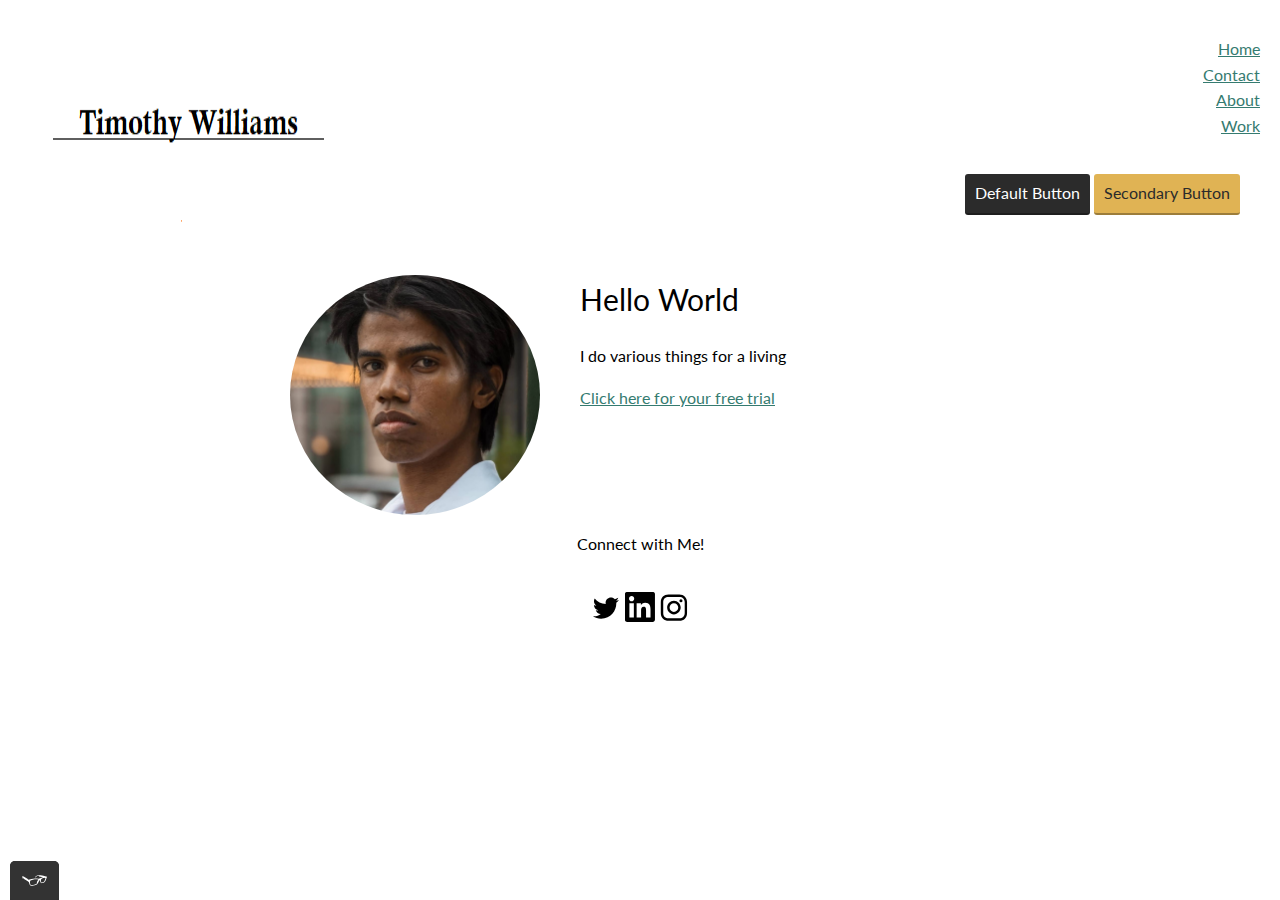
<file: index.html>
<!DOCTYPE html>
<html>
   
<head>
   <meta charset="utf-8">
   <title>Timothy Williams Portfolio.</title>
   <meta name="viewport" content="width=device-width, initial-scale=1">
   <link rel="shortcut icon" href="https://icons.iconarchive.com/icons/jj-maxer/merry-christmas/48/golden-star-icon.png">
   <link rel="stylesheet" type="text/css" href="css/normalize.css">
   <link rel="stylesheet" href="https://fonts.googleapis.com/css2?family=Lato:wght@400;700&display=swap">
   <link rel="stylesheet" type="text/css" href="css/styles.css">
</head>
<body> 
   <header class="page-header">
      <img class="page-header__item" src="img/page-logo.png" alt="site-logo">
      <nav class="main-navigation page-header__item">
         <ul role="menubar" class="navigation-list">
            <li role="presentation">
               <a href="index.html" role="menuitem" class="navigation-list__item navigation-list__item--active">Home</a>
            </li>
            <li role="presentation">
               <a href="contact.html" role="menuitem" class="navigation-list__item">Contact</a>
            </li>
            <li role="presentation">
               <a href="about.html" role="menuitem" class="navigation-list__item">About</a>
            </li>
            <li>
               <a href="work.html" role="menuitem" class="navigation-list__item">Work</a>
            </li>
         </ul>
         <div>
            <button type="button">Default Button</button>
            <button class="button_secondary">Secondary Button</button>
         </div>
      </nav>
   </header>
   <main class="profile">
      <img class="profile__portrait" src="img/Timothy_Williams.png" alt="Photo of Timothy Williams">
      <h1>Hello World</h1>
      <p>I do various things for a living</p>
      <a href="#">Click here for your free trial</a>
   </main>
   <footer class="page-footer">
      <p>Connect with Me!</p>
      <div class="social media">
         <img src="img/twitter_bird_icon.svg" alt="twitter logo">
         <img src="img/linkedin_social_icon.svg" alt="linkedin logo">
         <img src="img/instagram_icon.svg" alt="instagram logo">
      </div>
   </footer>
   <script src="js/tota11y.min.js"></script>
</body>

</html>
</file>
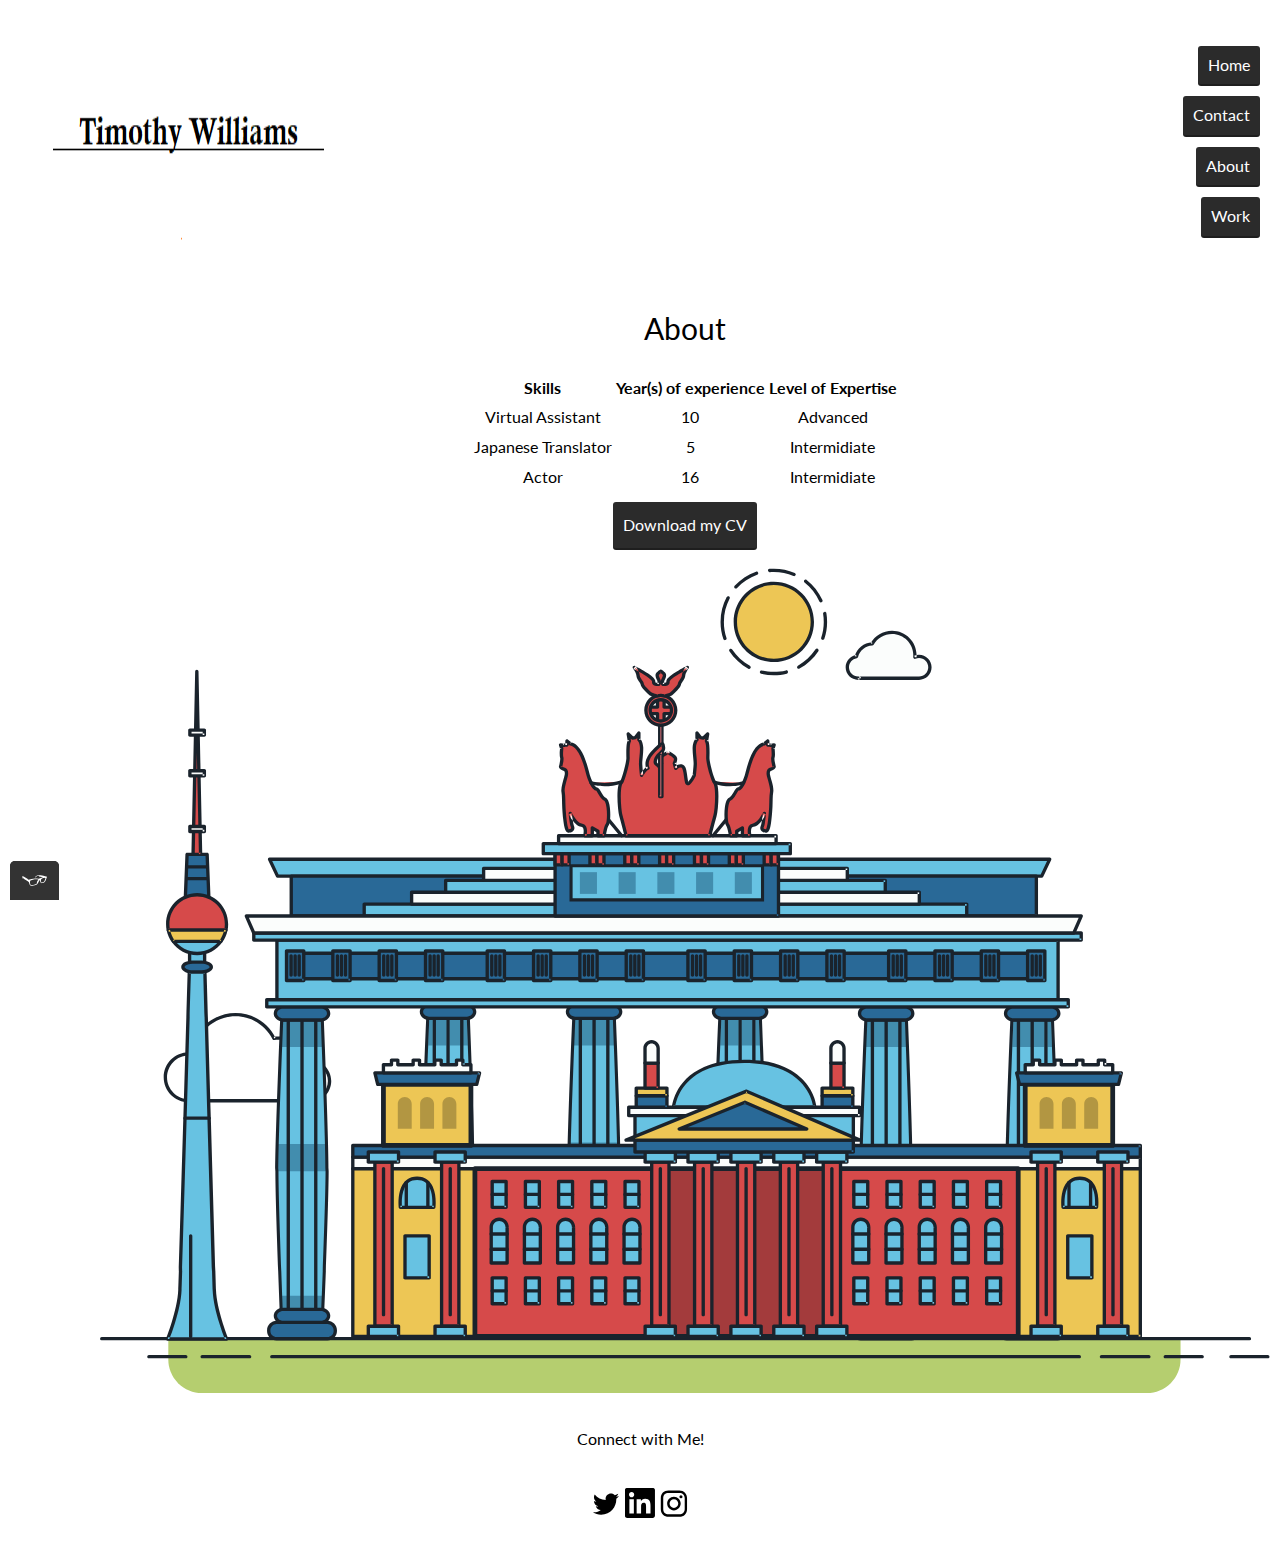
<file: about.html>
<!DOCTYPE html>
<html>

<head>
  <meta charset="utf-8">
  <title>About Timothy Williams</title>
  <meta name="viewport" content="width=device-width, initial-scale=1">
  <link rel="shortcut icon" href="https://icons.iconarchive.com/icons/jj-maxer/merry-christmas/48/golden-star-icon.png">
  <link rel="stylesheet" type="text/css" href="css/normalize.css">
  <link rel="stylesheet" href="https://fonts.googleapis.com/css2?family=Lato:wght@400;700&display=swap">
  <link rel="stylesheet" type="text/css" href="css/styles.css">
</head>

<body>
  <header class="page-header">
    <img class="page-header__item" src="img/page-logo.png" alt="site-logo">
    <nav class="page-header__item">
      <ul role="menubar" class="navigation-list">
         <li role="presentation">
          <button href="index.html" role="menuitem" class="navigation-list__item">Home</button>
        </li>
        <li role="presentation">
           <button href="contact.html" role="menuitem" class="navigation-list__item">Contact</button>
        </li>
        <li role="presentation">
           <button href="about.html" role="menuitem" class="navigation-list__item navigation-list__item--active">About</button>
        </li>
        <li>
           <button href="work.html" role="menuitem" class="navigation-list__item">Work</button>
         </li>
      </ul>
    </nav>
  </header>
 <div class="main-about">
  <h1>About</h1>
  <table class="about-table">
    <thread>
      <tr>
        <th scope="col">Skills</th>
        <th scope="col">Year(s) of experience</th>
        <th scope="col">Level of Expertise</th>
      </tr>
    </thread>
    <tbody>
      <tr>
        <td scope="row">Virtual Assistant</td>
        <td>10</td>
        <td>Advanced</td>
      </tr>
      <tr>
        <td scope="row">Japanese Translator</td>
        <td>5</td>
        <td>Intermidiate</td>
      </tr>
      <tr>
        <td scope="row">Actor</td>
        <td>16</td>
        <td>Intermidiate</td>
      </tr>
    </tbody>
  </table>

  <a href="files/Timothy+Williams+Resume.docx" type="button" class="button" download>Download my CV</a>

  <svg id="about-picture" xmlns="http://www.w3.org/2000/svg" class="berlin-illustration" height="auto" viewBox="0 0 700 505" xmlns:xlink="http://www.w3.org/1999/xlink">
    <defs>
        <polygon id="a" points=".06 231.917 .06 .929 688.717 .929 688.717 231.917"></polygon>
    </defs>
    <g fill="none" fill-rule="evenodd">
      <g transform="translate(0 241)" class="cloud-front">
      <path fill="#1A232C" d="M87.602,29 L87.602,28 C87.326,28.001 87.103,28.024 86.927,28.033 L86.979,29.031 L87.947,28.78 C85.741,20.282 78.041,14.002 68.852,14 C67.858,14 66.904,14.096 65.98,14.231 L66.125,15.22 L67.019,14.772 C62.626,6.015 53.567,0.001 43.102,0 C29.041,0.002 17.524,10.848 16.443,24.632 L17.44,24.71 L17.606,23.724 C16.803,23.589 15.969,23.5 15.102,23.5 C6.817,23.501 0.102,30.215 0.102,38.5 C0.102,46.785 6.817,53.499 15.102,53.5 L87.602,53.5 C94.644,53.499 100.351,47.792 100.352,40.75 C100.351,33.708 94.644,28.001 87.602,28 L87.602,30 C90.573,30 93.254,31.202 95.203,33.149 C97.15,35.097 98.351,37.778 98.352,40.75 C98.351,43.722 97.15,46.403 95.203,48.351 C93.254,50.298 90.573,51.5 87.602,51.5 L15.102,51.5 C11.509,51.5 8.265,50.046 5.909,47.692 C3.555,45.337 2.102,42.093 2.102,38.5 C2.102,34.907 3.555,31.663 5.909,29.308 C8.265,26.954 11.509,25.5 15.102,25.5 C15.831,25.5 16.553,25.575 17.273,25.697 C17.551,25.743 17.832,25.672 18.055,25.499 C18.277,25.325 18.414,25.07 18.436,24.789 C19.436,12.04 30.094,1.998 43.102,2 C52.786,1.999 61.163,7.564 65.231,15.669 C65.425,16.055 65.842,16.272 66.27,16.21 C67.132,16.084 67.988,16 68.852,16 C77.108,15.998 84.027,21.647 86.011,29.283 C86.13,29.741 86.557,30.054 87.031,30.03 C87.27,30.017 87.457,29.999 87.602,30 L87.602,29" transform="translate(38 36)"></path>
        </g>
        <path fill="#B5CE6F" d="M646.484,484.382 C646.484,489.501 644.531,494.62 640.627,498.525 C636.722,502.43 631.603,504.382 626.484,504.382 L60.873,504.382 C55.754,504.382 50.636,502.43 46.731,498.525 C42.826,494.62 40.873,489.501 40.873,484.382 L40.873,471.917 L646.484,471.917 L646.484,484.382"></path>
        <polyline fill="#67C2E2" points="334.824 185.029 101.449 185.029 106.209 195.08 563.438 195.08 568.2 185.029 334.824 185.029"></polyline>
        <path fill="#1A232C" d="M334.824,185.029 L334.824,184.029 L101.449,184.029 C101.104,184.029 100.788,184.203 100.604,184.494 C100.42,184.785 100.398,185.146 100.545,185.457 L105.306,195.508 C105.471,195.856 105.824,196.079 106.209,196.079 L563.438,196.079 C563.824,196.079 564.177,195.856 564.342,195.508 L569.104,185.457 C569.251,185.146 569.229,184.785 569.045,184.494 C568.861,184.203 568.544,184.029 568.2,184.029 L334.824,184.029 L334.824,186.029 L566.62,186.029 L562.806,194.08 L106.842,194.08 L103.029,186.029 L334.824,186.029 L334.824,185.029"></path>
        <polygon fill="#296997" points="114.416 218.974 560.222 218.974 560.222 195.08 114.416 195.08"></polygon>
        <path fill="#1A232C" d="M560.222,218.974 L560.222,217.974 L115.416,217.974 L115.416,196.079 L559.222,196.079 L559.222,218.974 L560.222,218.974 L560.222,217.974 L560.222,218.974 L561.222,218.974 L561.222,195.08 C561.222,194.816 561.115,194.559 560.929,194.372 C560.742,194.186 560.485,194.08 560.222,194.08 L114.416,194.08 C114.152,194.08 113.895,194.186 113.708,194.372 C113.522,194.559 113.416,194.816 113.416,195.08 L113.416,218.974 C113.416,219.237 113.522,219.495 113.708,219.681 C113.895,219.867 114.152,219.974 114.416,219.974 L560.222,219.974 C560.485,219.974 560.742,219.867 560.929,219.681 C561.115,219.495 561.222,219.237 561.222,218.974 L560.222,218.974"></path>
        <polygon fill="#67C2E2" points="105.85 269.08 573.225 269.08 573.225 233.398 105.85 233.398"></polygon>
        <path fill="#1A232C" d="M573.225,233.398 L573.225,232.398 L105.85,232.398 C105.587,232.398 105.329,232.505 105.143,232.691 C104.957,232.877 104.85,233.134 104.85,233.398 L104.85,269.08 C104.85,269.344 104.957,269.601 105.143,269.788 C105.329,269.974 105.587,270.08 105.85,270.08 L573.225,270.08 C573.488,270.08 573.745,269.974 573.932,269.788 C574.118,269.601 574.225,269.344 574.225,269.08 L574.225,233.398 C574.225,233.134 574.118,232.877 573.932,232.691 C573.745,232.505 573.488,232.398 573.225,232.398 L573.225,233.398 L572.225,233.398 L572.225,268.08 L106.85,268.08 L106.85,234.398 L573.225,234.398 L573.225,233.398 L572.225,233.398 L573.225,233.398"></path>
        <polygon fill="#296997" points="116.751 256.508 562.557 256.508 562.557 241.243 116.751 241.243"></polygon>
        <path fill="#1A232C" d="M562.557,256.508 L562.557,255.508 L117.75,255.508 L117.75,242.243 L561.557,242.243 L561.557,256.508 L562.557,256.508 L562.557,255.508 L562.557,256.508 L563.557,256.508 L563.557,241.243 C563.557,240.979 563.45,240.722 563.264,240.535 C563.078,240.349 562.82,240.243 562.557,240.243 L116.75,240.243 C116.487,240.243 116.23,240.349 116.043,240.535 C115.857,240.722 115.751,240.979 115.751,241.243 L115.751,256.508 C115.751,256.771 115.857,257.029 116.043,257.215 C116.23,257.401 116.487,257.508 116.751,257.508 L562.557,257.508 C562.82,257.508 563.077,257.401 563.264,257.215 C563.45,257.029 563.557,256.771 563.557,256.508 L562.557,256.508"></path>
        <polygon fill="#67C2E2" points="158.07 218.974 518.563 218.974 518.563 211.858 158.07 211.858"></polygon>
        <path fill="#1A232C" d="M518.563,211.858 L518.563,210.858 L158.07,210.858 C157.807,210.858 157.549,210.964 157.363,211.151 C157.177,211.337 157.07,211.594 157.07,211.858 L157.07,218.974 C157.07,219.237 157.177,219.495 157.363,219.681 C157.549,219.867 157.807,219.974 158.07,219.974 L518.563,219.974 C518.826,219.974 519.083,219.867 519.27,219.681 C519.456,219.495 519.562,219.237 519.562,218.974 L519.562,211.858 C519.562,211.594 519.456,211.337 519.27,211.151 C519.083,210.964 518.826,210.858 518.563,210.858 L518.563,211.858 L517.563,211.858 L517.563,217.974 L159.07,217.974 L159.07,212.858 L518.563,212.858 L518.563,211.858 L517.563,211.858 L518.563,211.858"></path>
        <polygon fill="#FBFDFC" points="186.438 211.858 490.194 211.858 490.194 204.741 186.438 204.741"></polygon>
        <path fill="#1A232C" d="M490.194,204.741 L490.194,203.741 L186.438,203.741 C186.175,203.741 185.917,203.848 185.731,204.034 C185.545,204.221 185.438,204.478 185.438,204.741 L185.438,211.858 C185.438,212.121 185.545,212.379 185.731,212.565 C185.917,212.751 186.175,212.858 186.438,212.858 L490.194,212.858 C490.458,212.858 490.715,212.751 490.902,212.565 C491.088,212.379 491.194,212.121 491.194,211.858 L491.194,204.741 C491.194,204.478 491.088,204.221 490.902,204.034 C490.715,203.848 490.458,203.741 490.194,203.741 L490.194,204.741 L489.194,204.741 L489.194,210.858 L187.438,210.858 L187.438,205.741 L490.194,205.741 L490.194,204.741 L489.194,204.741 L490.194,204.741"></path>
        <polygon fill="#67C2E2" points="206.805 204.741 469.828 204.741 469.828 197.624 206.805 197.624"></polygon>
        <path fill="#1A232C" d="M469.828,197.624 L469.828,196.624 L206.805,196.624 C206.541,196.624 206.284,196.731 206.098,196.917 C205.911,197.103 205.805,197.361 205.805,197.624 L205.805,204.741 C205.805,205.005 205.911,205.262 206.098,205.449 C206.284,205.635 206.541,205.741 206.805,205.741 L469.828,205.741 C470.091,205.741 470.349,205.635 470.535,205.449 C470.722,205.262 470.828,205.005 470.828,204.741 L470.828,197.624 C470.828,197.361 470.722,197.103 470.535,196.917 C470.349,196.731 470.091,196.624 469.828,196.624 L469.828,197.624 L468.828,197.624 L468.828,203.741 L207.805,203.741 L207.805,198.624 L469.828,198.624 L469.828,197.624 L468.828,197.624 L469.828,197.624"></path>
        <polygon fill="#FBFDFC" points="229.521 197.624 447.111 197.624 447.111 190.509 229.521 190.509"></polygon>
        <path fill="#1A232C" d="M447.111,190.509 L447.111,189.509 L229.521,189.509 C229.258,189.509 229,189.616 228.814,189.802 C228.628,189.988 228.521,190.246 228.521,190.509 L228.521,197.624 C228.521,197.888 228.628,198.145 228.814,198.332 C229,198.518 229.258,198.624 229.521,198.624 L447.111,198.624 C447.375,198.624 447.632,198.518 447.818,198.332 C448.005,198.145 448.111,197.888 448.111,197.624 L448.111,190.509 C448.111,190.246 448.005,189.988 447.818,189.802 C447.632,189.616 447.375,189.509 447.111,189.509 L447.111,190.509 L446.111,190.509 L446.111,196.624 L230.521,196.624 L230.521,191.509 L447.111,191.509 L447.111,190.509 L446.111,190.509 L447.111,190.509"></path>
        <path fill="#67C2E2" d="M135.607,355.447 C135.163,337.766 134.264,313.326 133.648,297.387 C133.274,287.721 133.004,281.18 133.004,281.18 L108.722,281.18 C108.722,281.18 108.452,287.721 108.079,297.387 C107.462,313.326 106.563,337.766 106.119,355.447 C105.953,362.059 105.85,367.732 105.85,371.653 L105.85,371.654 C105.85,386.117 107.243,424.332 108.089,446.189 C108.457,455.706 108.722,462.126 108.722,462.126 L133.004,462.126 C133.004,462.126 133.269,455.706 133.637,446.189 C134.482,424.332 135.876,386.117 135.876,371.654 L135.876,371.653 C135.876,367.732 135.773,362.059 135.607,355.447"></path>
        <path fill="#428DAE" d="M133.648 297.387L108.079 297.387C108.452 287.721 108.722 281.18 108.722 281.18L133.004 281.18C133.004 281.18 133.274 287.721 133.648 297.387M135.876 371.654L105.85 371.654 105.85 371.653C105.85 367.732 105.953 362.059 106.119 355.447L135.607 355.447C135.773 362.059 135.876 367.732 135.876 371.653L135.876 371.654M133.004 462.126L108.722 462.126C108.722 462.126 108.457 455.706 108.089 446.189L133.637 446.189C133.269 455.706 133.004 462.126 133.004 462.126"></path>
        <path fill="#1A232C" d="M109.612,461.199 L132.114,461.199 C132.447,453.007 134.949,390.886 134.949,371.653 C134.949,352.42 132.447,290.299 132.114,282.108 L109.612,282.108 C109.279,290.299 106.778,352.42 106.778,371.653 C106.778,390.886 109.279,453.007 109.612,461.199 Z M133.895,463.054 L107.832,463.054 L107.794,462.164 C107.766,461.466 104.922,392.193 104.922,371.653 C104.922,351.114 107.766,281.839 107.794,281.142 L107.832,280.252 L133.895,280.252 L133.931,281.142 C133.96,281.839 136.804,351.114 136.804,371.653 C136.804,392.193 133.96,461.466 133.931,462.164 L133.895,463.054 L133.895,463.054 Z"></path>
        <path fill="#1A232C" d="M111.638 281.18L111.638 462.126C111.638 462.679 112.086 463.126 112.638 463.126 113.19 463.126 113.638 462.679 113.638 462.126L113.638 281.18C113.638 280.628 113.19 280.18 112.638 280.18 112.086 280.18 111.638 280.628 111.638 281.18M119.863 281.18L119.863 462.126C119.863 462.679 120.311 463.126 120.863 463.126 121.416 463.126 121.863 462.679 121.863 462.126L121.863 281.18C121.863 280.628 121.416 280.18 120.863 280.18 120.311 280.18 119.863 280.628 119.863 281.18M128.088 281.18L128.088 462.126C128.088 462.679 128.536 463.126 129.088 463.126 129.64 463.126 130.088 462.679 130.088 462.126L130.088 281.18C130.088 280.628 129.64 280.18 129.088 280.18 128.536 280.18 128.088 280.628 128.088 281.18"></path>
        <path fill="#296997" d="M136.79,277.265 C136.79,279.418 134.675,281.18 132.09,281.18 L109.636,281.18 C107.051,281.18 104.936,279.418 104.936,277.265 C104.936,275.111 107.051,273.349 109.636,273.349 L132.09,273.349 C134.675,273.349 136.79,275.111 136.79,277.265"></path>
        <path fill="#1A232C" d="M136.79,277.265 L135.79,277.265 C135.789,278.005 135.433,278.704 134.769,279.262 C134.109,279.814 133.155,280.181 132.09,280.18 L109.636,280.18 C108.571,280.181 107.617,279.814 106.956,279.262 C106.293,278.704 105.936,278.005 105.936,277.265 C105.936,276.524 106.293,275.825 106.957,275.267 C107.617,274.715 108.571,274.348 109.636,274.349 L132.09,274.349 C133.155,274.348 134.109,274.716 134.769,275.267 C135.433,275.825 135.789,276.524 135.79,277.265 L137.79,277.265 C137.791,275.851 137.09,274.593 136.049,273.731 C135.006,272.863 133.61,272.35 132.09,272.349 L109.636,272.349 C108.116,272.35 106.72,272.863 105.676,273.731 C104.636,274.593 103.935,275.851 103.936,277.265 C103.935,278.678 104.636,279.937 105.677,280.798 C106.72,281.666 108.116,282.179 109.636,282.18 L132.09,282.18 C133.61,282.179 135.006,281.666 136.049,280.798 C137.09,279.937 137.791,278.678 137.79,277.265 L136.79,277.265"></path>
        <path fill="#296997" d="M140.775,467.217 C140.775,469.803 138.661,471.917 136.076,471.917 L105.65,471.917 C103.065,471.917 100.951,469.803 100.951,467.217 L100.951,466.825 C100.951,464.241 103.065,462.126 105.65,462.126 L136.076,462.126 C138.661,462.126 140.775,464.241 140.775,466.825 L140.775,467.217"></path>
        <path fill="#1A232C" d="M140.775,467.217 L139.775,467.217 C139.775,468.235 139.361,469.155 138.688,469.83 C138.013,470.503 137.093,470.917 136.076,470.917 L105.65,470.917 C104.633,470.917 103.713,470.504 103.038,469.83 C102.365,469.155 101.951,468.235 101.951,467.217 L101.951,466.825 C101.951,465.808 102.365,464.889 103.038,464.214 C103.713,463.54 104.633,463.127 105.65,463.126 L136.076,463.126 C137.093,463.127 138.013,463.54 138.688,464.214 C139.362,464.889 139.775,465.808 139.775,466.825 L139.775,467.217 L141.775,467.217 L141.775,466.825 C141.772,463.684 139.217,461.13 136.076,461.126 L105.65,461.126 C102.509,461.13 99.955,463.684 99.951,466.825 L99.951,467.217 C99.954,470.36 102.509,472.914 105.65,472.917 L136.076,472.917 C139.217,472.914 141.772,470.36 141.775,467.217 L140.775,467.217"></path>
        <path fill="#296997" d="M136.79,458.208 C136.79,460.363 134.675,462.126 132.09,462.126 L109.636,462.126 C107.051,462.126 104.936,460.363 104.936,458.208 C104.936,456.057 107.051,454.292 109.636,454.292 L132.09,454.292 C134.675,454.292 136.79,456.057 136.79,458.208"></path>
        <path fill="#1A232C" d="M136.79,458.208 L135.79,458.208 C135.789,458.949 135.432,459.649 134.769,460.207 C134.108,460.76 133.154,461.128 132.09,461.126 L109.636,461.126 C108.572,461.128 107.617,460.76 106.957,460.207 C106.293,459.649 105.936,458.949 105.936,458.208 C105.936,457.47 106.293,456.77 106.957,456.212 C107.617,455.659 108.572,455.291 109.636,455.292 L132.09,455.292 C133.154,455.291 134.108,455.659 134.769,456.212 C135.433,456.77 135.789,457.47 135.79,458.208 L137.79,458.208 C137.791,456.796 137.09,455.538 136.05,454.675 C135.006,453.808 133.61,453.294 132.09,453.292 L109.636,453.292 C108.115,453.294 106.719,453.808 105.676,454.675 C104.636,455.538 103.935,456.796 103.936,458.208 C103.935,459.622 104.636,460.881 105.676,461.743 C106.72,462.611 108.116,463.125 109.636,463.126 L132.09,463.126 C133.61,463.125 135.006,462.611 136.05,461.743 C137.09,460.881 137.791,459.622 137.79,458.208 L136.79,458.208"></path>
        <path fill="#67C2E2" d="M572.471,355.447 C572.025,337.766 571.126,313.326 570.51,297.387 C570.137,287.721 569.867,281.18 569.867,281.18 L545.585,281.18 C545.585,281.18 545.315,287.721 544.942,297.387 C544.326,313.326 543.427,337.766 542.981,355.447 C542.815,362.059 542.713,367.732 542.713,371.653 L542.713,371.654 C542.713,386.117 544.107,424.332 544.952,446.189 C545.32,455.706 545.585,462.126 545.585,462.126 L569.867,462.126 C569.867,462.126 570.132,455.706 570.499,446.189 C571.346,424.332 572.739,386.117 572.739,371.654 L572.739,371.653 C572.739,367.732 572.637,362.059 572.471,355.447"></path>
        <path fill="#428DAE" d="M569.582 297.387L566.951 297.387 566.951 282.108 568.977 282.108C569.063 284.206 569.29 289.841 569.582 297.387M564.951 297.387L545.871 297.387C546.162 289.841 546.39 284.206 546.476 282.108L564.951 282.108 564.951 297.387M571.8 369.187L566.951 369.187 566.951 356.265 571.562 356.265C571.685 361.272 571.771 365.701 571.8 369.187M564.951 369.187L543.653 369.187C543.684 365.512 543.777 360.79 543.912 355.447L553.551 355.447 553.551 356.265 564.951 356.265 564.951 369.187"></path>
        <path fill="#1A232C" d="M546.476,461.199 L568.977,461.199 C569.31,453.007 571.812,390.886 571.812,371.653 C571.812,352.42 569.31,290.299 568.977,282.108 L546.476,282.108 C546.142,290.299 543.642,352.42 543.642,371.653 C543.642,390.886 546.142,453.007 546.476,461.199 M570.758,463.054 L544.694,463.054 L544.658,462.164 C544.629,461.466 541.785,392.193 541.785,371.653 C541.785,351.114 544.629,281.839 544.658,281.142 L544.694,280.252 L570.758,280.252 L570.795,281.142 C570.823,281.839 573.667,351.114 573.667,371.653 C573.667,392.193 570.823,461.466 570.795,462.164 L570.758,463.054"></path>
        <path fill="#1A232C" d="M548.501 281.18L548.501 462.126C548.501 462.679 548.949 463.126 549.501 463.126 550.053 463.126 550.501 462.679 550.501 462.126L550.501 281.18C550.501 280.628 550.053 280.18 549.501 280.18 548.949 280.18 548.501 280.628 548.501 281.18M556.727 281.18L556.727 462.126C556.727 462.679 557.174 463.126 557.727 463.126 558.279 463.126 558.727 462.679 558.727 462.126L558.727 281.18C558.727 280.628 558.279 280.18 557.727 280.18 557.174 280.18 556.727 280.628 556.727 281.18M564.951 281.18L564.951 462.126C564.951 462.679 565.399 463.126 565.951 463.126 566.503 463.126 566.951 462.679 566.951 462.126L566.951 281.18C566.951 280.628 566.503 280.18 565.951 280.18 565.399 280.18 564.951 280.628 564.951 281.18"></path>
        <path fill="#296997" d="M573.653,277.265 C573.653,279.418 571.537,281.18 568.953,281.18 L546.499,281.18 C543.915,281.18 541.799,279.418 541.799,277.265 C541.799,275.111 543.915,273.349 546.499,273.349 L568.953,273.349 C571.537,273.349 573.653,275.111 573.653,277.265"></path>
        <path fill="#1A232C" d="M573.653,277.265 L572.653,277.265 C572.653,278.005 572.296,278.704 571.632,279.262 C570.972,279.814 570.017,280.181 568.953,280.18 L546.499,280.18 C545.435,280.181 544.48,279.814 543.82,279.262 C543.156,278.704 542.8,278.005 542.799,277.265 C542.8,276.525 543.156,275.825 543.82,275.267 C544.481,274.715 545.435,274.348 546.499,274.349 L568.953,274.349 C570.017,274.348 570.972,274.715 571.632,275.267 C572.296,275.825 572.653,276.525 572.653,277.265 L574.653,277.265 C574.654,275.851 573.953,274.593 572.912,273.731 C571.869,272.863 570.473,272.35 568.953,272.349 L546.499,272.349 C544.979,272.35 543.583,272.863 542.54,273.731 C541.499,274.593 540.798,275.851 540.799,277.265 C540.798,278.679 541.499,279.937 542.54,280.798 C543.583,281.666 544.979,282.179 546.499,282.18 L568.953,282.18 C570.473,282.179 571.869,281.666 572.912,280.798 C573.953,279.937 574.654,278.679 574.653,277.265 L573.653,277.265"></path>
        <path fill="#296997" d="M577.639,467.217 C577.639,469.803 575.524,471.917 572.938,471.917 L542.514,471.917 C539.929,471.917 537.813,469.803 537.813,467.217 L537.813,466.825 C537.813,464.241 539.929,462.126 542.514,462.126 L572.938,462.126 C575.524,462.126 577.639,464.241 577.639,466.825 L577.639,467.217"></path>
        <path fill="#1A232C" d="M577.639,467.217 L576.639,467.217 C576.638,468.235 576.225,469.155 575.551,469.83 C574.876,470.503 573.956,470.917 572.938,470.917 L542.514,470.917 C541.497,470.917 540.576,470.503 539.901,469.83 C539.227,469.155 538.814,468.234 538.813,467.217 L538.813,466.825 C538.814,465.808 539.227,464.889 539.901,464.214 C540.576,463.54 541.497,463.127 542.514,463.126 L572.938,463.126 C573.956,463.127 574.876,463.54 575.551,464.214 C576.225,464.888 576.638,465.808 576.639,466.825 L576.639,467.217 L578.639,467.217 L578.639,466.825 C578.635,463.684 576.081,461.13 572.938,461.126 L542.514,461.126 C539.372,461.13 536.817,463.684 536.813,466.825 L536.813,467.217 C536.817,470.36 539.372,472.914 542.514,472.917 L572.938,472.917 C576.081,472.914 578.635,470.359 578.639,467.217 L577.639,467.217"></path>
        <path fill="#296997" d="M573.653,458.208 C573.653,460.363 571.537,462.126 568.953,462.126 L546.499,462.126 C543.915,462.126 541.799,460.363 541.799,458.208 C541.799,456.057 543.915,454.292 546.499,454.292 L568.953,454.292 C571.537,454.292 573.653,456.057 573.653,458.208"></path>
        <path fill="#1A232C" d="M573.653,458.208 L572.653,458.208 C572.653,458.949 572.296,459.649 571.632,460.207 C570.971,460.76 570.017,461.128 568.953,461.126 L546.499,461.126 C545.435,461.128 544.481,460.76 543.82,460.207 C543.157,459.649 542.799,458.949 542.799,458.208 C542.799,457.47 543.156,456.77 543.82,456.212 C544.481,455.659 545.435,455.291 546.499,455.292 L568.953,455.292 C570.017,455.291 570.971,455.659 571.632,456.212 C572.296,456.77 572.653,457.47 572.653,458.208 L574.653,458.208 C574.654,456.796 573.953,455.538 572.912,454.675 C571.869,453.808 570.473,453.294 568.953,453.292 L546.499,453.292 C544.979,453.294 543.583,453.808 542.54,454.675 C541.499,455.538 540.798,456.796 540.799,458.208 C540.798,459.622 541.499,460.881 542.54,461.743 C543.583,462.611 544.979,463.125 546.499,463.126 L568.953,463.126 C570.473,463.125 571.869,462.611 572.912,461.743 C573.953,460.881 574.654,459.622 574.653,458.208 L573.653,458.208"></path>
        <path fill="#67C2E2" d="M485.098,355.447 C484.654,337.766 483.753,313.326 483.137,297.387 C482.764,287.721 482.494,281.18 482.494,281.18 L458.213,281.18 C458.213,281.18 457.942,287.721 457.569,297.387 C456.953,313.326 456.055,337.766 455.608,355.447 C455.443,362.059 455.34,367.732 455.34,371.653 L455.34,371.654 C455.34,386.117 456.733,424.332 457.58,446.189 C457.948,455.706 458.213,462.126 458.213,462.126 L482.494,462.126 C482.494,462.126 482.759,455.706 483.126,446.189 C483.973,424.332 485.366,386.117 485.366,371.654 L485.366,371.653 C485.366,367.732 485.265,362.059 485.098,355.447"></path>
        <path fill="#428DAE" d="M483.137 297.387L457.569 297.387C457.942 287.721 458.213 281.18 458.213 281.18L482.494 281.18C482.494 281.18 482.764 287.721 483.137 297.387M485.355 369.187L455.351 369.187C455.382 365.502 455.475 360.78 455.608 355.447L485.098 355.447C485.232 360.78 485.325 365.502 485.355 369.187"></path>
        <path fill="#1A232C" d="M459.103,461.199 L481.605,461.199 C481.938,453.007 484.439,390.886 484.439,371.653 C484.439,352.42 481.938,290.299 481.605,282.108 L459.103,282.108 C458.769,290.299 456.268,352.42 456.268,371.653 C456.268,390.886 458.769,453.007 459.103,461.199 Z M483.386,463.054 L457.321,463.054 L457.285,462.164 C457.256,461.466 454.412,392.193 454.412,371.653 C454.412,351.114 457.256,281.839 457.285,281.142 L457.321,280.252 L483.386,280.252 L483.422,281.142 C483.45,281.839 486.294,351.114 486.294,371.653 C486.294,392.193 483.45,461.466 483.422,462.164 L483.386,463.054 L483.386,463.054 Z"></path>
        <path fill="#1A232C" d="M461.128 281.18L461.128 462.126C461.128 462.679 461.576 463.126 462.128 463.126 462.68 463.126 463.128 462.679 463.128 462.126L463.128 281.18C463.128 280.628 462.68 280.18 462.128 280.18 461.576 280.18 461.128 280.628 461.128 281.18M469.354 281.18L469.354 462.126C469.354 462.679 469.801 463.126 470.354 463.126 470.906 463.126 471.354 462.679 471.354 462.126L471.354 281.18C471.354 280.628 470.906 280.18 470.354 280.18 469.801 280.18 469.354 280.628 469.354 281.18M477.578 281.18L477.578 462.126C477.578 462.679 478.026 463.126 478.578 463.126 479.13 463.126 479.578 462.679 479.578 462.126L479.578 281.18C479.578 280.628 479.13 280.18 478.578 280.18 478.026 280.18 477.578 280.628 477.578 281.18"></path>
        <path fill="#296997" d="M486.281,277.265 C486.281,279.418 484.164,281.18 481.58,281.18 L459.126,281.18 C456.542,281.18 454.426,279.418 454.426,277.265 C454.426,275.111 456.542,273.349 459.126,273.349 L481.58,273.349 C484.164,273.349 486.281,275.111 486.281,277.265"></path>
        <path fill="#1A232C" d="M486.281,277.265 L485.281,277.265 C485.281,278.005 484.924,278.704 484.26,279.262 C483.599,279.814 482.644,280.181 481.58,280.18 L459.126,280.18 C458.062,280.181 457.107,279.814 456.447,279.262 C455.783,278.704 455.427,278.005 455.426,277.265 C455.427,276.525 455.783,275.825 456.447,275.267 C457.108,274.715 458.062,274.348 459.126,274.349 L481.58,274.349 C482.644,274.348 483.599,274.716 484.26,275.268 C484.924,275.825 485.281,276.525 485.281,277.265 L487.281,277.265 C487.282,275.851 486.58,274.593 485.54,273.731 C484.496,272.863 483.1,272.35 481.58,272.349 L459.126,272.349 C457.606,272.35 456.21,272.863 455.167,273.731 C454.126,274.593 453.425,275.851 453.426,277.265 C453.425,278.679 454.126,279.937 455.167,280.798 C456.21,281.666 457.606,282.179 459.126,282.18 L481.58,282.18 C483.1,282.179 484.496,281.666 485.54,280.799 C486.58,279.937 487.282,278.679 487.281,277.265 L486.281,277.265"></path>
        <path fill="#296997" d="M490.266,467.217 C490.266,469.803 488.151,471.917 485.565,471.917 L455.141,471.917 C452.556,471.917 450.44,469.803 450.44,467.217 L450.44,466.825 C450.44,464.241 452.556,462.126 455.141,462.126 L485.565,462.126 C488.151,462.126 490.266,464.241 490.266,466.825 L490.266,467.217"></path>
        <path fill="#1A232C" d="M490.266,467.217 L489.266,467.217 C489.265,468.235 488.852,469.155 488.178,469.83 C487.503,470.503 486.583,470.917 485.565,470.917 L455.141,470.917 C454.124,470.917 453.203,470.503 452.528,469.83 C451.854,469.155 451.441,468.234 451.44,467.217 L451.44,466.825 C451.441,465.808 451.854,464.889 452.528,464.214 C453.203,463.54 454.124,463.127 455.141,463.126 L485.565,463.126 C486.583,463.127 487.503,463.54 488.178,464.214 C488.852,464.888 489.265,465.808 489.266,466.825 L489.266,467.217 L491.266,467.217 L491.266,466.825 C491.262,463.684 488.708,461.13 485.565,461.126 L455.141,461.126 C451.999,461.13 449.444,463.684 449.44,466.825 L449.44,467.217 C449.444,470.36 451.999,472.914 455.141,472.917 L485.565,472.917 C488.708,472.914 491.262,470.359 491.266,467.217 L490.266,467.217"></path>
        <path fill="#296997" d="M486.281,458.208 C486.281,460.363 484.164,462.126 481.58,462.126 L459.126,462.126 C456.542,462.126 454.426,460.363 454.426,458.208 C454.426,456.057 456.542,454.292 459.126,454.292 L481.58,454.292 C484.164,454.292 486.281,456.057 486.281,458.208"></path>
        <path fill="#1A232C" d="M486.281,458.208 L485.281,458.208 C485.281,458.949 484.923,459.649 484.26,460.207 C483.599,460.76 482.644,461.128 481.58,461.126 L459.126,461.126 C458.062,461.128 457.108,460.76 456.447,460.207 C455.784,459.649 455.427,458.949 455.426,458.208 C455.426,457.47 455.783,456.77 456.447,456.212 C457.108,455.659 458.062,455.291 459.126,455.292 L481.58,455.292 C482.644,455.291 483.598,455.659 484.26,456.212 C484.924,456.77 485.281,457.47 485.281,458.208 L487.281,458.208 C487.282,456.795 486.58,455.538 485.54,454.675 C484.496,453.808 483.1,453.294 481.58,453.292 L459.126,453.292 C457.606,453.294 456.21,453.808 455.167,454.675 C454.126,455.538 453.425,456.796 453.426,458.208 C453.425,459.622 454.126,460.881 455.167,461.743 C456.21,462.611 457.606,463.125 459.126,463.126 L481.58,463.126 C483.1,463.125 484.496,462.611 485.54,461.743 C486.581,460.881 487.282,459.622 487.281,458.208 L486.281,458.208"></path>
        <path fill="#67C2E2" d="M397.726,354.466 C397.28,336.787 396.381,312.346 395.765,296.407 C395.392,286.742 395.122,280.2 395.122,280.2 L370.84,280.2 C370.84,280.2 370.57,286.742 370.197,296.407 C369.581,312.346 368.682,336.787 368.236,354.466 C368.07,361.078 367.968,366.751 367.968,370.672 L367.968,370.673 C367.968,385.136 369.361,423.352 370.207,445.208 C370.575,454.726 370.84,461.146 370.84,461.146 L395.122,461.146 C395.122,461.146 395.386,454.726 395.754,445.208 C396.601,423.352 397.994,385.136 397.994,370.673 L397.994,370.672 C397.994,366.751 397.892,361.078 397.726,354.466"></path>
        <path fill="#428DAE" d="M394.837 296.407L392.206 296.407 392.206 281.127 394.233 281.127C394.318 283.225 394.545 288.861 394.837 296.407L394.837 296.407zM383.981 296.407L390.206 296.407 390.206 281.127 383.981 281.127 383.981 296.407zM375.756 296.407L381.98 296.407 381.98 281.127 375.756 281.127 375.756 296.407zM373.756 296.407L371.126 296.407C371.417 288.861 371.645 283.225 371.73 281.127L373.756 281.127 373.756 296.407 373.756 296.407zM397.062 369.187L392.206 369.187 392.206 354.466 396.796 354.466C396.943 360.298 397.041 365.389 397.062 369.187L397.062 369.187zM383.981 369.187L390.206 369.187 390.206 354.466 383.981 354.466 383.981 369.187zM375.756 369.187L381.98 369.187 381.98 354.466 375.756 354.466 375.756 369.187zM373.756 369.187L368.9 369.187C368.921 365.389 369.019 360.298 369.166 354.466L373.756 354.466 373.756 369.187 373.756 369.187z"></path>
        <path fill="#1A232C" d="M371.73,460.218 L394.233,460.218 C394.565,452.027 397.066,389.906 397.066,370.672 C397.066,351.44 394.565,289.319 394.233,281.127 L371.73,281.127 C371.397,289.319 368.895,351.44 368.895,370.672 C368.895,389.906 371.397,452.027 371.73,460.218 M396.013,462.074 L369.949,462.074 L369.912,461.184 C369.884,460.486 367.04,391.212 367.04,370.672 C367.04,350.133 369.884,280.859 369.912,280.162 L369.949,279.272 L396.013,279.272 L396.05,280.162 C396.078,280.859 398.922,350.133 398.922,370.672 C398.922,391.212 396.078,460.486 396.05,461.184 L396.013,462.074"></path>
        <path fill="#1A232C" d="M373.756 280.2L373.756 461.146C373.756 461.698 374.203 462.146 374.756 462.146 375.308 462.146 375.756 461.698 375.756 461.146L375.756 280.2C375.756 279.647 375.308 279.2 374.756 279.2 374.203 279.2 373.756 279.647 373.756 280.2M381.98 280.2L381.98 461.146C381.98 461.698 382.428 462.146 382.98 462.146 383.533 462.146 383.981 461.698 383.981 461.146L383.981 280.2C383.981 279.647 383.533 279.2 382.98 279.2 382.428 279.2 381.98 279.647 381.98 280.2M390.206 280.2L390.206 461.146C390.206 461.698 390.654 462.146 391.206 462.146 391.758 462.146 392.206 461.698 392.206 461.146L392.206 280.2C392.206 279.647 391.758 279.2 391.206 279.2 390.654 279.2 390.206 279.647 390.206 280.2"></path>
        <path fill="#296997" d="M398.908,276.285 C398.908,278.439 396.792,280.2 394.208,280.2 L371.754,280.2 C369.17,280.2 367.053,278.439 367.053,276.285 C367.053,274.13 369.17,272.369 371.754,272.369 L394.208,272.369 C396.792,272.369 398.908,274.13 398.908,276.285"></path>
        <path fill="#1A232C" d="M398.908,276.285 L397.908,276.285 C397.907,277.025 397.551,277.724 396.887,278.281 C396.227,278.833 395.272,279.201 394.208,279.2 L371.754,279.2 C370.69,279.201 369.735,278.833 369.074,278.281 C368.41,277.724 368.053,277.025 368.053,276.285 C368.053,275.544 368.41,274.845 369.074,274.287 C369.735,273.735 370.69,273.367 371.754,273.369 L394.208,273.369 C395.272,273.367 396.227,273.735 396.887,274.287 C397.551,274.844 397.907,275.544 397.908,276.285 L399.908,276.285 C399.909,274.871 399.208,273.612 398.167,272.75 C397.124,271.883 395.728,271.37 394.208,271.369 L371.754,271.369 C370.234,271.37 368.838,271.883 367.794,272.75 C366.754,273.612 366.052,274.871 366.053,276.285 C366.052,277.699 366.754,278.957 367.795,279.818 C368.838,280.686 370.234,281.198 371.754,281.2 L394.208,281.2 C395.728,281.198 397.123,280.686 398.167,279.818 C399.208,278.957 399.909,277.698 399.908,276.285 L398.908,276.285"></path>
        <path fill="#296997" d="M402.894,466.237 C402.894,468.823 400.779,470.937 398.193,470.937 L367.768,470.937 C365.183,470.937 363.068,468.823 363.068,466.237 L363.068,465.844 C363.068,463.26 365.183,461.146 367.768,461.146 L398.193,461.146 C400.779,461.146 402.894,463.26 402.894,465.844 L402.894,466.237"></path>
        <path fill="#1A232C" d="M402.894,466.237 L401.894,466.237 C401.893,467.254 401.48,468.174 400.806,468.849 C400.131,469.523 399.211,469.937 398.193,469.937 L367.768,469.937 C366.751,469.937 365.831,469.523 365.156,468.849 C364.482,468.174 364.069,467.254 364.068,466.237 L364.068,465.844 C364.069,464.828 364.482,463.908 365.156,463.233 C365.831,462.56 366.751,462.146 367.768,462.146 L398.193,462.146 C399.211,462.146 400.131,462.56 400.806,463.233 C401.48,463.908 401.893,464.828 401.894,465.844 L401.894,466.237 L403.894,466.237 L403.894,465.844 C403.89,462.703 401.336,460.15 398.193,460.146 L367.768,460.146 C364.626,460.15 362.072,462.703 362.068,465.844 L362.068,466.237 C362.072,469.379 364.626,471.933 367.768,471.937 L398.193,471.937 C401.336,471.933 403.89,469.379 403.894,466.237 L402.894,466.237"></path>
        <path fill="#296997" d="M398.908,457.228 C398.908,459.382 396.792,461.146 394.208,461.146 L371.754,461.146 C369.17,461.146 367.053,459.382 367.053,457.228 C367.053,455.077 369.17,453.312 371.754,453.312 L394.208,453.312 C396.792,453.312 398.908,455.077 398.908,457.228"></path>
        <path fill="#1A232C" d="M398.908,457.228 L397.908,457.228 C397.908,457.968 397.55,458.669 396.887,459.226 C396.226,459.779 395.272,460.147 394.208,460.146 L371.754,460.146 C370.69,460.147 369.736,459.779 369.074,459.226 C368.411,458.668 368.053,457.968 368.053,457.228 C368.053,456.489 368.41,455.789 369.074,455.231 C369.736,454.679 370.69,454.311 371.754,454.312 L394.208,454.312 C395.272,454.311 396.226,454.679 396.887,455.231 C397.551,455.789 397.908,456.489 397.908,457.228 L399.908,457.228 C399.909,455.815 399.208,454.557 398.167,453.695 C397.124,452.827 395.728,452.313 394.208,452.312 L371.754,452.312 C370.234,452.313 368.838,452.827 367.794,453.695 C366.754,454.557 366.052,455.815 366.053,457.228 C366.052,458.642 366.753,459.901 367.794,460.763 C368.838,461.631 370.234,462.145 371.754,462.146 L394.208,462.146 C395.728,462.145 397.124,461.631 398.167,460.763 C399.208,459.9 399.909,458.642 399.908,457.228 L398.908,457.228"></path>
        <path fill="#67C2E2" d="M310.353,354.466 C309.908,336.787 309.009,312.346 308.393,296.407 C308.019,286.742 307.75,280.2 307.75,280.2 L283.467,280.2 C283.467,280.2 283.198,286.742 282.824,296.407 C282.208,312.346 281.309,336.787 280.864,354.466 C280.698,361.078 280.596,366.751 280.596,370.672 L280.596,370.673 C280.596,385.136 281.989,423.352 282.834,445.208 C283.202,454.726 283.467,461.146 283.467,461.146 L307.75,461.146 C307.75,461.146 308.014,454.726 308.382,445.208 C309.228,423.352 310.622,385.136 310.622,370.673 L310.622,370.672 C310.622,366.751 310.518,361.078 310.353,354.466"></path>
        <path fill="#428DAE" d="M308.393 296.407L282.824 296.407C283.198 286.742 283.467 280.2 283.467 280.2L307.75 280.2C307.75 280.2 308.019 286.742 308.393 296.407M310.617 369.187L280.6 369.187C280.621 365.377 280.718 360.285 280.864 354.466L310.353 354.466C310.498 360.285 310.596 365.377 310.617 369.187"></path>
        <path fill="#1A232C" d="M284.357,460.218 L306.86,460.218 C307.193,452.027 309.694,389.906 309.694,370.672 C309.694,351.44 307.193,289.319 306.86,281.127 L284.357,281.127 C284.024,289.319 281.523,351.44 281.523,370.672 C281.523,389.906 284.024,452.027 284.357,460.218 Z M308.639,462.074 L282.576,462.074 L282.54,461.184 C282.511,460.486 279.668,391.212 279.668,370.672 C279.668,350.133 282.511,280.859 282.54,280.162 L282.576,279.272 L308.639,279.272 L308.677,280.162 C308.706,280.859 311.549,350.133 311.549,370.672 C311.549,391.212 308.706,460.486 308.677,461.184 L308.639,462.074 L308.639,462.074 Z"></path>
        <path fill="#1A232C" d="M286.383 280.2L286.383 461.146C286.383 461.698 286.831 462.146 287.383 462.146 287.936 462.146 288.383 461.698 288.383 461.146L288.383 280.2C288.383 279.647 287.936 279.2 287.383 279.2 286.831 279.2 286.383 279.647 286.383 280.2M294.608 280.2L294.608 461.146C294.608 461.698 295.056 462.146 295.608 462.146 296.161 462.146 296.608 461.698 296.608 461.146L296.608 280.2C296.608 279.647 296.161 279.2 295.608 279.2 295.056 279.2 294.608 279.647 294.608 280.2M302.834 280.2L302.834 461.146C302.834 461.698 303.281 462.146 303.834 462.146 304.386 462.146 304.834 461.698 304.834 461.146L304.834 280.2C304.834 279.647 304.386 279.2 303.834 279.2 303.281 279.2 302.834 279.647 302.834 280.2"></path>
        <path fill="#296997" d="M311.535,276.285 C311.535,278.439 309.42,280.2 306.836,280.2 L284.381,280.2 C281.797,280.2 279.681,278.439 279.681,276.285 C279.681,274.13 281.797,272.369 284.381,272.369 L306.836,272.369 C309.42,272.369 311.535,274.13 311.535,276.285"></path>
        <path fill="#1A232C" d="M311.535,276.285 L310.535,276.285 C310.534,277.025 310.177,277.724 309.514,278.282 C308.854,278.833 307.901,279.201 306.836,279.2 L284.381,279.2 C283.316,279.201 282.362,278.833 281.702,278.281 C281.038,277.724 280.681,277.025 280.681,276.285 C280.681,275.544 281.038,274.844 281.702,274.287 C282.362,273.735 283.317,273.367 284.381,273.369 L306.836,273.369 C307.9,273.367 308.854,273.735 309.514,274.287 C310.177,274.844 310.534,275.544 310.535,276.285 L312.535,276.285 C312.535,274.871 311.835,273.613 310.795,272.75 C309.751,271.883 308.356,271.37 306.836,271.369 L284.381,271.369 C282.861,271.37 281.465,271.883 280.422,272.75 C279.381,273.612 278.68,274.871 278.681,276.285 C278.68,277.698 279.381,278.957 280.422,279.818 C281.465,280.686 282.861,281.198 284.381,281.2 L306.836,281.2 C308.356,281.198 309.751,280.685 310.794,279.818 C311.835,278.956 312.535,277.698 312.535,276.285 L311.535,276.285"></path>
        <path fill="#296997" d="M315.522,466.237 C315.522,468.823 313.407,470.937 310.821,470.937 L280.396,470.937 C277.811,470.937 275.696,468.823 275.696,466.237 L275.696,465.844 C275.696,463.26 277.811,461.146 280.396,461.146 L310.821,461.146 C313.407,461.146 315.522,463.26 315.522,465.844 L315.522,466.237"></path>
        <path fill="#1A232C" d="M315.522,466.237 L314.522,466.237 C314.521,467.254 314.108,468.174 313.434,468.849 C312.759,469.523 311.838,469.937 310.821,469.937 L280.396,469.937 C279.379,469.937 278.458,469.523 277.783,468.849 C277.11,468.174 276.696,467.254 276.696,466.237 L276.696,465.844 C276.696,464.828 277.11,463.908 277.783,463.233 C278.458,462.56 279.379,462.146 280.396,462.146 L310.821,462.146 C311.838,462.146 312.759,462.56 313.434,463.233 C314.108,463.908 314.521,464.828 314.522,465.844 L314.522,466.237 L316.521,466.237 L316.521,465.844 C316.518,462.703 313.963,460.15 310.821,460.146 L280.396,460.146 C277.254,460.15 274.7,462.703 274.696,465.844 L274.696,466.237 C274.699,469.379 277.254,471.933 280.396,471.937 L310.821,471.937 C313.963,471.933 316.518,469.379 316.521,466.237 L315.522,466.237"></path>
        <path fill="#296997" d="M311.535,457.228 C311.535,459.382 309.42,461.146 306.836,461.146 L284.381,461.146 C281.797,461.146 279.681,459.382 279.681,457.228 C279.681,455.077 281.797,453.312 284.381,453.312 L306.836,453.312 C309.42,453.312 311.535,455.077 311.535,457.228"></path>
        <path fill="#1A232C" d="M311.535,457.228 L310.535,457.228 C310.534,457.969 310.177,458.669 309.514,459.227 C308.854,459.779 307.9,460.147 306.836,460.146 L284.381,460.146 C283.317,460.147 282.363,459.779 281.702,459.227 C281.038,458.669 280.681,457.968 280.681,457.228 C280.681,456.489 281.038,455.789 281.702,455.231 C282.363,454.679 283.317,454.311 284.381,454.312 L306.836,454.312 C307.9,454.311 308.854,454.679 309.514,455.231 C310.177,455.789 310.534,456.489 310.535,457.228 L312.535,457.228 C312.535,455.815 311.835,454.558 310.795,453.695 C309.752,452.827 308.356,452.313 306.836,452.312 L284.381,452.312 C282.861,452.313 281.465,452.827 280.422,453.695 C279.381,454.557 278.68,455.815 278.681,457.228 C278.68,458.642 279.381,459.9 280.422,460.763 C281.465,461.631 282.861,462.145 284.381,462.146 L306.836,462.146 C308.356,462.145 309.752,461.631 310.795,460.763 C311.835,459.9 312.535,458.641 312.535,457.228 L311.535,457.228"></path>
        <path fill="#67C2E2" d="M222.981,354.466 C222.535,336.787 221.636,312.346 221.02,296.407 C220.647,286.742 220.377,280.2 220.377,280.2 L196.094,280.2 C196.094,280.2 195.825,286.742 195.452,296.407 C194.835,312.346 193.936,336.787 193.491,354.466 C193.325,361.078 193.223,366.751 193.223,370.672 L193.223,370.673 C193.223,385.136 194.616,423.352 195.462,445.208 C195.83,454.726 196.094,461.146 196.094,461.146 L220.377,461.146 C220.377,461.146 220.642,454.726 221.009,445.208 C221.855,423.352 223.249,385.136 223.249,370.673 L223.249,370.672 C223.249,366.751 223.146,361.078 222.981,354.466"></path>
        <path fill="#428DAE" d="M220.091 296.407L209.236 296.407 209.236 281.127 219.487 281.127C219.573 283.225 219.8 288.861 220.091 296.407L220.091 296.407zM201.011 296.407L207.236 296.407 207.236 281.127 201.011 281.127 201.011 296.407zM199.011 296.407L196.381 296.407C196.672 288.861 196.899 283.225 196.985 281.127L199.011 281.127 199.011 296.407 199.011 296.407zM222.317 369.187L209.236 369.187 209.236 356.265 221.923 356.265 221.923 354.466 222.051 354.466C222.198 360.298 222.296 365.389 222.317 369.187L222.317 369.187zM201.011 369.187L207.236 369.187 207.236 356.265 201.011 356.265 201.011 369.187zM199.011 369.187L194.155 369.187C194.174 365.784 194.255 361.345 194.377 356.265L199.011 356.265 199.011 369.187 199.011 369.187z"></path>
        <path fill="#1A232C" d="M196.985,460.218 L219.487,460.218 C219.82,452.027 222.321,389.906 222.321,370.672 C222.321,351.44 219.82,289.319 219.487,281.127 L196.985,281.127 C196.651,289.319 194.151,351.44 194.151,370.672 C194.151,389.906 196.651,452.027 196.985,460.218 M221.267,462.074 L195.204,462.074 L195.167,461.184 C195.138,460.486 192.295,391.212 192.295,370.672 C192.295,350.133 195.138,280.859 195.167,280.162 L195.204,279.272 L221.267,279.272 L221.305,280.162 C221.334,280.859 224.177,350.133 224.177,370.672 C224.177,391.212 221.334,460.486 221.305,461.184 L221.267,462.074"></path>
        <path fill="#1A232C" d="M199.011 280.2L199.011 461.146C199.011 461.698 199.458 462.146 200.011 462.146 200.563 462.146 201.011 461.698 201.011 461.146L201.011 280.2C201.011 279.647 200.563 279.2 200.011 279.2 199.458 279.2 199.011 279.647 199.011 280.2M207.236 280.2L207.236 461.146C207.236 461.698 207.684 462.146 208.236 462.146 208.788 462.146 209.236 461.698 209.236 461.146L209.236 280.2C209.236 279.647 208.788 279.2 208.236 279.2 207.684 279.2 207.236 279.647 207.236 280.2M215.461 280.2L215.461 461.146C215.461 461.698 215.909 462.146 216.461 462.146 217.013 462.146 217.461 461.698 217.461 461.146L217.461 280.2C217.461 279.647 217.013 279.2 216.461 279.2 215.909 279.2 215.461 279.647 215.461 280.2"></path>
        <path fill="#296997" d="M224.162,276.285 C224.162,278.439 222.047,280.2 219.463,280.2 L197.008,280.2 C194.424,280.2 192.308,278.439 192.308,276.285 C192.308,274.13 194.424,272.369 197.008,272.369 L219.463,272.369 C222.047,272.369 224.162,274.13 224.162,276.285"></path>
        <path fill="#1A232C" d="M224.162,276.285 L223.162,276.285 C223.161,277.025 222.805,277.724 222.142,278.282 C221.482,278.833 220.528,279.201 219.463,279.2 L197.008,279.2 C195.944,279.201 194.99,278.833 194.329,278.281 C193.665,277.724 193.308,277.025 193.308,276.285 C193.308,275.544 193.665,274.845 194.329,274.287 C194.99,273.735 195.944,273.367 197.008,273.369 L219.463,273.369 C220.528,273.367 221.481,273.735 222.142,274.287 C222.805,274.844 223.161,275.544 223.162,276.285 L225.162,276.285 C225.163,274.871 224.462,273.613 223.422,272.75 C222.379,271.883 220.983,271.37 219.463,271.369 L197.008,271.369 C195.489,271.37 194.093,271.883 193.049,272.75 C192.008,273.612 191.307,274.871 191.308,276.285 C191.307,277.698 192.008,278.957 193.049,279.818 C194.093,280.686 195.489,281.198 197.008,281.2 L219.463,281.2 C220.983,281.198 222.379,280.686 223.422,279.818 C224.462,278.956 225.163,277.698 225.162,276.285 L224.162,276.285"></path>
        <path fill="#296997" d="M228.149,466.237 C228.149,468.823 226.034,470.937 223.448,470.937 L193.022,470.937 C190.438,470.937 188.323,468.823 188.323,466.237 L188.323,465.844 C188.323,463.26 190.438,461.146 193.022,461.146 L223.448,461.146 C226.034,461.146 228.149,463.26 228.149,465.844 L228.149,466.237"></path>
        <path fill="#1A232C" d="M228.149,466.237 L227.149,466.237 C227.149,467.254 226.735,468.174 226.061,468.849 C225.386,469.523 224.466,469.937 223.448,469.937 L193.022,469.937 C192.006,469.937 191.086,469.523 190.411,468.849 C189.737,468.174 189.324,467.254 189.323,466.237 L189.323,465.844 C189.324,464.828 189.737,463.908 190.411,463.233 C191.086,462.56 192.006,462.146 193.022,462.146 L223.448,462.146 C224.466,462.146 225.386,462.56 226.061,463.233 C226.735,463.908 227.149,464.828 227.149,465.844 L227.149,466.237 L229.149,466.237 L229.149,465.844 C229.145,462.703 226.59,460.15 223.448,460.146 L193.022,460.146 C189.881,460.15 187.327,462.703 187.323,465.844 L187.323,466.237 C187.327,469.379 189.881,471.933 193.022,471.937 L223.448,471.937 C226.59,471.933 229.145,469.379 229.149,466.237 L228.149,466.237"></path>
        <path fill="#296997" d="M224.162,457.228 C224.162,459.382 222.047,461.146 219.463,461.146 L197.008,461.146 C194.424,461.146 192.308,459.382 192.308,457.228 C192.308,455.077 194.424,453.312 197.008,453.312 L219.463,453.312 C222.047,453.312 224.162,455.077 224.162,457.228"></path>
        <path fill="#1A232C" d="M224.162,457.228 L223.162,457.228 C223.161,457.969 222.805,458.669 222.141,459.227 C221.481,459.779 220.527,460.147 219.463,460.146 L197.008,460.146 C195.944,460.147 194.99,459.779 194.329,459.227 C193.665,458.669 193.308,457.968 193.308,457.228 C193.308,456.489 193.665,455.789 194.329,455.231 C194.99,454.679 195.945,454.311 197.008,454.312 L219.463,454.312 C220.527,454.311 221.481,454.679 222.141,455.231 C222.805,455.789 223.161,456.489 223.162,457.228 L225.162,457.228 C225.163,455.815 224.462,454.557 223.422,453.695 C222.379,452.827 220.984,452.313 219.463,452.312 L197.008,452.312 C195.488,452.313 194.092,452.827 193.049,453.695 C192.008,454.557 191.307,455.815 191.308,457.228 C191.307,458.642 192.008,459.9 193.049,460.763 C194.092,461.631 195.488,462.145 197.008,462.146 L219.463,462.146 C220.983,462.145 222.379,461.631 223.422,460.763 C224.462,459.9 225.163,458.641 225.162,457.228 L224.162,457.228"></path>
        <polygon fill="#67C2E2" points="99.774 273.349 579.301 273.349 579.301 269.08 99.774 269.08"></polygon>
        <path fill="#1A232C" d="M579.301,273.349 L579.301,272.349 L100.774,272.349 L100.774,270.08 L578.301,270.08 L578.301,273.349 L579.301,273.349 L579.301,272.349 L579.301,273.349 L580.301,273.349 L580.301,269.08 C580.301,268.817 580.194,268.56 580.008,268.373 C579.822,268.187 579.564,268.08 579.301,268.08 L99.774,268.08 C99.511,268.08 99.254,268.187 99.067,268.373 C98.881,268.56 98.774,268.817 98.774,269.08 L98.774,273.349 C98.774,273.612 98.881,273.87 99.067,274.056 C99.254,274.242 99.511,274.349 99.774,274.349 L579.301,274.349 C579.564,274.349 579.822,274.242 580.008,274.056 C580.194,273.87 580.301,273.612 580.301,273.349 L579.301,273.349"></path>
        <polygon fill="#67C2E2" points="92.01 233.398 587.064 233.398 587.064 229.131 92.01 229.131"></polygon>
        <path fill="#1A232C" d="M587.064,233.398 L587.064,232.398 L93.01,232.398 L93.01,230.131 L586.064,230.131 L586.064,233.398 L587.064,233.398 L587.064,232.398 L587.064,233.398 L588.064,233.398 L588.064,229.131 C588.064,228.868 587.958,228.61 587.772,228.424 C587.585,228.238 587.328,228.131 587.064,228.131 L92.01,228.131 C91.746,228.131 91.489,228.238 91.303,228.424 C91.116,228.61 91.01,228.868 91.01,229.131 L91.01,233.398 C91.01,233.661 91.117,233.919 91.303,234.105 C91.489,234.291 91.746,234.398 92.01,234.398 L587.064,234.398 C587.328,234.398 587.585,234.291 587.771,234.105 C587.958,233.919 588.064,233.661 588.064,233.398 L587.064,233.398"></path>
        <polyline fill="#FBFDFC" points="337.318 218.974 87.572 218.974 92.01 229.131 582.626 229.131 587.064 218.974 337.318 218.974"></polyline>
        <path fill="#1A232C" d="M337.318,218.974 L337.318,217.974 L87.572,217.974 C87.235,217.974 86.92,218.144 86.736,218.426 C86.551,218.709 86.521,219.065 86.656,219.374 L91.093,229.532 C91.253,229.896 91.612,230.131 92.01,230.131 L582.626,230.131 C583.024,230.131 583.383,229.897 583.542,229.532 L587.981,219.374 C588.116,219.065 588.086,218.709 587.901,218.426 C587.716,218.144 587.402,217.974 587.064,217.974 L337.318,217.974 L337.318,219.974 L585.536,219.974 L581.972,228.131 L92.664,228.131 L89.1,219.974 L337.318,219.974 L337.318,218.974"></path>
        <polygon fill="#296997" points="272.283 218.974 405.943 218.974 405.943 181.701 272.283 181.701"></polygon>
        <path fill="#1A232C" d="M405.943,218.974 L405.943,217.974 L273.283,217.974 L273.283,182.701 L404.943,182.701 L404.943,218.974 L405.943,218.974 L405.943,217.974 L405.943,218.974 L406.943,218.974 L406.943,181.701 C406.943,181.437 406.837,181.18 406.65,180.993 C406.464,180.807 406.207,180.701 405.943,180.701 L272.283,180.701 C272.02,180.701 271.762,180.807 271.576,180.993 C271.39,181.18 271.283,181.437 271.283,181.701 L271.283,218.974 C271.283,219.237 271.39,219.495 271.576,219.681 C271.762,219.867 272.02,219.974 272.283,219.974 L405.943,219.974 C406.207,219.974 406.464,219.867 406.65,219.681 C406.837,219.495 406.943,219.237 406.943,218.974 L405.943,218.974"></path>
        <polygon fill="#67C2E2" points="281.833 209.312 396.393 209.312 396.393 188.946 281.833 188.946"></polygon>
        <polygon fill="#428DAE" points="287.111 205.753 297.328 205.753 297.328 192.749 287.111 192.749"></polygon>
        <polygon fill="#428DAE" points="310.284 205.753 320.501 205.753 320.501 192.749 310.284 192.749"></polygon>
        <polygon fill="#428DAE" points="333.457 205.753 343.673 205.753 343.673 192.749 333.457 192.749"></polygon>
        <polygon fill="#428DAE" points="356.63 205.753 366.847 205.753 366.847 192.749 356.63 192.749"></polygon>
        <polygon fill="#428DAE" points="379.804 205.753 390.02 205.753 390.02 192.749 379.804 192.749"></polygon>
        <path fill="#1A232C" d="M282.761,208.384 L395.465,208.384 L395.465,189.873 L282.761,189.873 L282.761,208.384 Z M280.905,210.24 L397.32,210.24 L397.32,188.018 L280.905,188.018 L280.905,210.24 Z"></path>
        <polygon fill="#D64A4A" points="272.283 188.359 276.48 188.359 276.48 181.701 272.283 181.701"></polygon>
        <path fill="#1A232C" d="M276.48,188.359 L276.48,187.359 L273.283,187.359 L273.283,182.701 L275.48,182.701 L275.48,188.359 L276.48,188.359 L276.48,187.359 L276.48,188.359 L277.48,188.359 L277.48,181.701 C277.48,181.437 277.374,181.18 277.188,180.993 C277.001,180.807 276.744,180.701 276.48,180.701 L272.283,180.701 C272.02,180.701 271.762,180.807 271.576,180.993 C271.39,181.18 271.283,181.437 271.283,181.701 L271.283,188.359 C271.283,188.622 271.39,188.88 271.576,189.066 C271.762,189.252 272.02,189.359 272.283,189.359 L276.48,189.359 C276.744,189.359 277.001,189.252 277.188,189.066 C277.374,188.88 277.48,188.622 277.48,188.359 L276.48,188.359"></path>
        <polygon fill="#D64A4A" points="276.48 188.359 280.678 188.359 280.678 181.701 276.48 181.701"></polygon>
        <path fill="#1A232C" d="M280.678,188.359 L280.678,187.359 L277.48,187.359 L277.48,182.701 L279.678,182.701 L279.678,188.359 L280.678,188.359 L280.678,187.359 L280.678,188.359 L281.678,188.359 L281.678,181.701 C281.678,181.437 281.571,181.18 281.385,180.993 C281.199,180.807 280.941,180.701 280.678,180.701 L276.48,180.701 C276.217,180.701 275.96,180.807 275.773,180.993 C275.587,181.18 275.48,181.437 275.48,181.701 L275.48,188.359 C275.48,188.622 275.587,188.88 275.773,189.066 C275.96,189.252 276.217,189.359 276.48,189.359 L280.678,189.359 C280.941,189.359 281.199,189.252 281.385,189.066 C281.571,188.88 281.678,188.622 281.678,188.359 L280.678,188.359"></path>
        <polygon fill="#D64A4A" points="293.13 188.359 297.328 188.359 297.328 181.701 293.13 181.701"></polygon>
        <path fill="#1A232C" d="M297.328,188.359 L297.328,187.359 L294.13,187.359 L294.13,182.701 L296.328,182.701 L296.328,188.359 L297.328,188.359 L297.328,187.359 L297.328,188.359 L298.328,188.359 L298.328,181.701 C298.328,181.437 298.221,181.18 298.035,180.993 C297.849,180.807 297.591,180.701 297.328,180.701 L293.13,180.701 C292.867,180.701 292.609,180.807 292.423,180.993 C292.237,181.18 292.13,181.437 292.13,181.701 L292.13,188.359 C292.13,188.622 292.237,188.88 292.423,189.066 C292.609,189.252 292.867,189.359 293.13,189.359 L297.328,189.359 C297.591,189.359 297.849,189.252 298.035,189.066 C298.221,188.88 298.328,188.622 298.328,188.359 L297.328,188.359"></path>
        <polygon fill="#D64A4A" points="297.328 188.359 301.524 188.359 301.524 181.701 297.328 181.701"></polygon>
        <path fill="#1A232C" d="M301.524,188.359 L301.524,187.359 L298.328,187.359 L298.328,182.701 L300.524,182.701 L300.524,188.359 L301.524,188.359 L301.524,187.359 L301.524,188.359 L302.524,188.359 L302.524,181.701 C302.524,181.437 302.418,181.18 302.232,180.993 C302.045,180.807 301.788,180.701 301.524,180.701 L297.328,180.701 C297.064,180.701 296.807,180.807 296.621,180.993 C296.434,181.18 296.328,181.437 296.328,181.701 L296.328,188.359 C296.328,188.622 296.434,188.88 296.621,189.066 C296.807,189.252 297.064,189.359 297.328,189.359 L301.524,189.359 C301.788,189.359 302.045,189.252 302.232,189.066 C302.418,188.88 302.524,188.622 302.524,188.359 L301.524,188.359"></path>
        <polygon fill="#D64A4A" points="313.977 188.359 318.175 188.359 318.175 181.701 313.977 181.701"></polygon>
        <path fill="#1A232C" d="M318.175,188.359 L318.175,187.359 L314.977,187.359 L314.977,182.701 L317.175,182.701 L317.175,188.359 L318.175,188.359 L318.175,187.359 L318.175,188.359 L319.175,188.359 L319.175,181.701 C319.175,181.437 319.068,181.18 318.882,180.993 C318.696,180.807 318.438,180.701 318.175,180.701 L313.977,180.701 C313.714,180.701 313.456,180.807 313.27,180.993 C313.084,181.18 312.977,181.437 312.977,181.701 L312.977,188.359 C312.977,188.622 313.084,188.88 313.27,189.066 C313.456,189.252 313.714,189.359 313.977,189.359 L318.175,189.359 C318.438,189.359 318.696,189.252 318.882,189.066 C319.068,188.88 319.175,188.622 319.175,188.359 L318.175,188.359"></path>
        <polygon fill="#D64A4A" points="318.175 188.359 322.372 188.359 322.372 181.701 318.175 181.701"></polygon>
        <path fill="#1A232C" d="M322.372,188.359 L322.372,187.359 L319.175,187.359 L319.175,182.701 L321.372,182.701 L321.372,188.359 L322.372,188.359 L322.372,187.359 L322.372,188.359 L323.372,188.359 L323.372,181.701 C323.372,181.437 323.265,181.18 323.079,180.993 C322.893,180.807 322.635,180.701 322.372,180.701 L318.175,180.701 C317.911,180.701 317.654,180.807 317.468,180.993 C317.281,181.18 317.175,181.437 317.175,181.701 L317.175,188.359 C317.175,188.622 317.282,188.88 317.468,189.066 C317.654,189.252 317.911,189.359 318.175,189.359 L322.372,189.359 C322.635,189.359 322.892,189.252 323.079,189.066 C323.265,188.88 323.372,188.622 323.372,188.359 L322.372,188.359"></path>
        <polygon fill="#D64A4A" points="334.824 188.359 339.022 188.359 339.022 181.701 334.824 181.701"></polygon>
        <path fill="#1A232C" d="M339.022,188.359 L339.022,187.359 L335.824,187.359 L335.824,182.701 L338.021,182.701 L338.022,188.359 L339.022,188.359 L339.022,187.359 L339.022,188.359 L340.021,188.359 L340.021,181.701 C340.021,181.437 339.915,181.18 339.729,180.993 C339.542,180.807 339.285,180.701 339.022,180.701 L334.824,180.701 C334.561,180.701 334.303,180.807 334.117,180.993 C333.931,181.18 333.824,181.437 333.824,181.701 L333.824,188.359 C333.824,188.622 333.931,188.88 334.117,189.066 C334.303,189.252 334.561,189.359 334.824,189.359 L339.022,189.359 C339.285,189.359 339.542,189.252 339.729,189.066 C339.915,188.88 340.021,188.622 340.021,188.359 L339.022,188.359"></path>
        <polygon fill="#D64A4A" points="339.022 188.359 343.219 188.359 343.219 181.701 339.022 181.701"></polygon>
        <path fill="#1A232C" d="M343.219,188.359 L343.219,187.359 L340.021,187.359 L340.021,182.701 L342.219,182.701 L342.219,188.359 L343.219,188.359 L343.219,187.359 L343.219,188.359 L344.219,188.359 L344.219,181.701 C344.219,181.437 344.112,181.18 343.926,180.993 C343.74,180.807 343.482,180.701 343.219,180.701 L339.022,180.701 C338.758,180.701 338.501,180.807 338.314,180.993 C338.128,181.18 338.022,181.437 338.022,181.701 L338.022,188.359 C338.022,188.622 338.128,188.88 338.314,189.066 C338.501,189.252 338.758,189.359 339.022,189.359 L343.219,189.359 C343.482,189.359 343.74,189.252 343.926,189.066 C344.112,188.88 344.219,188.622 344.219,188.359 L343.219,188.359"></path>
        <polygon fill="#D64A4A" points="355.671 188.359 359.868 188.359 359.868 181.701 355.671 181.701"></polygon>
        <path fill="#1A232C" d="M359.868,188.359 L359.868,187.359 L356.671,187.359 L356.671,182.701 L358.868,182.701 L358.868,188.359 L359.868,188.359 L359.868,187.359 L359.868,188.359 L360.868,188.359 L360.868,181.701 C360.868,181.437 360.762,181.18 360.575,180.993 C360.389,180.807 360.132,180.701 359.868,180.701 L355.671,180.701 C355.408,180.701 355.15,180.807 354.964,180.993 C354.778,181.18 354.671,181.437 354.671,181.701 L354.671,188.359 C354.671,188.622 354.778,188.88 354.964,189.066 C355.15,189.252 355.408,189.359 355.671,189.359 L359.868,189.359 C360.132,189.359 360.389,189.252 360.575,189.066 C360.762,188.88 360.868,188.622 360.868,188.359 L359.868,188.359"></path>
        <polygon fill="#D64A4A" points="359.868 188.359 364.065 188.359 364.065 181.701 359.868 181.701"></polygon>
        <path fill="#1A232C" d="M364.065,188.359 L364.065,187.359 L360.868,187.359 L360.868,182.701 L363.065,182.701 L363.065,188.359 L364.065,188.359 L364.065,187.359 L364.065,188.359 L365.065,188.359 L365.065,181.701 C365.065,181.437 364.959,181.18 364.773,180.993 C364.586,180.807 364.329,180.701 364.065,180.701 L359.868,180.701 C359.605,180.701 359.347,180.807 359.161,180.993 C358.975,181.18 358.868,181.437 358.868,181.701 L358.868,188.359 C358.868,188.622 358.975,188.88 359.161,189.066 C359.347,189.252 359.605,189.359 359.868,189.359 L364.065,189.359 C364.329,189.359 364.586,189.252 364.773,189.066 C364.959,188.88 365.065,188.622 365.065,188.359 L364.065,188.359"></path>
        <polygon fill="#D64A4A" points="376.518 188.359 380.715 188.359 380.715 181.701 376.518 181.701"></polygon>
        <path fill="#1A232C" d="M380.715,188.359 L380.715,187.359 L377.518,187.359 L377.518,182.701 L379.715,182.701 L379.715,188.359 L380.715,188.359 L380.715,187.359 L380.715,188.359 L381.715,188.359 L381.715,181.701 C381.715,181.437 381.608,181.18 381.422,180.993 C381.236,180.807 380.978,180.701 380.715,180.701 L376.518,180.701 C376.254,180.701 375.997,180.807 375.81,180.993 C375.624,181.18 375.518,181.437 375.518,181.701 L375.518,188.359 C375.518,188.622 375.624,188.88 375.81,189.066 C375.997,189.252 376.254,189.359 376.518,189.359 L380.715,189.359 C380.978,189.359 381.236,189.252 381.422,189.066 C381.608,188.88 381.715,188.622 381.715,188.359 L380.715,188.359"></path>
        <polygon fill="#D64A4A" points="380.715 188.359 384.912 188.359 384.912 181.701 380.715 181.701"></polygon>
        <path fill="#1A232C" d="M384.912,188.359 L384.912,187.359 L381.715,187.359 L381.715,182.701 L383.912,182.701 L383.912,188.359 L384.912,188.359 L384.912,187.359 L384.912,188.359 L385.912,188.359 L385.912,181.701 C385.912,181.437 385.805,181.18 385.619,180.993 C385.433,180.807 385.175,180.701 384.912,180.701 L380.715,180.701 C380.452,180.701 380.194,180.807 380.008,180.993 C379.822,181.18 379.715,181.437 379.715,181.701 L379.715,188.359 C379.715,188.622 379.822,188.88 380.008,189.066 C380.194,189.252 380.452,189.359 380.715,189.359 L384.912,189.359 C385.175,189.359 385.433,189.252 385.619,189.066 C385.805,188.88 385.912,188.622 385.912,188.359 L384.912,188.359"></path>
        <polygon fill="#D64A4A" points="397.364 188.359 401.561 188.359 401.561 181.701 397.364 181.701"></polygon>
        <path fill="#1A232C" d="M401.561,188.359 L401.561,187.359 L398.364,187.359 L398.364,182.701 L400.561,182.701 L400.561,188.359 L401.561,188.359 L401.561,187.359 L401.561,188.359 L402.561,188.359 L402.561,181.701 C402.561,181.437 402.454,181.18 402.268,180.993 C402.081,180.807 401.824,180.701 401.561,180.701 L397.364,180.701 C397.101,180.701 396.843,180.807 396.657,180.993 C396.471,181.18 396.364,181.437 396.364,181.701 L396.364,188.359 C396.364,188.622 396.471,188.88 396.657,189.066 C396.843,189.252 397.101,189.359 397.364,189.359 L401.561,189.359 C401.824,189.359 402.081,189.252 402.268,189.066 C402.454,188.88 402.561,188.622 402.561,188.359 L401.561,188.359"></path>
        <polygon fill="#D64A4A" points="401.561 188.359 405.759 188.359 405.759 181.701 401.561 181.701"></polygon>
        <path fill="#1A232C" d="M405.759,188.359 L405.759,187.359 L402.561,187.359 L402.561,182.701 L404.759,182.701 L404.759,188.359 L405.759,188.359 L405.759,187.359 L405.759,188.359 L406.759,188.359 L406.759,181.701 C406.759,181.437 406.652,181.18 406.466,180.993 C406.28,180.807 406.022,180.701 405.759,180.701 L401.561,180.701 C401.297,180.701 401.04,180.807 400.853,180.993 C400.667,181.18 400.561,181.437 400.561,181.701 L400.561,188.359 C400.561,188.622 400.667,188.88 400.853,189.066 C401.04,189.252 401.297,189.359 401.561,189.359 L405.759,189.359 C406.022,189.359 406.28,189.252 406.466,189.066 C406.652,188.88 406.759,188.622 406.759,188.359 L405.759,188.359"></path>
        <polygon fill="#67C2E2" points="265.221 181.701 413.006 181.701 413.006 175.695 265.221 175.695"></polygon>
        <path fill="#1A232C" d="M413.006,175.695 L413.006,174.695 L265.221,174.695 C264.957,174.695 264.7,174.801 264.514,174.988 C264.327,175.174 264.221,175.431 264.221,175.695 L264.221,181.701 C264.221,181.964 264.327,182.221 264.514,182.408 C264.7,182.594 264.957,182.701 265.221,182.701 L413.006,182.701 C413.269,182.701 413.527,182.594 413.713,182.408 C413.899,182.221 414.006,181.964 414.006,181.701 L414.006,175.695 C414.006,175.431 413.899,175.174 413.713,174.988 C413.527,174.801 413.269,174.695 413.006,174.695 L413.006,175.695 L412.006,175.695 L412.006,180.701 L266.221,180.701 L266.221,176.695 L413.006,176.695 L413.006,175.695 L412.006,175.695 L413.006,175.695"></path>
        <polygon fill="#FBFDFC" points="274.382 175.695 404.506 175.695 404.506 170.979 274.382 170.979"></polygon>
        <path fill="#1A232C" d="M404.506,170.979 L404.506,169.979 L274.382,169.979 C274.119,169.979 273.861,170.086 273.675,170.272 C273.489,170.458 273.382,170.716 273.382,170.979 L273.382,175.695 C273.382,175.958 273.489,176.216 273.675,176.402 C273.861,176.588 274.119,176.695 274.382,176.695 L404.506,176.695 C404.769,176.695 405.027,176.588 405.213,176.402 C405.399,176.216 405.506,175.958 405.506,175.695 L405.506,170.979 C405.506,170.716 405.399,170.458 405.213,170.272 C405.027,170.086 404.769,169.979 404.506,169.979 L404.506,170.979 L403.506,170.979 L403.506,174.695 L275.382,174.695 L275.382,171.979 L404.506,171.979 L404.506,170.979 L403.506,170.979 L404.506,170.979"></path>
        <path fill="#D64A4A" d="M375.91,159.845 L366.735,170.979"></path>
        <path fill="#1A232C" d="M375.138,159.209 L365.964,170.343 C365.612,170.769 365.673,171.399 366.099,171.751 C366.526,172.102 367.156,172.041 367.507,171.615 L376.682,160.481 C377.033,160.055 376.972,159.425 376.546,159.073 C376.12,158.722 375.49,158.783 375.138,159.209"></path>
        <path fill="#D64A4A" d="M401.361,153.429 C401.361,153.429 400.742,167.964 398.733,168.119 C396.723,168.273 395.486,167.037 396.259,165.335 C397.031,163.634 397.495,157.604 397.495,157.604 C397.495,157.604 394.402,164.098 390.847,164.562 C387.29,165.026 388.837,170.979 388.837,170.979 L384.353,170.979 L384.353,166.263 L380.95,168.273 L380.95,170.979 L377.239,170.979 C377.239,170.979 376.621,165.953 375.384,164.252 C374.147,162.552 374.147,150.336 376.775,149.099 C379.404,147.862 380.485,143.068 382.033,142.914 C383.579,142.759 385.435,139.049 386.672,135.183 C387.909,131.317 390.46,117.285 397.418,116.009 L399.506,114.269 L399.506,116.704 C399.506,116.704 400.55,116.473 401.361,116.936 L403.333,116.588 L402.637,118.676 C402.637,118.676 403.101,122.851 402.637,124.011 C402.173,125.17 403.333,129.693 403.333,129.693 C403.333,129.693 402.985,130.737 401.478,131.085 C399.97,131.433 399.622,132.593 399.854,134.448 C400.086,136.304 402.289,141.986 401.825,144.653 C401.361,147.321 401.519,150.726 401.361,153.429"></path>
        <path fill="#1A232C" d="M401.361,153.429 L400.362,153.387 C400.362,153.387 400.353,153.608 400.332,154.002 C400.26,155.379 400.05,158.847 399.645,161.95 C399.444,163.499 399.189,164.962 398.898,165.982 C398.756,166.49 398.597,166.888 398.479,167.088 L398.408,167.196 L398.387,167.221 L398.569,167.406 L398.449,167.179 L398.387,167.221 L398.569,167.406 L398.449,167.179 L398.697,167.651 L398.657,167.121 L398.449,167.179 L398.697,167.651 L398.657,167.121 L398.4,167.132 C397.86,167.133 397.483,166.988 397.289,166.836 C397.096,166.675 397.036,166.56 397.026,166.316 C397.026,166.178 397.06,165.99 397.169,165.749 C397.429,165.165 397.598,164.439 397.76,163.595 C398.232,161.093 398.49,157.699 398.492,157.681 C398.529,157.199 398.219,156.762 397.753,156.638 C397.286,156.513 396.8,156.738 396.592,157.174 L396.563,157.235 C396.404,157.559 395.603,159.129 394.473,160.622 C393.91,161.368 393.264,162.092 392.605,162.628 C391.945,163.168 391.285,163.5 390.717,163.57 C390.092,163.65 389.529,163.876 389.079,164.214 C388.399,164.723 388.006,165.437 387.788,166.143 C387.568,166.854 387.503,167.584 387.502,168.266 C387.505,169.843 387.859,171.184 387.869,171.23 L388.837,170.979 L388.837,169.979 L385.353,169.979 L385.353,166.263 C385.353,165.903 385.161,165.573 384.848,165.395 C384.535,165.216 384.154,165.219 383.844,165.402 L380.442,167.412 C380.137,167.592 379.95,167.919 379.95,168.273 L379.95,169.979 L377.239,169.979 L377.239,170.979 L378.232,170.857 C378.229,170.84 378.073,169.562 377.754,168.047 C377.594,167.289 377.395,166.472 377.146,165.71 C376.893,164.947 376.61,164.245 376.192,163.664 L376.176,163.636 C376.129,163.552 376.04,163.311 375.966,162.986 C375.733,162 375.58,160.263 375.582,158.403 C375.581,156.47 375.74,154.375 376.074,152.735 C376.24,151.917 376.452,151.213 376.681,150.727 C376.904,150.231 377.156,150.009 377.201,150.004 C378.062,149.596 378.721,148.948 379.272,148.253 C380.096,147.208 380.706,146.017 381.241,145.125 C381.505,144.681 381.752,144.314 381.942,144.105 C382.036,144 382.113,143.937 382.15,143.914 L382.173,143.901 L382.117,143.754 L382.132,143.909 L382.173,143.901 L382.117,143.754 L382.132,143.909 C382.515,143.87 382.854,143.729 383.15,143.547 C383.668,143.224 384.09,142.773 384.499,142.232 C385.107,141.42 385.67,140.39 386.198,139.232 C386.723,138.074 387.208,136.789 387.624,135.488 C387.953,134.457 388.339,132.869 388.858,131.003 C389.632,128.212 390.698,124.826 392.168,122.09 C392.9,120.722 393.733,119.522 394.645,118.638 C395.56,117.752 396.531,117.189 397.598,116.992 C397.765,116.962 397.928,116.885 398.058,116.777 L398.506,116.404 L398.506,116.704 C398.506,117.008 398.643,117.294 398.88,117.484 C399.117,117.674 399.426,117.747 399.723,117.681 L399.644,117.325 L399.716,117.682 L399.723,117.681 L399.644,117.325 L399.716,117.682 C399.725,117.68 399.905,117.646 400.129,117.646 C400.388,117.644 400.688,117.698 400.865,117.805 C401.069,117.921 401.303,117.962 401.535,117.921 L401.853,117.865 L401.688,118.36 C401.642,118.498 401.627,118.641 401.643,118.787 C401.643,118.787 401.655,118.894 401.674,119.088 C401.73,119.666 401.843,120.989 401.843,122.112 C401.843,122.485 401.83,122.836 401.803,123.115 C401.778,123.391 401.725,123.606 401.708,123.639 C401.549,124.057 401.533,124.424 401.527,124.834 C401.531,125.838 401.744,127.072 401.95,128.105 C402.157,129.132 402.362,129.931 402.364,129.942 L403.333,129.693 L402.384,129.377 L402.762,129.503 L402.395,129.347 L402.384,129.377 L402.762,129.503 L402.395,129.347 C402.392,129.356 402.329,129.497 402.165,129.654 C401.999,129.81 401.739,129.996 401.253,130.11 C400.462,130.284 399.756,130.712 399.337,131.358 C398.916,131.999 398.789,132.737 398.788,133.5 C398.788,133.844 398.815,134.201 398.861,134.572 C398.93,135.103 399.092,135.731 399.296,136.481 C399.602,137.597 400.005,138.947 400.329,140.271 C400.655,141.591 400.892,142.895 400.889,143.819 C400.889,144.076 400.872,144.301 400.84,144.482 C400.353,147.317 400.521,150.743 400.363,153.371 L400.362,153.387 L401.361,153.429 L402.36,153.487 C402.516,150.709 402.37,147.325 402.81,144.825 C402.867,144.499 402.889,144.165 402.889,143.819 C402.883,142.181 402.401,140.226 401.915,138.423 C401.671,137.525 401.422,136.673 401.225,135.952 C401.027,135.236 400.882,134.633 400.846,134.324 C400.807,134.016 400.788,133.74 400.788,133.5 C400.787,132.958 400.889,132.631 401.005,132.462 C401.122,132.297 401.261,132.17 401.703,132.059 C402.656,131.843 403.32,131.368 403.712,130.929 C404.108,130.49 404.25,130.103 404.282,130.009 C404.342,129.829 404.349,129.629 404.302,129.445 L404.269,129.315 C404.195,129.014 404.006,128.224 403.837,127.337 C403.668,126.455 403.525,125.457 403.527,124.834 C403.527,124.694 403.534,124.575 403.545,124.493 L403.561,124.4 L403.566,124.381 L403.547,124.375 L403.565,124.382 L403.566,124.381 L403.547,124.375 L403.565,124.382 C403.703,124.028 403.753,123.689 403.793,123.311 C403.83,122.935 403.843,122.529 403.843,122.112 C403.842,120.451 403.632,118.585 403.631,118.566 L402.637,118.676 L403.585,118.993 L404.282,116.905 C404.394,116.569 404.321,116.203 404.09,115.935 C403.859,115.667 403.508,115.542 403.159,115.603 L401.187,115.952 L401.361,116.936 L401.858,116.068 C401.224,115.711 400.595,115.649 400.129,115.646 C399.661,115.647 399.337,115.718 399.289,115.728 L399.506,116.704 L400.506,116.704 L400.506,114.269 C400.506,113.88 400.282,113.528 399.93,113.363 C399.578,113.198 399.165,113.252 398.866,113.501 L396.778,115.24 L397.418,116.009 L397.238,115.025 C395.176,115.405 393.519,116.71 392.195,118.377 C390.205,120.888 388.847,124.295 387.829,127.447 C387.323,129.023 386.907,130.535 386.561,131.829 C386.215,133.121 385.936,134.204 385.719,134.878 C385.118,136.76 384.36,138.607 383.599,139.946 C383.22,140.615 382.838,141.155 382.513,141.494 C382.352,141.663 382.206,141.78 382.101,141.844 C381.995,141.91 381.938,141.919 381.934,141.919 C381.485,141.964 381.12,142.169 380.841,142.397 C380.351,142.803 380.016,143.307 379.669,143.86 C379.161,144.688 378.665,145.643 378.108,146.459 C377.555,147.28 376.945,147.922 376.35,148.194 C375.615,148.556 375.203,149.184 374.869,149.88 C374.379,150.938 374.079,152.284 373.874,153.772 C373.673,155.257 373.583,156.873 373.582,158.403 C373.583,159.803 373.658,161.127 373.803,162.222 C373.876,162.77 373.966,163.261 374.081,163.689 C374.201,164.12 374.322,164.481 374.575,164.84 C374.777,165.11 375.034,165.674 375.245,166.331 C375.569,167.321 375.826,168.528 375.994,169.475 C376.079,169.949 376.142,170.358 376.185,170.648 C376.206,170.793 376.221,170.908 376.232,170.985 L376.247,171.101 C376.308,171.601 376.735,171.979 377.239,171.979 L380.95,171.979 C381.214,171.979 381.471,171.872 381.657,171.686 C381.844,171.5 381.95,171.242 381.95,170.979 L381.95,168.844 L383.353,168.015 L383.353,170.979 C383.353,171.242 383.459,171.5 383.645,171.686 C383.832,171.872 384.089,171.979 384.353,171.979 L388.837,171.979 C389.148,171.979 389.438,171.836 389.628,171.591 C389.818,171.345 389.883,171.028 389.805,170.727 L389.803,170.721 C389.776,170.62 389.5,169.458 389.502,168.266 C389.498,167.536 389.614,166.806 389.854,166.343 C389.973,166.109 390.11,165.941 390.277,165.816 C390.445,165.692 390.65,165.598 390.976,165.553 C392.149,165.395 393.157,164.785 394.035,164.04 C395.349,162.913 396.412,161.428 397.176,160.214 C397.937,159.001 398.386,158.058 398.398,158.034 L397.495,157.604 L396.498,157.527 C396.498,157.528 396.47,157.894 396.415,158.479 C396.333,159.356 396.191,160.715 396,161.994 C395.905,162.634 395.798,163.254 395.683,163.775 C395.571,164.294 395.44,164.725 395.348,164.922 C395.14,165.379 395.026,165.85 395.026,166.316 C395.016,167.158 395.435,167.95 396.075,168.426 C396.713,168.91 397.523,169.13 398.4,169.131 C398.535,169.131 398.671,169.126 398.81,169.116 C399.245,169.082 399.583,168.857 399.801,168.635 C400.213,168.207 400.418,167.722 400.63,167.14 C400.982,166.128 401.245,164.807 401.468,163.351 C402.127,158.999 402.359,153.49 402.36,153.472 L401.361,153.429 L402.36,153.487 L401.361,153.429"></path>
        <path fill="#D64A4A" d="M385.085,139.252 C385.085,139.252 376.873,142.052 366.735,138.714"></path>
        <path fill="#1A232C" d="M384.762,138.305 L384.739,138.313 C384.438,138.411 381.414,139.352 376.96,139.351 C374.127,139.351 370.717,138.973 367.048,137.764 C366.523,137.592 365.958,137.877 365.786,138.402 C365.613,138.926 365.898,139.491 366.423,139.664 C370.325,140.949 373.949,141.351 376.96,141.351 C382.011,141.35 385.335,140.222 385.408,140.198 C385.93,140.02 386.21,139.452 386.031,138.929 C385.853,138.406 385.285,138.127 384.762,138.305"></path>
        <polyline fill="#CA6A6F" points="334.873 122.735 336.209 121.807 336.209 103.793 334.873 103.793 334.873 122.735"></polyline>
        <path fill="#1A232C" d="M334.873,122.735 L335.443,123.556 L336.779,122.628 C337.049,122.441 337.209,122.135 337.209,121.807 L337.209,103.793 C337.209,103.53 337.102,103.272 336.916,103.086 C336.73,102.9 336.472,102.793 336.209,102.793 L334.873,102.793 C334.61,102.793 334.352,102.9 334.166,103.086 C333.98,103.272 333.873,103.53 333.873,103.793 L333.873,122.735 C333.873,123.108 334.079,123.448 334.41,123.621 C334.74,123.794 335.137,123.769 335.443,123.556 L334.873,122.735 L335.873,122.735 L335.873,104.793 L336.209,104.793 L336.209,103.793 L335.209,103.793 L335.209,121.284 L334.303,121.913 L334.873,122.735 L335.873,122.735 L334.873,122.735"></path>
        <path fill="#D64A4A" d="M367.891,139.512 C366.035,136.729 363.603,126.832 363.659,124.359 C363.715,121.885 363.909,115.777 362.865,114.269 L363.562,110.094 L361.01,112.53 L359.387,112.298 L357.183,109.514 L357.183,113.457 C357.183,113.457 355.676,114.849 355.56,118.212 C355.443,121.575 356.255,125.75 356.139,128.302 C356.023,130.853 355.549,134.796 355.549,134.796 C355.549,134.796 352.987,140.117 351.563,139.742 C350.139,139.367 350.663,130.296 348.414,129.396 C346.166,128.497 344.426,130.621 344.426,130.621 L343.614,127.606 C343.614,127.606 344.774,125.634 344.194,124.359 C343.628,123.113 339.976,121.209 339.804,121.12 L339.804,121.111 L339.796,121.116 L339.787,121.111 L339.787,121.12 C339.614,121.21 335.963,123.113 335.397,124.359 C334.816,125.634 335.977,127.606 335.977,127.606 L335.165,130.621 C335.165,130.621 334.469,129.345 332.846,128.185 C331.222,127.026 332.961,123.895 333.657,123.083 C334.353,122.271 337.601,120.415 337.137,118.096 C336.673,115.777 337.368,114.153 331.338,120.3 C325.307,126.446 327.858,130.505 327.858,130.505 C326.351,130.853 324.043,134.796 324.043,134.796 C324.043,134.796 323.568,130.853 323.452,128.302 C323.336,125.75 324.147,121.575 324.032,118.212 C323.916,114.849 322.408,113.457 322.408,113.457 L322.408,109.514 L320.205,112.298 L318.581,112.53 L316.03,110.094 L316.726,114.269 C315.682,115.777 315.875,121.885 315.931,124.359 C315.987,126.832 313.555,136.729 311.7,139.512 C309.844,142.295 310.617,155.285 311.7,159.15 C312.782,163.015 314.792,170.979 314.792,170.979 L364.799,170.979 C364.799,170.979 366.809,163.015 367.891,159.15 C368.974,155.285 369.746,142.295 367.891,139.512"></path>
        <path fill="#1A232C" d="M367.891,139.512 L368.723,138.957 C368.35,138.406 367.861,137.322 367.396,136.025 C366.691,134.073 365.998,131.609 365.488,129.41 C365.233,128.31 365.022,127.275 364.878,126.407 C364.733,125.542 364.656,124.828 364.658,124.447 L364.659,124.386 L364.659,124.381 C364.677,123.58 364.71,122.379 364.71,121.071 C364.71,119.714 364.675,118.244 364.547,116.949 C364.482,116.3 364.395,115.696 364.268,115.155 C364.136,114.613 363.984,114.138 363.687,113.7 L362.865,114.269 L363.852,114.433 L364.548,110.259 C364.619,109.833 364.411,109.412 364.029,109.21 C363.648,109.008 363.184,109.073 362.871,109.371 L360.671,111.471 L359.923,111.364 L357.967,108.893 C357.702,108.559 357.256,108.43 356.854,108.57 C356.452,108.71 356.183,109.088 356.183,109.514 L356.183,113.457 L357.183,113.457 L356.504,112.723 C356.362,112.843 354.68,114.514 354.56,118.178 C354.552,118.416 354.548,118.657 354.548,118.9 C354.549,120.464 354.703,122.111 354.854,123.658 C355.005,125.203 355.151,126.654 355.15,127.767 C355.15,127.939 355.147,128.102 355.14,128.257 C355.084,129.495 354.938,131.11 354.806,132.404 C354.74,133.052 354.677,133.621 354.631,134.028 C354.585,134.434 354.556,134.676 354.556,134.676 L355.549,134.796 L354.648,134.362 L354.624,134.411 C354.5,134.664 353.897,135.868 353.185,136.968 C352.832,137.516 352.447,138.038 352.119,138.379 C351.958,138.549 351.81,138.671 351.719,138.727 L351.641,138.769 L351.712,138.968 L351.712,138.76 L351.641,138.769 L351.712,138.968 L351.712,138.76 L351.712,139.173 L351.816,138.774 L351.712,138.76 L351.712,139.173 L351.816,138.774 L351.691,139.252 L352.076,138.922 C352.063,138.906 351.978,138.817 351.817,138.775 L351.691,139.252 L352.076,138.922 L352.021,138.969 L352.08,138.927 L352.076,138.922 L352.021,138.969 L352.08,138.927 C352.066,138.917 351.966,138.714 351.888,138.414 C351.741,137.884 351.611,137.06 351.488,136.142 C351.301,134.758 351.122,133.155 350.799,131.766 C350.636,131.07 350.44,130.425 350.153,129.856 C350.008,129.571 349.838,129.303 349.619,129.061 C349.401,128.821 349.124,128.603 348.786,128.468 C348.276,128.263 347.766,128.174 347.289,128.174 C346.154,128.178 345.255,128.651 344.647,129.084 C344.035,129.522 343.69,129.943 343.652,129.987 L344.426,130.621 L345.391,130.361 L344.58,127.346 L343.614,127.606 L344.476,128.113 C344.493,128.084 344.7,127.731 344.913,127.204 C345.123,126.675 345.352,125.977 345.357,125.186 C345.356,124.791 345.295,124.364 345.105,123.945 C344.969,123.65 344.791,123.418 344.593,123.196 C344.247,122.814 343.826,122.468 343.375,122.135 C342.031,121.149 340.398,120.304 340.265,120.233 L339.804,121.12 L340.804,121.12 L340.804,121.111 C340.804,120.757 340.614,120.427 340.309,120.248 C340.003,120.069 339.622,120.066 339.313,120.24 L339.306,120.244 L339.796,121.116 L340.243,120.221 L340.234,120.217 C339.923,120.061 339.557,120.078 339.261,120.261 C338.966,120.443 338.787,120.764 338.787,121.111 L338.787,121.12 L339.787,121.12 L339.326,120.233 C339.226,120.285 338.249,120.793 337.201,121.463 C336.675,121.8 336.132,122.175 335.656,122.573 C335.418,122.772 335.196,122.977 334.998,123.196 C334.8,123.418 334.622,123.65 334.486,123.945 C334.296,124.364 334.234,124.791 334.234,125.186 C334.239,125.977 334.468,126.675 334.678,127.204 C334.891,127.731 335.098,128.084 335.115,128.113 L335.977,127.606 L335.011,127.346 L334.199,130.361 L335.165,130.621 L336.043,130.142 C335.995,130.057 335.223,128.658 333.427,127.372 C333.33,127.3 333.288,127.243 333.245,127.148 C333.204,127.054 333.173,126.912 333.173,126.722 C333.167,126.278 333.363,125.608 333.639,125.023 C333.907,124.44 334.262,123.909 334.416,123.734 C334.465,123.669 334.758,123.413 335.116,123.124 C335.66,122.677 336.383,122.09 337.003,121.354 C337.313,120.984 337.6,120.574 337.818,120.109 C338.035,119.645 338.182,119.118 338.182,118.55 C338.182,118.336 338.161,118.118 338.117,117.9 C338.016,117.403 337.978,116.908 337.867,116.413 C337.805,116.163 337.736,115.896 337.518,115.592 C337.409,115.442 337.248,115.287 337.042,115.178 C336.837,115.068 336.599,115.018 336.389,115.019 C335.932,115.029 335.609,115.188 335.271,115.38 C334.77,115.679 334.219,116.129 333.471,116.81 C332.727,117.49 331.801,118.4 330.624,119.599 C327.22,123.058 326.316,126.058 326.322,128.137 C326.323,129.893 326.943,130.927 327.012,131.037 L327.858,130.505 L327.633,129.53 C327.271,129.616 326.974,129.777 326.699,129.962 C326.221,130.29 325.799,130.714 325.394,131.173 C324.197,132.543 323.198,134.264 323.18,134.291 L324.043,134.796 L325.035,134.676 C325.035,134.676 325.006,134.434 324.96,134.027 C324.822,132.81 324.535,130.118 324.451,128.256 C324.444,128.103 324.44,127.94 324.44,127.769 C324.439,126.656 324.585,125.204 324.737,123.658 C324.888,122.11 325.043,120.462 325.043,118.897 C325.043,118.655 325.039,118.416 325.031,118.178 C324.911,114.514 323.229,112.843 323.087,112.723 L322.408,113.457 L323.408,113.457 L323.408,109.514 C323.408,109.088 323.139,108.709 322.737,108.57 C322.335,108.43 321.888,108.559 321.624,108.893 L319.668,111.364 L318.92,111.471 L316.72,109.371 C316.408,109.073 315.944,109.008 315.562,109.21 C315.18,109.412 314.972,109.832 315.043,110.259 L315.739,114.433 L316.726,114.269 L315.903,113.7 C315.607,114.138 315.455,114.614 315.323,115.157 C315.133,115.967 315.028,116.928 314.963,117.954 C314.9,118.978 314.88,120.061 314.88,121.079 C314.88,122.384 314.913,123.581 314.931,124.382 L314.931,124.38 L314.932,124.446 C314.935,124.96 314.795,126.042 314.546,127.326 C314.175,129.263 313.567,131.723 312.889,133.931 C312.55,135.034 312.193,136.076 311.843,136.953 C311.495,137.828 311.144,138.546 310.868,138.957 C310.573,139.404 310.38,139.916 310.218,140.502 C309.746,142.248 309.583,144.724 309.579,147.403 C309.58,149.695 309.709,152.114 309.916,154.248 C310.125,156.387 310.402,158.218 310.737,159.42 C311.274,161.337 312.047,164.293 312.683,166.763 C313.002,167.999 313.287,169.114 313.492,169.921 C313.697,170.727 313.822,171.222 313.822,171.224 C313.935,171.669 314.333,171.979 314.792,171.979 L364.799,171.979 C365.258,171.979 365.656,171.669 365.768,171.224 C365.769,171.222 365.894,170.727 366.099,169.921 C366.714,167.504 368.048,162.297 368.854,159.419 C369.188,158.218 369.465,156.387 369.675,154.249 C369.882,152.115 370.011,149.696 370.011,147.404 C370.011,145.621 369.933,143.919 369.747,142.472 C369.653,141.748 369.532,141.088 369.373,140.502 C369.21,139.916 369.018,139.404 368.723,138.957 L367.059,140.067 C367.169,140.228 367.32,140.569 367.443,141.03 C367.83,142.422 368.015,144.825 368.011,147.404 C368.011,149.62 367.885,151.987 367.684,154.055 C367.485,156.119 367.203,157.907 366.928,158.88 C365.839,162.771 363.831,170.73 363.829,170.734 L364.799,170.979 L364.799,169.979 L314.792,169.979 L314.792,170.979 L315.762,170.734 C315.76,170.73 313.752,162.771 312.663,158.88 C312.388,157.907 312.105,156.119 311.906,154.055 C311.706,151.986 311.579,149.619 311.579,147.403 C311.579,145.681 311.656,144.046 311.827,142.728 C311.912,142.069 312.021,141.49 312.147,141.03 C312.271,140.569 312.421,140.228 312.532,140.067 C313.077,139.242 313.575,138.082 314.075,136.704 C314.819,134.644 315.524,132.128 316.05,129.861 C316.313,128.727 316.531,127.657 316.685,126.734 C316.838,125.807 316.93,125.043 316.932,124.446 L316.93,124.337 L316.93,124.336 C316.912,123.529 316.88,122.351 316.88,121.079 C316.879,119.758 316.915,118.335 317.033,117.15 C317.092,116.559 317.172,116.028 317.269,115.615 C317.362,115.204 317.492,114.909 317.548,114.838 C317.695,114.625 317.755,114.36 317.712,114.105 L317.509,112.889 L317.891,113.253 C318.113,113.465 318.418,113.563 318.723,113.52 L320.346,113.288 C320.599,113.252 320.83,113.119 320.989,112.918 L321.408,112.388 L321.408,113.457 C321.408,113.736 321.525,114.003 321.73,114.192 L321.98,113.921 L321.72,114.183 L321.73,114.192 L321.98,113.921 L321.72,114.183 C321.749,114.222 322.927,115.373 323.032,118.247 C323.04,118.459 323.043,118.676 323.043,118.897 C323.043,120.33 322.897,121.924 322.746,123.464 C322.597,125.007 322.441,126.493 322.44,127.769 C322.44,127.966 322.444,128.159 322.453,128.347 C322.573,130.964 323.049,134.903 323.05,134.915 C323.101,135.341 323.419,135.688 323.839,135.775 C324.259,135.862 324.689,135.671 324.905,135.301 L324.928,135.264 C325.045,135.066 325.627,134.109 326.326,133.195 C326.673,132.738 327.053,132.293 327.394,131.971 C327.563,131.811 327.723,131.682 327.85,131.599 C327.977,131.514 328.07,131.48 328.083,131.479 C328.399,131.406 328.659,131.186 328.783,130.886 C328.907,130.586 328.878,130.247 328.705,129.973 L328.242,130.263 L328.712,129.984 L328.705,129.973 L328.242,130.263 L328.712,129.984 L328.654,129.869 C328.545,129.629 328.323,129.035 328.322,128.137 C328.329,126.634 328.923,124.201 332.052,121 C333.601,119.42 334.701,118.363 335.449,117.731 C335.822,117.416 336.108,117.208 336.289,117.102 L336.463,117.014 L336.461,117.009 L336.462,117.013 L336.463,117.014 L336.461,117.009 L336.462,117.013 L336.389,116.646 L336.389,117.019 L336.462,117.013 L336.389,116.646 L336.389,117.019 L336.389,116.416 L336.109,116.947 C336.206,117 336.321,117.021 336.389,117.019 L336.389,116.416 L336.109,116.947 L336.385,116.423 L335.924,116.799 L336.109,116.947 L336.385,116.423 L335.924,116.799 L336.176,116.593 L335.881,116.734 L335.924,116.799 L336.176,116.593 L335.881,116.734 L335.891,116.762 C335.918,116.84 335.959,117.051 335.998,117.32 C336.038,117.591 336.083,117.925 336.156,118.292 L336.182,118.55 C336.182,118.845 336.081,119.166 335.866,119.524 C335.547,120.06 334.976,120.627 334.407,121.112 C334.122,121.356 333.839,121.583 333.585,121.794 C333.328,122.009 333.107,122.192 332.898,122.432 C332.566,122.825 332.178,123.429 331.826,124.181 C331.482,124.931 331.18,125.796 331.173,126.722 C331.173,127.119 331.235,127.535 331.408,127.939 C331.579,128.342 331.873,128.722 332.265,128.999 C332.99,129.517 333.507,130.062 333.838,130.469 C334.003,130.672 334.122,130.841 334.196,130.953 L334.274,131.077 L334.288,131.102 L334.29,131.105 L334.771,130.836 L334.287,131.1 L334.29,131.105 L334.771,130.836 L334.287,131.1 C334.482,131.458 334.878,131.662 335.283,131.614 C335.688,131.566 336.025,131.274 336.131,130.881 L336.942,127.866 C337.012,127.608 336.974,127.329 336.838,127.099 L336.547,127.27 L336.84,127.101 L336.838,127.099 L336.547,127.27 L336.84,127.101 C336.835,127.093 336.671,126.807 336.518,126.419 C336.362,126.034 336.23,125.541 336.234,125.186 C336.234,125.002 336.265,124.864 336.307,124.773 C336.312,124.756 336.372,124.656 336.484,124.535 C336.678,124.318 337.014,124.029 337.4,123.747 C338.565,122.888 340.156,122.054 340.248,122.007 C340.579,121.835 340.787,121.493 340.787,121.12 L340.787,121.111 L339.787,121.111 L339.34,122.006 L339.349,122.01 C339.645,122.158 339.998,122.149 340.286,121.987 L340.294,121.983 L339.804,121.111 L338.804,121.111 L338.804,121.12 C338.804,121.493 339.011,121.835 339.342,122.007 C339.415,122.045 340.35,122.533 341.312,123.148 C341.792,123.455 342.279,123.794 342.652,124.107 C342.839,124.262 342.996,124.411 343.107,124.535 C343.218,124.656 343.279,124.756 343.284,124.773 C343.326,124.864 343.357,125.002 343.357,125.186 C343.361,125.553 343.219,126.065 343.058,126.456 C342.979,126.653 342.898,126.821 342.84,126.936 L342.771,127.066 L342.754,127.096 L342.751,127.101 L343.045,127.271 L342.752,127.099 L342.751,127.101 L343.045,127.271 L342.752,127.099 C342.617,127.329 342.579,127.608 342.649,127.866 L343.46,130.881 C343.558,131.244 343.848,131.52 344.216,131.599 C344.584,131.678 344.961,131.546 345.199,131.255 L345.151,131.215 L345.198,131.256 L345.199,131.255 L345.151,131.215 L345.198,131.256 C345.227,131.221 345.494,130.922 345.886,130.658 C346.281,130.389 346.779,130.172 347.289,130.174 C347.522,130.175 347.767,130.215 348.043,130.325 L348.11,130.376 C348.192,130.452 348.335,130.656 348.465,130.968 C348.7,131.511 348.903,132.349 349.062,133.274 C349.305,134.668 349.464,136.261 349.677,137.579 C349.786,138.241 349.904,138.831 350.084,139.346 C350.176,139.604 350.282,139.848 350.453,140.09 C350.62,140.324 350.887,140.595 351.308,140.709 C351.443,140.744 351.58,140.761 351.712,140.76 C352.185,140.755 352.546,140.576 352.846,140.379 C353.37,140.025 353.788,139.544 354.199,139.009 C355.406,137.413 356.433,135.258 356.45,135.23 C356.498,135.13 356.528,135.025 356.542,134.915 C356.543,134.903 357.019,130.964 357.138,128.347 C357.146,128.158 357.15,127.965 357.15,127.767 C357.149,126.491 356.994,125.007 356.844,123.464 C356.694,121.925 356.548,120.332 356.548,118.9 C356.548,118.678 356.552,118.46 356.559,118.247 C356.613,116.71 356.978,115.674 357.306,115.027 C357.47,114.705 357.627,114.48 357.733,114.343 L357.85,114.204 L357.871,114.183 L357.611,113.922 L357.861,114.192 L357.871,114.183 L357.611,113.922 L357.861,114.192 C358.066,114.003 358.183,113.736 358.183,113.457 L358.183,112.388 L358.603,112.918 C358.761,113.119 358.992,113.252 359.245,113.288 L360.868,113.52 C361.172,113.563 361.478,113.465 361.7,113.253 L362.082,112.889 L361.879,114.104 C361.836,114.36 361.895,114.625 362.043,114.838 C362.099,114.909 362.228,115.203 362.321,115.614 C362.468,116.233 362.571,117.114 362.63,118.073 C362.69,119.034 362.71,120.081 362.71,121.071 C362.71,122.346 362.678,123.527 362.659,124.336 L362.66,124.332 L362.658,124.447 C362.661,125.238 362.822,126.348 363.079,127.704 C363.468,129.726 364.088,132.233 364.79,134.519 C365.141,135.661 365.512,136.748 365.89,137.695 C366.271,138.644 366.647,139.447 367.059,140.067 L367.891,139.512"></path>
        <polyline fill="#CA6A6F" points="334.873 122.028 334.873 147.553 336.209 147.553 336.209 120.741 334.873 122.028"></polyline>
        <path fill="#1A232C" d="M334.873,122.028 L333.873,122.028 L333.873,147.553 C333.873,147.816 333.98,148.074 334.166,148.26 C334.352,148.446 334.61,148.553 334.873,148.553 L336.209,148.553 C336.472,148.553 336.73,148.446 336.916,148.26 C337.102,148.074 337.209,147.816 337.209,147.553 L337.209,120.741 C337.209,120.339 336.97,119.977 336.6,119.82 C336.231,119.663 335.804,119.742 335.515,120.02 L334.179,121.308 C333.984,121.496 333.873,121.757 333.873,122.028 L334.873,122.028 L335.567,122.748 L336.903,121.461 L336.209,120.741 L335.209,120.741 L335.209,146.553 L334.873,146.553 L334.873,147.553 L335.873,147.553 L335.873,122.028 L334.873,122.028 L335.567,122.748 L334.873,122.028"></path>
        <polyline fill="#D64A4A" points="342.586 93.971 337.516 93.971 337.516 88.9 333.565 88.9 333.565 93.971 328.495 93.971 328.495 97.921 333.565 97.921 333.565 102.991 337.516 102.991 337.516 97.921 342.586 97.921 342.586 93.971"></polyline>
        <path fill="#1A232C" d="M342.586,93.971 L342.586,92.971 L338.516,92.971 L338.516,88.9 C338.516,88.637 338.409,88.379 338.223,88.193 C338.037,88.007 337.779,87.9 337.516,87.9 L333.565,87.9 C333.302,87.9 333.045,88.007 332.858,88.193 C332.672,88.379 332.565,88.637 332.565,88.9 L332.565,92.971 L328.495,92.971 C328.232,92.971 327.974,93.077 327.788,93.263 C327.602,93.45 327.495,93.707 327.495,93.971 L327.495,97.921 C327.495,98.184 327.602,98.442 327.788,98.628 C327.974,98.814 328.232,98.921 328.495,98.921 L332.565,98.921 L332.565,102.991 C332.565,103.254 332.672,103.512 332.858,103.698 C333.045,103.884 333.302,103.991 333.565,103.991 L337.516,103.991 C337.779,103.991 338.037,103.884 338.223,103.698 C338.409,103.512 338.516,103.254 338.516,102.991 L338.516,98.921 L342.586,98.921 C342.849,98.921 343.107,98.814 343.293,98.628 C343.479,98.442 343.586,98.184 343.586,97.921 L343.586,93.971 C343.586,93.707 343.479,93.45 343.293,93.263 C343.107,93.077 342.849,92.971 342.586,92.971 L342.586,93.971 L341.586,93.971 L341.586,96.921 L337.516,96.921 C337.252,96.921 336.995,97.027 336.809,97.214 C336.622,97.4 336.516,97.657 336.516,97.921 L336.516,101.991 L334.565,101.991 L334.565,97.921 C334.565,97.657 334.459,97.4 334.273,97.214 C334.086,97.027 333.829,96.921 333.565,96.921 L329.495,96.921 L329.495,94.971 L333.565,94.971 C333.829,94.971 334.086,94.864 334.273,94.678 C334.459,94.491 334.565,94.234 334.565,93.971 L334.565,89.9 L336.516,89.9 L336.516,93.971 C336.516,94.234 336.622,94.491 336.809,94.678 C336.995,94.864 337.252,94.971 337.516,94.971 L342.586,94.971 L342.586,93.971 L341.586,93.971 L342.586,93.971"></path>
        <path fill="#D64A4A" d="M335.541,102.324 C332.019,102.324 329.162,99.468 329.162,95.946 C329.162,92.423 332.019,89.567 335.541,89.567 C339.064,89.567 341.919,92.423 341.919,95.946 C341.919,99.468 339.064,102.324 335.541,102.324 Z M335.541,87.016 C330.609,87.016 326.611,91.014 326.611,95.946 C326.611,100.878 330.609,104.875 335.541,104.875 C340.473,104.875 344.471,100.878 344.471,95.946 C344.471,91.014 340.473,87.016 335.541,87.016 L335.541,87.016 Z"></path>
        <path fill="#1A232C" d="M335.541,102.324 L335.541,101.324 C334.053,101.324 332.714,100.724 331.738,99.749 C330.763,98.772 330.163,97.434 330.162,95.946 C330.163,94.458 330.763,93.119 331.738,92.143 C332.714,91.168 334.053,90.568 335.541,90.567 C337.029,90.568 338.367,91.168 339.344,92.143 C340.319,93.119 340.918,94.457 340.919,95.946 C340.918,97.434 340.319,98.772 339.344,99.749 C338.367,100.724 337.029,101.324 335.541,101.324 L335.541,103.324 C339.616,103.323 342.918,100.021 342.919,95.946 C342.918,91.871 339.616,88.568 335.541,88.567 C331.466,88.568 328.163,91.87 328.162,95.946 C328.163,100.021 331.466,103.323 335.541,103.324 L335.541,102.324 Z M335.541,87.016 L335.541,86.016 C330.057,86.017 325.612,90.461 325.611,95.946 C325.612,101.431 330.057,105.875 335.541,105.875 C341.025,105.875 345.47,101.43 345.471,95.946 C345.47,90.461 341.025,86.017 335.541,86.016 L335.541,88.016 C337.734,88.016 339.71,88.902 341.148,90.339 C342.585,91.777 343.47,93.753 343.471,95.946 C343.47,98.139 342.585,100.115 341.148,101.553 C339.71,102.989 337.734,103.875 335.541,103.875 C333.348,103.875 331.372,102.989 329.934,101.553 C328.497,100.115 327.611,98.139 327.611,95.946 C327.611,93.753 328.497,91.777 329.934,90.339 C331.372,88.902 333.348,88.016 335.541,88.016 L335.541,87.016 L335.541,87.016 Z"></path>
        <path fill="#D64A4A" d="M339.82,78.756 C340.028,80.465 338.022,80.532 336.685,80.394 C336.639,80.248 336.308,79.108 336.693,77.97 C337.106,76.752 338.44,75.129 337.223,73.853 C336.005,72.578 335.541,72.531 335.541,72.531 C335.541,72.531 335.077,72.578 333.859,73.853 C332.642,75.129 333.976,76.752 334.389,77.97 C334.774,79.108 334.442,80.248 334.397,80.394 C333.061,80.532 331.054,80.465 331.261,78.756 C331.569,76.217 319.664,70.239 319.664,70.239 C319.664,70.239 321.751,72.868 321.905,74.955 C322.06,77.042 324.303,78.975 324.457,80.367 C324.611,81.759 327.858,84.62 328.941,85.702 C330.024,86.784 333.432,87.272 333.432,87.272 L335.541,87.016 L337.65,87.272 C337.65,87.272 341.058,86.784 342.141,85.702 C343.223,84.62 346.47,81.759 346.624,80.367 C346.779,78.975 349.022,77.042 349.176,74.955 C349.33,72.868 351.418,70.239 351.418,70.239 C351.418,70.239 339.512,76.217 339.82,78.756"></path>
        <path fill="#1A232C" d="M339.82,78.756 L338.828,78.876 L338.835,78.993 C338.832,79.12 338.813,79.136 338.803,79.155 C338.793,79.177 338.711,79.261 338.471,79.333 C338.239,79.403 337.894,79.442 337.536,79.441 C337.284,79.441 337.025,79.424 336.787,79.4 L336.685,80.394 L337.639,80.094 C337.629,80.067 337.507,79.648 337.509,79.151 C337.508,78.872 337.545,78.571 337.64,78.291 C337.74,77.987 337.987,77.518 338.229,76.983 C338.466,76.445 338.718,75.822 338.723,75.074 C338.734,74.437 338.483,73.711 337.946,73.163 C337.297,72.484 336.824,72.102 336.463,71.871 C336.103,71.642 335.847,71.558 335.641,71.536 L335.442,71.536 C335.235,71.558 334.979,71.642 334.619,71.871 C334.258,72.102 333.785,72.484 333.136,73.163 C332.599,73.711 332.348,74.437 332.359,75.074 C332.364,75.822 332.616,76.445 332.853,76.983 C333.095,77.518 333.342,77.987 333.442,78.291 C333.537,78.57 333.573,78.871 333.573,79.15 C333.574,79.649 333.454,80.062 333.441,80.102 L334.397,80.394 L334.295,79.4 C334.057,79.424 333.798,79.441 333.546,79.441 C333.068,79.446 332.614,79.365 332.42,79.26 C332.319,79.209 332.29,79.172 332.278,79.155 C332.268,79.136 332.249,79.119 332.246,78.992 L332.253,78.877 L332.254,78.876 L332.267,78.657 C332.266,78.306 332.172,77.996 332.045,77.718 C331.802,77.197 331.435,76.752 330.989,76.296 C330.206,75.506 329.155,74.707 327.998,73.918 C324.537,71.564 320.132,69.357 320.112,69.345 C319.694,69.135 319.183,69.245 318.888,69.608 C318.592,69.972 318.589,70.495 318.88,70.861 L318.897,70.882 C318.993,71.006 319.488,71.658 319.96,72.485 C320.436,73.306 320.866,74.325 320.908,75.029 C321.023,76.411 321.738,77.524 322.344,78.468 C322.651,78.939 322.943,79.366 323.147,79.724 C323.355,80.08 323.457,80.368 323.463,80.477 L323.463,80.478 C323.503,80.824 323.616,81.114 323.753,81.395 C323.997,81.883 324.336,82.35 324.727,82.826 C325.311,83.537 326.014,84.255 326.662,84.891 C327.308,85.524 327.904,86.078 328.235,86.409 C328.666,86.833 329.176,87.096 329.713,87.326 C330.517,87.662 331.392,87.886 332.084,88.038 C332.773,88.188 333.273,88.26 333.29,88.262 L333.552,88.265 L335.541,88.023 L337.53,88.265 L337.792,88.262 C337.815,88.259 338.694,88.133 339.742,87.861 C340.266,87.723 340.833,87.551 341.369,87.326 C341.906,87.096 342.416,86.833 342.848,86.409 C343.356,85.899 344.46,84.894 345.458,83.837 C345.959,83.304 346.438,82.757 346.825,82.216 C347.018,81.945 347.189,81.675 347.328,81.395 C347.465,81.114 347.577,80.823 347.618,80.477 L347.618,80.478 C347.624,80.369 347.726,80.08 347.934,79.725 C348.241,79.185 348.743,78.5 349.202,77.727 C349.657,76.95 350.092,76.065 350.173,75.029 C350.217,74.277 350.706,73.171 351.216,72.322 C351.468,71.894 351.719,71.522 351.905,71.261 C351.997,71.131 352.074,71.028 352.126,70.959 L352.185,70.882 L352.201,70.861 C352.492,70.495 352.489,69.972 352.194,69.608 C351.899,69.245 351.388,69.135 350.969,69.345 C350.955,69.353 348.039,70.816 345.093,72.624 C343.619,73.529 342.139,74.516 340.986,75.481 C340.408,75.966 339.911,76.442 339.524,76.936 C339.331,77.185 339.165,77.439 339.036,77.718 C338.909,77.996 338.815,78.306 338.814,78.657 L338.828,78.879 L338.828,78.876 L339.82,78.756 L340.813,78.633 L340.62,78.657 L340.814,78.657 L340.813,78.633 L340.62,78.657 L340.814,78.657 L340.756,78.657 L340.814,78.664 L340.814,78.657 L340.756,78.657 L340.814,78.664 C340.804,78.655 340.903,78.387 341.189,78.057 C341.677,77.468 342.617,76.685 343.724,75.907 C345.387,74.733 347.433,73.531 349.054,72.631 C349.865,72.181 350.57,71.805 351.072,71.543 C351.322,71.411 351.522,71.308 351.659,71.238 C351.795,71.169 351.866,71.133 351.867,71.133 L351.418,70.239 L350.635,69.617 C350.617,69.641 350.071,70.327 349.493,71.306 C348.921,72.294 348.289,73.545 348.179,74.881 C348.139,75.587 347.655,76.484 347.063,77.375 C346.771,77.823 346.463,78.27 346.199,78.731 C345.938,79.194 345.702,79.669 345.63,80.256 L345.63,80.257 C345.632,80.259 345.609,80.362 345.535,80.508 C345.409,80.767 345.146,81.15 344.81,81.556 C344.306,82.17 343.643,82.852 343.019,83.463 C342.394,84.076 341.813,84.615 341.434,84.994 C341.324,85.112 341.002,85.315 340.595,85.482 C339.984,85.74 339.194,85.949 338.573,86.084 C338.262,86.151 337.991,86.202 337.801,86.235 C337.706,86.251 337.631,86.264 337.58,86.272 L337.509,86.282 L337.65,87.272 L337.771,86.28 L335.662,86.023 L335.42,86.023 L333.311,86.28 L333.432,87.272 L333.574,86.282 L333.443,86.262 C333.134,86.212 332.316,86.067 331.495,85.829 C331.085,85.711 330.675,85.57 330.339,85.417 C330.003,85.268 329.745,85.096 329.648,84.994 C329.074,84.422 328.013,83.455 327.078,82.464 C326.613,81.972 326.184,81.475 325.884,81.055 C325.735,80.845 325.618,80.655 325.545,80.508 C325.471,80.362 325.448,80.258 325.45,80.257 L325.451,80.257 C325.38,79.67 325.143,79.195 324.883,78.731 C324.486,78.042 323.992,77.373 323.601,76.709 C323.206,76.047 322.937,75.41 322.903,74.881 C322.792,73.545 322.161,72.294 321.588,71.306 C321.01,70.327 320.465,69.641 320.447,69.617 L319.664,70.239 L319.215,71.133 C319.215,71.133 319.389,71.22 319.702,71.382 C320.797,71.949 323.555,73.414 326.005,74.997 C327.228,75.786 328.376,76.608 329.174,77.329 C329.573,77.687 329.883,78.022 330.065,78.28 C330.156,78.408 330.214,78.515 330.241,78.584 L330.265,78.655 L330.267,78.665 L330.335,78.657 L330.267,78.657 L330.267,78.665 L330.335,78.657 L330.267,78.657 L330.443,78.657 L330.268,78.635 L330.267,78.657 L330.443,78.657 L330.268,78.635 L330.268,78.634 C330.254,78.754 330.246,78.873 330.246,78.992 C330.243,79.45 330.371,79.907 330.617,80.269 C330.99,80.82 331.537,81.1 332.04,81.25 C332.551,81.4 333.063,81.44 333.546,81.441 C333.885,81.441 334.208,81.419 334.5,81.389 C334.899,81.348 335.236,81.071 335.354,80.687 C335.398,80.539 335.572,79.948 335.573,79.15 C335.573,78.703 335.517,78.187 335.336,77.649 C335.146,77.1 334.878,76.617 334.678,76.165 C334.472,75.717 334.353,75.318 334.359,75.074 C334.369,74.861 334.39,74.761 334.583,74.544 C335.152,73.947 335.519,73.668 335.695,73.557 L335.79,73.501 L335.813,73.49 L335.582,72.942 L335.641,73.526 C335.756,73.515 335.813,73.49 335.813,73.49 L335.582,72.942 L335.641,73.526 L335.541,72.531 L335.442,73.526 L335.506,72.885 L335.27,73.49 C335.28,73.494 335.339,73.516 335.442,73.526 L335.506,72.885 L335.27,73.49 L335.28,73.495 C335.352,73.527 335.753,73.76 336.499,74.544 C336.692,74.761 336.713,74.861 336.723,75.074 C336.729,75.318 336.61,75.717 336.404,76.165 C336.204,76.617 335.936,77.1 335.746,77.649 C335.564,78.187 335.509,78.704 335.509,79.151 C335.51,79.95 335.682,80.535 335.731,80.694 C335.85,81.074 336.186,81.348 336.582,81.389 C336.874,81.419 337.197,81.441 337.536,81.441 C338.179,81.436 338.876,81.378 339.551,81.051 C339.885,80.886 340.22,80.634 340.464,80.27 C340.71,79.908 340.838,79.451 340.835,78.993 C340.835,78.875 340.828,78.755 340.813,78.635 L340.813,78.633 L339.82,78.756"></path>
        <path fill="#D64A4A" d="M302.979,159.845 L312.154,170.979"></path>
        <path fill="#1A232C" d="M302.207,160.481 L311.382,171.615 C311.733,172.041 312.364,172.102 312.79,171.751 C313.216,171.399 313.277,170.769 312.926,170.343 L303.75,159.209 C303.399,158.783 302.769,158.722 302.343,159.073 C301.916,159.425 301.856,160.055 302.207,160.481"></path>
        <path fill="#D64A4A" d="M277.527,153.429 C277.527,153.429 278.146,167.964 280.156,168.119 C282.166,168.273 283.403,167.037 282.63,165.335 C281.856,163.634 281.393,157.604 281.393,157.604 C281.393,157.604 284.485,164.098 288.042,164.562 C291.598,165.026 290.052,170.979 290.052,170.979 L294.536,170.979 L294.536,166.263 L297.938,168.273 L297.938,170.979 L301.649,170.979 C301.649,170.979 302.267,165.953 303.505,164.252 C304.742,162.552 304.742,150.336 302.113,149.099 C299.484,147.862 298.402,143.068 296.855,142.914 C295.309,142.759 293.454,139.049 292.217,135.183 C290.98,131.317 288.429,117.285 281.47,116.009 L279.383,114.269 L279.383,116.704 C279.383,116.704 278.339,116.473 277.527,116.936 L275.556,116.588 L276.251,118.676 C276.251,118.676 275.788,122.851 276.251,124.011 C276.715,125.17 275.556,129.693 275.556,129.693 C275.556,129.693 275.904,130.737 277.411,131.085 C278.919,131.433 279.267,132.593 279.035,134.448 C278.803,136.304 276.6,141.986 277.064,144.653 C277.527,147.321 277.37,150.726 277.527,153.429"></path>
        <path fill="#1A232C" d="M277.527,153.429 L276.528,153.472 C276.529,153.484 276.684,157.131 277.094,160.826 C277.3,162.677 277.567,164.534 277.926,165.997 C278.109,166.732 278.307,167.364 278.574,167.896 C278.711,168.162 278.863,168.408 279.088,168.635 C279.307,168.857 279.644,169.082 280.079,169.116 C280.218,169.126 280.354,169.131 280.489,169.131 C281.366,169.13 282.176,168.91 282.814,168.426 C283.454,167.95 283.873,167.158 283.862,166.316 C283.862,165.85 283.748,165.379 283.54,164.922 C283.414,164.655 283.234,163.989 283.093,163.224 C282.873,162.065 282.695,160.63 282.575,159.496 C282.514,158.928 282.468,158.434 282.437,158.083 C282.405,157.732 282.39,157.528 282.39,157.527 L281.393,157.604 L280.49,158.034 C280.506,158.066 281.297,159.73 282.574,161.495 C283.214,162.379 283.975,163.289 284.853,164.04 C285.731,164.785 286.739,165.395 287.912,165.553 C288.238,165.598 288.444,165.692 288.612,165.816 C288.858,166 289.054,166.298 289.191,166.737 C289.328,167.172 289.387,167.721 289.386,168.268 C289.387,168.902 289.31,169.531 289.233,169.992 C289.194,170.223 289.156,170.413 289.128,170.541 L289.094,170.687 L289.086,170.721 L289.084,170.728 C289.006,171.028 289.071,171.345 289.261,171.591 C289.451,171.836 289.742,171.979 290.052,171.979 L294.536,171.979 C294.799,171.979 295.057,171.872 295.243,171.686 C295.429,171.5 295.536,171.242 295.536,170.979 L295.536,168.015 L296.938,168.844 L296.938,170.979 C296.938,171.242 297.045,171.5 297.231,171.686 C297.417,171.872 297.675,171.979 297.938,171.979 L301.649,171.979 C302.153,171.979 302.581,171.601 302.642,171.101 C302.642,171.101 302.651,171.031 302.669,170.895 C302.734,170.421 302.917,169.189 303.211,167.919 C303.357,167.285 303.531,166.641 303.725,166.089 C303.916,165.538 304.139,165.076 304.313,164.841 C304.567,164.481 304.688,164.12 304.808,163.689 C304.979,163.048 305.098,162.261 305.181,161.36 C305.264,160.46 305.306,159.452 305.307,158.402 C305.306,156.361 305.147,154.172 304.774,152.337 C304.586,151.417 304.348,150.586 304.02,149.88 C303.686,149.184 303.273,148.556 302.539,148.194 C302.085,147.983 301.623,147.569 301.184,147.012 C300.522,146.179 299.939,145.069 299.364,144.1 C299.072,143.614 298.784,143.161 298.433,142.768 C298.257,142.572 298.062,142.388 297.822,142.232 C297.584,142.078 297.289,141.952 296.955,141.919 C296.951,141.919 296.893,141.91 296.787,141.844 C296.601,141.734 296.301,141.453 295.989,141.032 C295.514,140.402 294.997,139.475 294.512,138.405 C294.025,137.333 293.565,136.114 293.169,134.878 C292.88,133.976 292.483,132.36 291.958,130.468 C291.166,127.622 290.079,124.123 288.484,121.144 C287.683,119.654 286.755,118.29 285.636,117.203 C284.521,116.119 283.192,115.307 281.651,115.025 L281.47,116.009 L282.11,115.24 L280.023,113.501 C279.724,113.252 279.311,113.198 278.959,113.363 C278.606,113.528 278.383,113.88 278.383,114.269 L278.383,116.704 L279.383,116.704 L279.6,115.728 C279.551,115.718 279.228,115.647 278.759,115.646 C278.293,115.649 277.665,115.711 277.031,116.068 L277.527,116.936 L277.701,115.952 L275.73,115.603 C275.384,115.543 275.028,115.669 274.799,115.935 C274.569,116.201 274.496,116.572 274.607,116.904 L275.303,118.992 L276.251,118.676 L275.258,118.566 C275.256,118.585 275.046,120.451 275.045,122.112 C275.045,122.529 275.058,122.935 275.095,123.311 C275.135,123.689 275.185,124.028 275.323,124.382 L275.342,124.374 L275.322,124.38 L275.323,124.382 L275.342,124.374 L275.322,124.38 C275.333,124.405 275.363,124.59 275.361,124.834 C275.364,125.549 275.175,126.744 274.978,127.711 C274.88,128.197 274.782,128.634 274.708,128.947 C274.671,129.104 274.641,129.229 274.619,129.315 L274.587,129.445 C274.54,129.629 274.547,129.829 274.607,130.01 C274.639,130.103 274.781,130.49 275.177,130.929 C275.569,131.368 276.233,131.843 277.186,132.059 C277.628,132.17 277.766,132.297 277.884,132.462 C278,132.631 278.102,132.958 278.101,133.499 C278.101,133.739 278.081,134.016 278.043,134.324 C278.006,134.633 277.862,135.237 277.664,135.952 C277.368,137.034 276.957,138.407 276.617,139.796 C276.278,141.189 276.003,142.587 275.999,143.82 C276,144.165 276.022,144.5 276.078,144.825 C276.296,146.07 276.373,147.548 276.411,149.053 C276.449,150.56 276.448,152.093 276.529,153.487 L277.527,153.429 L276.528,153.472 L277.527,153.429 L278.526,153.371 C278.449,152.062 278.448,150.541 278.41,149.003 C278.371,147.462 278.295,145.904 278.049,144.482 C278.017,144.301 277.999,144.076 277.999,143.82 C277.993,142.582 278.424,140.691 278.903,138.948 C279.142,138.072 279.389,137.225 279.593,136.481 C279.797,135.731 279.959,135.103 280.027,134.572 C280.074,134.201 280.101,133.844 280.101,133.499 C280.099,132.737 279.973,131.998 279.551,131.357 C279.132,130.712 278.426,130.284 277.636,130.11 C277.082,129.979 276.818,129.757 276.66,129.587 L276.512,129.384 L276.493,129.346 L276.127,129.503 L276.504,129.377 L276.493,129.346 L276.127,129.503 L276.504,129.377 L275.556,129.693 L276.524,129.942 C276.527,129.931 276.732,129.132 276.939,128.105 C277.144,127.072 277.357,125.838 277.361,124.834 C277.355,124.425 277.339,124.057 277.18,123.639 C277.163,123.606 277.11,123.391 277.086,123.115 C277.058,122.836 277.045,122.485 277.045,122.112 C277.045,121.364 277.095,120.525 277.145,119.879 C277.171,119.556 277.196,119.281 277.215,119.088 C277.233,118.894 277.245,118.787 277.245,118.787 C277.261,118.641 277.246,118.499 277.2,118.36 L277.035,117.865 L277.353,117.921 C277.585,117.962 277.819,117.921 278.024,117.805 C278.201,117.698 278.501,117.644 278.759,117.646 C278.887,117.646 279.001,117.657 279.077,117.667 L279.159,117.68 L279.173,117.682 L279.245,117.324 L279.166,117.681 L279.173,117.682 L279.245,117.324 L279.166,117.681 C279.462,117.747 279.772,117.674 280.009,117.484 C280.245,117.294 280.383,117.008 280.383,116.704 L280.383,116.404 L280.83,116.777 C280.964,116.889 281.118,116.961 281.29,116.992 C282.707,117.25 283.978,118.178 285.128,119.622 C286.85,121.776 288.181,125.012 289.156,128.06 C289.646,129.584 290.053,131.062 290.396,132.346 C290.74,133.631 291.017,134.712 291.264,135.488 C291.9,137.471 292.689,139.412 293.551,140.934 C293.984,141.695 294.433,142.353 294.929,142.875 C295.179,143.136 295.441,143.364 295.739,143.547 C296.035,143.729 296.373,143.87 296.756,143.909 L296.775,143.724 L296.723,143.903 L296.756,143.909 L296.775,143.724 L296.723,143.903 L296.738,143.852 L296.715,143.9 L296.723,143.903 L296.738,143.852 L296.715,143.9 C296.723,143.902 296.807,143.953 296.92,144.076 C297.122,144.289 297.395,144.696 297.686,145.191 C298.128,145.935 298.626,146.875 299.248,147.76 C299.873,148.641 300.627,149.499 301.688,150.004 C301.733,150.009 301.984,150.231 302.208,150.727 C302.554,151.458 302.85,152.671 303.033,154.04 C303.219,155.413 303.307,156.952 303.307,158.402 C303.307,159.728 303.233,160.983 303.103,161.958 C303.039,162.445 302.959,162.863 302.877,163.171 C302.836,163.324 302.794,163.449 302.758,163.536 L302.713,163.636 L302.696,163.664 C302.279,164.245 301.995,164.947 301.742,165.71 C301.004,167.983 300.663,170.825 300.657,170.857 L301.649,170.979 L301.649,169.979 L298.938,169.979 L298.938,168.273 C298.938,167.919 298.751,167.592 298.447,167.412 L295.045,165.402 C294.734,165.219 294.354,165.216 294.04,165.395 C293.727,165.573 293.536,165.903 293.536,166.263 L293.536,169.979 L290.052,169.979 L290.052,170.979 L291.02,171.23 C291.03,171.184 291.384,169.844 291.386,168.268 C291.382,167.36 291.277,166.361 290.82,165.443 C290.591,164.987 290.261,164.552 289.809,164.214 C289.359,163.876 288.796,163.65 288.171,163.57 C287.565,163.496 286.854,163.121 286.151,162.518 C285.096,161.622 284.104,160.27 283.406,159.152 C283.055,158.593 282.775,158.092 282.583,157.735 C282.488,157.556 282.414,157.413 282.365,157.316 L282.311,157.206 L282.295,157.174 C282.088,156.738 281.602,156.513 281.135,156.638 C280.668,156.762 280.358,157.199 280.396,157.681 C280.396,157.69 280.513,159.208 280.729,160.954 C280.837,161.828 280.969,162.758 281.128,163.596 C281.291,164.439 281.459,165.165 281.72,165.749 C281.829,165.99 281.862,166.178 281.862,166.316 C281.852,166.56 281.792,166.676 281.6,166.837 C281.405,166.988 281.028,167.133 280.489,167.132 L280.232,167.121 L280.192,167.649 L280.442,167.18 L280.232,167.121 L280.192,167.649 L280.442,167.18 L280.323,167.403 L280.502,167.221 L280.442,167.18 L280.323,167.403 L280.502,167.221 C280.487,167.222 280.298,166.935 280.15,166.49 C279.872,165.706 279.61,164.454 279.4,163.063 C279.082,160.972 278.862,158.544 278.723,156.647 C278.654,155.698 278.605,154.881 278.573,154.302 C278.541,153.724 278.527,153.387 278.526,153.387 L278.526,153.371 L277.527,153.429"></path>
        <path fill="#D64A4A" d="M293.804,139.252 C293.804,139.252 302.015,142.052 312.154,138.714"></path>
        <path fill="#1A232C" d="M293.481,140.198 C293.555,140.222 296.878,141.35 301.929,141.351 C304.939,141.351 308.564,140.949 312.467,139.664 C312.991,139.491 313.276,138.926 313.104,138.402 C312.931,137.877 312.366,137.592 311.841,137.764 C308.171,138.973 304.762,139.351 301.929,139.351 C299.553,139.351 297.585,139.084 296.219,138.82 C295.536,138.687 295.004,138.556 294.647,138.459 C294.469,138.41 294.334,138.37 294.246,138.343 L294.15,138.313 L294.127,138.305 C293.604,138.127 293.036,138.406 292.858,138.929 C292.679,139.452 292.959,140.02 293.481,140.198"></path>
        <polygon fill="#296997" points="111.594 257.55 121.907 257.55 121.907 239.925 111.594 239.925"></polygon>
        <path fill="#1A232C" d="M121.907,257.55 L121.907,256.55 L112.594,256.55 L112.594,240.925 L120.907,240.925 L120.907,257.55 L121.907,257.55 L121.907,256.55 L121.907,257.55 L122.907,257.55 L122.907,239.925 C122.907,239.662 122.801,239.404 122.614,239.218 C122.428,239.032 122.171,238.925 121.907,238.925 L111.594,238.925 C111.331,238.925 111.073,239.032 110.887,239.218 C110.701,239.404 110.594,239.662 110.594,239.925 L110.594,257.55 C110.594,257.813 110.701,258.071 110.887,258.257 C111.073,258.443 111.331,258.55 111.594,258.55 L121.907,258.55 C122.171,258.55 122.428,258.443 122.614,258.257 C122.801,258.071 122.907,257.813 122.907,257.55 L121.907,257.55"></path>
        <path fill="#296997" d="M114.335,242.929 L114.335,254.287"></path>
        <path fill="#1A232C" d="M113.335,242.929 L113.335,254.287 C113.335,254.839 113.783,255.287 114.335,255.287 C114.888,255.287 115.335,254.839 115.335,254.287 L115.335,242.929 C115.335,242.377 114.888,241.929 114.335,241.929 C113.783,241.929 113.335,242.377 113.335,242.929"></path>
        <path fill="#296997" d="M116.751,242.929 L116.751,254.287"></path>
        <path fill="#1A232C" d="M115.751,242.929 L115.751,254.287 C115.751,254.839 116.198,255.287 116.751,255.287 C117.303,255.287 117.751,254.839 117.751,254.287 L117.751,242.929 C117.751,242.377 117.303,241.929 116.751,241.929 C116.198,241.929 115.751,242.377 115.751,242.929"></path>
        <path fill="#296997" d="M119.166,242.929 L119.166,254.287"></path>
        <path fill="#1A232C" d="M118.166,242.929 L118.166,254.287 C118.166,254.839 118.614,255.287 119.166,255.287 C119.718,255.287 120.166,254.839 120.166,254.287 L120.166,242.929 C120.166,242.377 119.718,241.929 119.166,241.929 C118.614,241.929 118.166,242.377 118.166,242.929"></path>
        <polygon fill="#296997" points="139.314 257.55 149.627 257.55 149.627 239.925 139.314 239.925"></polygon>
        <path fill="#1A232C" d="M149.627,257.55 L149.627,256.55 L140.314,256.55 L140.314,240.925 L148.627,240.925 L148.627,257.55 L149.627,257.55 L149.627,256.55 L149.627,257.55 L150.627,257.55 L150.627,239.925 C150.627,239.662 150.521,239.404 150.335,239.218 C150.148,239.032 149.891,238.925 149.627,238.925 L139.314,238.925 C139.051,238.925 138.794,239.032 138.607,239.218 C138.421,239.404 138.314,239.662 138.314,239.925 L138.314,257.55 C138.314,257.813 138.421,258.071 138.607,258.257 C138.794,258.443 139.051,258.55 139.314,258.55 L149.627,258.55 C149.891,258.55 150.148,258.443 150.335,258.257 C150.521,258.071 150.627,257.813 150.627,257.55 L149.627,257.55"></path>
        <path fill="#296997" d="M142.055,242.929 L142.055,254.287"></path>
        <path fill="#1A232C" d="M141.055,242.929 L141.055,254.287 C141.055,254.839 141.503,255.287 142.055,255.287 C142.607,255.287 143.055,254.839 143.055,254.287 L143.055,242.929 C143.055,242.377 142.607,241.929 142.055,241.929 C141.503,241.929 141.055,242.377 141.055,242.929"></path>
        <path fill="#296997" d="M144.47,242.929 L144.47,254.287"></path>
        <path fill="#1A232C" d="M143.47,242.929 L143.47,254.287 C143.47,254.839 143.918,255.287 144.47,255.287 C145.023,255.287 145.47,254.839 145.47,254.287 L145.47,242.929 C145.47,242.377 145.023,241.929 144.47,241.929 C143.918,241.929 143.47,242.377 143.47,242.929"></path>
        <path fill="#296997" d="M146.886,242.929 L146.886,254.287"></path>
        <path fill="#1A232C" d="M145.886,242.929 L145.886,254.287 C145.886,254.839 146.333,255.287 146.886,255.287 C147.438,255.287 147.886,254.839 147.886,254.287 L147.886,242.929 C147.886,242.377 147.438,241.929 146.886,241.929 C146.333,241.929 145.886,242.377 145.886,242.929"></path>
        <polygon fill="#296997" points="167.034 257.55 177.347 257.55 177.347 239.925 167.034 239.925"></polygon>
        <path fill="#1A232C" d="M177.347,257.55 L177.347,256.55 L168.034,256.55 L168.034,240.925 L176.347,240.925 L176.347,257.55 L177.347,257.55 L177.347,256.55 L177.347,257.55 L178.347,257.55 L178.347,239.925 C178.347,239.662 178.241,239.404 178.054,239.218 C177.868,239.032 177.611,238.925 177.347,238.925 L167.034,238.925 C166.771,238.925 166.513,239.032 166.327,239.218 C166.141,239.404 166.034,239.662 166.034,239.925 L166.034,257.55 C166.034,257.813 166.141,258.071 166.327,258.257 C166.513,258.443 166.771,258.55 167.034,258.55 L177.347,258.55 C177.611,258.55 177.868,258.443 178.054,258.257 C178.24,258.071 178.347,257.813 178.347,257.55 L177.347,257.55"></path>
        <path fill="#296997" d="M169.775,242.929 L169.775,254.287"></path>
        <path fill="#1A232C" d="M168.775,242.929 L168.775,254.287 C168.775,254.839 169.223,255.287 169.775,255.287 C170.327,255.287 170.775,254.839 170.775,254.287 L170.775,242.929 C170.775,242.377 170.327,241.929 169.775,241.929 C169.223,241.929 168.775,242.377 168.775,242.929"></path>
        <path fill="#296997" d="M172.19,242.929 L172.19,254.287"></path>
        <path fill="#1A232C" d="M171.19,242.929 L171.19,254.287 C171.19,254.839 171.638,255.287 172.19,255.287 C172.743,255.287 173.19,254.839 173.19,254.287 L173.19,242.929 C173.19,242.377 172.743,241.929 172.19,241.929 C171.638,241.929 171.19,242.377 171.19,242.929"></path>
        <path fill="#296997" d="M174.606,242.929 L174.606,254.287"></path>
        <path fill="#1A232C" d="M173.606,242.929 L173.606,254.287 C173.606,254.839 174.054,255.287 174.606,255.287 C175.158,255.287 175.606,254.839 175.606,254.287 L175.606,242.929 C175.606,242.377 175.158,241.929 174.606,241.929 C174.054,241.929 173.606,242.377 173.606,242.929"></path>
        <polygon fill="#296997" points="194.754 257.55 205.067 257.55 205.067 239.925 194.754 239.925"></polygon>
        <path fill="#1A232C" d="M205.067,257.55 L205.067,256.55 L195.754,256.55 L195.754,240.925 L204.067,240.925 L204.067,257.55 L205.067,257.55 L205.067,256.55 L205.067,257.55 L206.067,257.55 L206.067,239.925 C206.067,239.662 205.961,239.404 205.775,239.218 C205.588,239.032 205.331,238.925 205.067,238.925 L194.754,238.925 C194.491,238.925 194.233,239.032 194.047,239.218 C193.861,239.404 193.754,239.662 193.754,239.925 L193.754,257.55 C193.754,257.813 193.861,258.071 194.047,258.257 C194.233,258.443 194.491,258.55 194.754,258.55 L205.067,258.55 C205.331,258.55 205.588,258.443 205.775,258.257 C205.961,258.071 206.067,257.813 206.067,257.55 L205.067,257.55"></path>
        <path fill="#296997" d="M197.495,242.929 L197.495,254.287"></path>
        <path fill="#1A232C" d="M196.495,242.929 L196.495,254.287 C196.495,254.839 196.942,255.287 197.495,255.287 C198.047,255.287 198.495,254.839 198.495,254.287 L198.495,242.929 C198.495,242.377 198.047,241.929 197.495,241.929 C196.942,241.929 196.495,242.377 196.495,242.929"></path>
        <path fill="#296997" d="M199.91,242.929 L199.91,254.287"></path>
        <path fill="#1A232C" d="M198.91,242.929 L198.91,254.287 C198.91,254.839 199.358,255.287 199.91,255.287 C200.462,255.287 200.91,254.839 200.91,254.287 L200.91,242.929 C200.91,242.377 200.462,241.929 199.91,241.929 C199.358,241.929 198.91,242.377 198.91,242.929"></path>
        <path fill="#296997" d="M202.326,242.929 L202.326,254.287"></path>
        <path fill="#1A232C" d="M201.326,242.929 L201.326,254.287 C201.326,254.839 201.773,255.287 202.326,255.287 C202.878,255.287 203.326,254.839 203.326,254.287 L203.326,242.929 C203.326,242.377 202.878,241.929 202.326,241.929 C201.773,241.929 201.326,242.377 201.326,242.929"></path>
        <polygon fill="#296997" points="231.671 257.55 241.985 257.55 241.985 239.925 231.671 239.925"></polygon>
        <path fill="#1A232C" d="M241.985,257.55 L241.985,256.55 L232.671,256.55 L232.671,240.925 L240.985,240.925 L240.985,257.55 L241.985,257.55 L241.985,256.55 L241.985,257.55 L242.985,257.55 L242.985,239.925 C242.985,239.662 242.878,239.404 242.692,239.218 C242.506,239.032 242.248,238.925 241.985,238.925 L231.671,238.925 C231.408,238.925 231.15,239.032 230.964,239.218 C230.778,239.404 230.671,239.662 230.671,239.925 L230.671,257.55 C230.671,257.813 230.778,258.071 230.964,258.257 C231.15,258.443 231.408,258.55 231.671,258.55 L241.985,258.55 C242.248,258.55 242.506,258.443 242.692,258.257 C242.878,258.071 242.985,257.813 242.985,257.55 L241.985,257.55"></path>
        <path fill="#296997" d="M234.413,242.929 L234.413,254.287"></path>
        <path fill="#1A232C" d="M233.413,242.929 L233.413,254.287 C233.413,254.839 233.86,255.287 234.413,255.287 C234.965,255.287 235.413,254.839 235.413,254.287 L235.413,242.929 C235.413,242.377 234.965,241.929 234.413,241.929 C233.86,241.929 233.413,242.377 233.413,242.929"></path>
        <path fill="#296997" d="M236.828,242.929 L236.828,254.287"></path>
        <path fill="#1A232C" d="M235.828,242.929 L235.828,254.287 C235.828,254.839 236.276,255.287 236.828,255.287 C237.38,255.287 237.828,254.839 237.828,254.287 L237.828,242.929 C237.828,242.377 237.38,241.929 236.828,241.929 C236.276,241.929 235.828,242.377 235.828,242.929"></path>
        <path fill="#296997" d="M239.243,242.929 L239.243,254.287"></path>
        <path fill="#1A232C" d="M238.243,242.929 L238.243,254.287 C238.243,254.839 238.691,255.287 239.243,255.287 C239.795,255.287 240.243,254.839 240.243,254.287 L240.243,242.929 C240.243,242.377 239.795,241.929 239.243,241.929 C238.691,241.929 238.243,242.377 238.243,242.929"></path>
        <polygon fill="#296997" points="259.391 257.55 269.705 257.55 269.705 239.925 259.391 239.925"></polygon>
        <path fill="#1A232C" d="M269.705,257.55 L269.705,256.55 L260.391,256.55 L260.391,240.925 L268.705,240.925 L268.705,257.55 L269.705,257.55 L269.705,256.55 L269.705,257.55 L270.705,257.55 L270.705,239.925 C270.705,239.662 270.598,239.404 270.412,239.218 C270.226,239.032 269.968,238.925 269.705,238.925 L259.391,238.925 C259.128,238.925 258.87,239.032 258.684,239.218 C258.498,239.404 258.391,239.662 258.391,239.925 L258.391,257.55 C258.391,257.813 258.498,258.071 258.684,258.257 C258.87,258.443 259.128,258.55 259.391,258.55 L269.705,258.55 C269.968,258.55 270.225,258.443 270.412,258.257 C270.598,258.071 270.705,257.813 270.705,257.55 L269.705,257.55"></path>
        <path fill="#296997" d="M262.133,242.929 L262.133,254.287"></path>
        <path fill="#1A232C" d="M261.133,242.929 L261.133,254.287 C261.133,254.839 261.581,255.287 262.133,255.287 C262.685,255.287 263.133,254.839 263.133,254.287 L263.133,242.929 C263.133,242.377 262.685,241.929 262.133,241.929 C261.581,241.929 261.133,242.377 261.133,242.929"></path>
        <path fill="#296997" d="M264.548,242.929 L264.548,254.287"></path>
        <path fill="#1A232C" d="M263.548,242.929 L263.548,254.287 C263.548,254.839 263.996,255.287 264.548,255.287 C265.1,255.287 265.548,254.839 265.548,254.287 L265.548,242.929 C265.548,242.377 265.1,241.929 264.548,241.929 C263.996,241.929 263.548,242.377 263.548,242.929"></path>
        <path fill="#296997" d="M266.963,242.929 L266.963,254.287"></path>
        <path fill="#1A232C" d="M265.963,242.929 L265.963,254.287 C265.963,254.839 266.411,255.287 266.963,255.287 C267.515,255.287 267.963,254.839 267.963,254.287 L267.963,242.929 C267.963,242.377 267.515,241.929 266.963,241.929 C266.411,241.929 265.963,242.377 265.963,242.929"></path>
        <polygon fill="#296997" points="287.111 257.55 297.425 257.55 297.425 239.925 287.111 239.925"></polygon>
        <path fill="#1A232C" d="M297.425,257.55 L297.425,256.55 L288.111,256.55 L288.111,240.925 L296.425,240.925 L296.425,257.55 L297.425,257.55 L297.425,256.55 L297.425,257.55 L298.425,257.55 L298.425,239.925 C298.425,239.662 298.318,239.404 298.132,239.218 C297.946,239.032 297.688,238.925 297.425,238.925 L287.111,238.925 C286.848,238.925 286.59,239.032 286.404,239.218 C286.218,239.404 286.111,239.662 286.111,239.925 L286.111,257.55 C286.111,257.813 286.218,258.071 286.404,258.257 C286.59,258.443 286.848,258.55 287.111,258.55 L297.425,258.55 C297.688,258.55 297.946,258.443 298.132,258.257 C298.318,258.071 298.425,257.813 298.425,257.55 L297.425,257.55"></path>
        <path fill="#296997" d="M289.853,242.929 L289.853,254.287"></path>
        <path fill="#1A232C" d="M288.853,242.929 L288.853,254.287 C288.853,254.839 289.3,255.287 289.853,255.287 C290.405,255.287 290.853,254.839 290.853,254.287 L290.853,242.929 C290.853,242.377 290.405,241.929 289.853,241.929 C289.3,241.929 288.853,242.377 288.853,242.929"></path>
        <path fill="#296997" d="M292.268,242.929 L292.268,254.287"></path>
        <path fill="#1A232C" d="M291.268,242.929 L291.268,254.287 C291.268,254.839 291.715,255.287 292.268,255.287 C292.82,255.287 293.268,254.839 293.268,254.287 L293.268,242.929 C293.268,242.377 292.82,241.929 292.268,241.929 C291.715,241.929 291.268,242.377 291.268,242.929"></path>
        <path fill="#296997" d="M294.683,242.929 L294.683,254.287"></path>
        <path fill="#1A232C" d="M293.683,242.929 L293.683,254.287 C293.683,254.839 294.13,255.287 294.683,255.287 C295.235,255.287 295.683,254.839 295.683,254.287 L295.683,242.929 C295.683,242.377 295.235,241.929 294.683,241.929 C294.13,241.929 293.683,242.377 293.683,242.929"></path>
        <polygon fill="#296997" points="314.831 257.55 325.145 257.55 325.145 239.925 314.831 239.925"></polygon>
        <path fill="#1A232C" d="M325.145,257.55 L325.145,256.55 L315.831,256.55 L315.831,240.925 L324.145,240.925 L324.145,257.55 L325.145,257.55 L325.145,256.55 L325.145,257.55 L326.145,257.55 L326.145,239.925 C326.145,239.662 326.038,239.404 325.852,239.218 C325.665,239.032 325.408,238.925 325.145,238.925 L314.831,238.925 C314.568,238.925 314.31,239.032 314.124,239.218 C313.938,239.404 313.831,239.662 313.831,239.925 L313.831,257.55 C313.831,257.813 313.938,258.071 314.124,258.257 C314.31,258.443 314.568,258.55 314.831,258.55 L325.145,258.55 C325.408,258.55 325.665,258.443 325.852,258.257 C326.038,258.071 326.145,257.813 326.145,257.55 L325.145,257.55"></path>
        <path fill="#296997" d="M317.573,242.929 L317.573,254.287"></path>
        <path fill="#1A232C" d="M316.573,242.929 L316.573,254.287 C316.573,254.839 317.02,255.287 317.573,255.287 C318.125,255.287 318.573,254.839 318.573,254.287 L318.573,242.929 C318.573,242.377 318.125,241.929 317.573,241.929 C317.02,241.929 316.573,242.377 316.573,242.929"></path>
        <path fill="#296997" d="M319.987,242.929 L319.987,254.287"></path>
        <path fill="#1A232C" d="M318.987,242.929 L318.987,254.287 C318.987,254.839 319.435,255.287 319.987,255.287 C320.54,255.287 320.987,254.839 320.987,254.287 L320.987,242.929 C320.987,242.377 320.54,241.929 319.987,241.929 C319.435,241.929 318.987,242.377 318.987,242.929"></path>
        <path fill="#296997" d="M322.403,242.929 L322.403,254.287"></path>
        <path fill="#1A232C" d="M321.403,242.929 L321.403,254.287 C321.403,254.839 321.851,255.287 322.403,255.287 C322.955,255.287 323.403,254.839 323.403,254.287 L323.403,242.929 C323.403,242.377 322.955,241.929 322.403,241.929 C321.851,241.929 321.403,242.377 321.403,242.929"></path>
        <polygon fill="#296997" points="351.749 257.55 362.063 257.55 362.063 239.925 351.749 239.925"></polygon>
        <path fill="#1A232C" d="M362.063,257.55 L362.063,256.55 L352.749,256.55 L352.749,240.925 L361.063,240.925 L361.063,257.55 L362.063,257.55 L362.063,256.55 L362.063,257.55 L363.063,257.55 L363.063,239.925 C363.063,239.662 362.956,239.404 362.77,239.218 C362.583,239.032 362.326,238.925 362.063,238.925 L351.749,238.925 C351.486,238.925 351.228,239.032 351.042,239.218 C350.856,239.404 350.749,239.662 350.749,239.925 L350.749,257.55 C350.749,257.813 350.856,258.071 351.042,258.257 C351.228,258.443 351.486,258.55 351.749,258.55 L362.063,258.55 C362.326,258.55 362.583,258.443 362.77,258.257 C362.956,258.071 363.063,257.813 363.063,257.55 L362.063,257.55"></path>
        <path fill="#296997" d="M354.49,242.929 L354.49,254.287"></path>
        <path fill="#1A232C" d="M353.49,242.929 L353.49,254.287 C353.49,254.839 353.938,255.287 354.49,255.287 C355.043,255.287 355.49,254.839 355.49,254.287 L355.49,242.929 C355.49,242.377 355.043,241.929 354.49,241.929 C353.938,241.929 353.49,242.377 353.49,242.929"></path>
        <path fill="#296997" d="M356.904,242.929 L356.904,254.287"></path>
        <path fill="#1A232C" d="M355.904,242.929 L355.904,254.287 C355.904,254.839 356.352,255.287 356.904,255.287 C357.457,255.287 357.904,254.839 357.904,254.287 L357.904,242.929 C357.904,242.377 357.457,241.929 356.904,241.929 C356.352,241.929 355.904,242.377 355.904,242.929"></path>
        <path fill="#296997" d="M359.321,242.929 L359.321,254.287"></path>
        <path fill="#1A232C" d="M358.321,242.929 L358.321,254.287 C358.321,254.839 358.769,255.287 359.321,255.287 C359.874,255.287 360.321,254.839 360.321,254.287 L360.321,242.929 C360.321,242.377 359.874,241.929 359.321,241.929 C358.769,241.929 358.321,242.377 358.321,242.929"></path>
        <polygon fill="#296997" points="379.469 257.55 389.781 257.55 389.781 239.925 379.469 239.925"></polygon>
        <path fill="#1A232C" d="M389.781,257.55 L389.781,256.55 L380.469,256.55 L380.469,240.925 L388.781,240.925 L388.781,257.55 L389.781,257.55 L389.781,256.55 L389.781,257.55 L390.781,257.55 L390.781,239.925 C390.781,239.662 390.675,239.404 390.488,239.218 C390.302,239.032 390.045,238.925 389.781,238.925 L379.469,238.925 C379.205,238.925 378.948,239.032 378.762,239.218 C378.575,239.404 378.469,239.662 378.469,239.925 L378.469,257.55 C378.469,257.813 378.575,258.071 378.762,258.257 C378.948,258.443 379.205,258.55 379.469,258.55 L389.781,258.55 C390.045,258.55 390.302,258.443 390.488,258.257 C390.675,258.071 390.781,257.813 390.781,257.55 L389.781,257.55"></path>
        <path fill="#296997" d="M382.21,242.929 L382.21,254.287"></path>
        <path fill="#1A232C" d="M381.21,242.929 L381.21,254.287 C381.21,254.839 381.658,255.287 382.21,255.287 C382.762,255.287 383.21,254.839 383.21,254.287 L383.21,242.929 C383.21,242.377 382.762,241.929 382.21,241.929 C381.658,241.929 381.21,242.377 381.21,242.929"></path>
        <path fill="#296997" d="M384.625,242.929 L384.625,254.287"></path>
        <path fill="#1A232C" d="M383.625,242.929 L383.625,254.287 C383.625,254.839 384.073,255.287 384.625,255.287 C385.177,255.287 385.625,254.839 385.625,254.287 L385.625,242.929 C385.625,242.377 385.177,241.929 384.625,241.929 C384.073,241.929 383.625,242.377 383.625,242.929"></path>
        <path fill="#296997" d="M387.041,242.929 L387.041,254.287"></path>
        <path fill="#1A232C" d="M386.041,242.929 L386.041,254.287 C386.041,254.839 386.489,255.287 387.041,255.287 C387.593,255.287 388.041,254.839 388.041,254.287 L388.041,242.929 C388.041,242.377 387.593,241.929 387.041,241.929 C386.489,241.929 386.041,242.377 386.041,242.929"></path>
        <polygon fill="#296997" points="407.189 257.55 417.502 257.55 417.502 239.925 407.189 239.925"></polygon>
        <path fill="#1A232C" d="M417.502,257.55 L417.502,256.55 L408.188,256.55 L408.188,240.925 L416.502,240.925 L416.502,257.55 L417.502,257.55 L417.502,256.55 L417.502,257.55 L418.502,257.55 L418.502,239.925 C418.502,239.662 418.395,239.404 418.209,239.218 C418.023,239.032 417.765,238.925 417.502,238.925 L407.189,238.925 C406.925,238.925 406.668,239.032 406.481,239.218 C406.295,239.404 406.189,239.662 406.189,239.925 L406.189,257.55 C406.189,257.813 406.295,258.071 406.481,258.257 C406.668,258.443 406.925,258.55 407.189,258.55 L417.502,258.55 C417.765,258.55 418.023,258.443 418.209,258.257 C418.395,258.071 418.502,257.813 418.502,257.55 L417.502,257.55"></path>
        <path fill="#296997" d="M409.93,242.929 L409.93,254.287"></path>
        <path fill="#1A232C" d="M408.93,242.929 L408.93,254.287 C408.93,254.839 409.377,255.287 409.93,255.287 C410.482,255.287 410.93,254.839 410.93,254.287 L410.93,242.929 C410.93,242.377 410.482,241.929 409.93,241.929 C409.377,241.929 408.93,242.377 408.93,242.929"></path>
        <path fill="#296997" d="M412.345,242.929 L412.345,254.287"></path>
        <path fill="#1A232C" d="M411.345,242.929 L411.345,254.287 C411.345,254.839 411.792,255.287 412.345,255.287 C412.897,255.287 413.345,254.839 413.345,254.287 L413.345,242.929 C413.345,242.377 412.897,241.929 412.345,241.929 C411.792,241.929 411.345,242.377 411.345,242.929"></path>
        <path fill="#296997" d="M414.761,242.929 L414.761,254.287"></path>
        <path fill="#1A232C" d="M413.761,242.929 L413.761,254.287 C413.761,254.839 414.208,255.287 414.761,255.287 C415.313,255.287 415.761,254.839 415.761,254.287 L415.761,242.929 C415.761,242.377 415.313,241.929 414.761,241.929 C414.208,241.929 413.761,242.377 413.761,242.929"></path>
        <polygon fill="#296997" points="434.908 257.55 445.222 257.55 445.222 239.925 434.908 239.925"></polygon>
        <path fill="#1A232C" d="M445.222,257.55 L445.222,256.55 L435.908,256.55 L435.908,240.925 L444.222,240.925 L444.222,257.55 L445.222,257.55 L445.222,256.55 L445.222,257.55 L446.222,257.55 L446.222,239.925 C446.222,239.662 446.115,239.404 445.929,239.218 C445.743,239.032 445.485,238.925 445.222,238.925 L434.908,238.925 C434.645,238.925 434.387,239.032 434.201,239.218 C434.015,239.404 433.908,239.662 433.908,239.925 L433.908,257.55 C433.908,257.813 434.015,258.071 434.201,258.257 C434.387,258.443 434.645,258.55 434.908,258.55 L445.222,258.55 C445.485,258.55 445.743,258.443 445.929,258.257 C446.115,258.071 446.222,257.813 446.222,257.55 L445.222,257.55"></path>
        <path fill="#296997" d="M437.649,242.929 L437.649,254.287"></path>
        <path fill="#1A232C" d="M436.649,242.929 L436.649,254.287 C436.649,254.839 437.097,255.287 437.649,255.287 C438.202,255.287 438.649,254.839 438.649,254.287 L438.649,242.929 C438.649,242.377 438.202,241.929 437.649,241.929 C437.097,241.929 436.649,242.377 436.649,242.929"></path>
        <path fill="#296997" d="M440.065,242.929 L440.065,254.287"></path>
        <path fill="#1A232C" d="M439.065,242.929 L439.065,254.287 C439.065,254.839 439.513,255.287 440.065,255.287 C440.618,255.287 441.065,254.839 441.065,254.287 L441.065,242.929 C441.065,242.377 440.618,241.929 440.065,241.929 C439.513,241.929 439.065,242.377 439.065,242.929"></path>
        <path fill="#296997" d="M442.48,242.929 L442.48,254.287"></path>
        <path fill="#1A232C" d="M441.48,242.929 L441.48,254.287 C441.48,254.839 441.928,255.287 442.48,255.287 C443.033,255.287 443.48,254.839 443.48,254.287 L443.48,242.929 C443.48,242.377 443.033,241.929 442.48,241.929 C441.928,241.929 441.48,242.377 441.48,242.929"></path>
        <polygon fill="#296997" points="471.825 257.55 482.139 257.55 482.139 239.925 471.825 239.925"></polygon>
        <path fill="#1A232C" d="M482.139,257.55 L482.139,256.55 L472.825,256.55 L472.825,240.925 L481.139,240.925 L481.139,257.55 L482.139,257.55 L482.139,256.55 L482.139,257.55 L483.139,257.55 L483.139,239.925 C483.139,239.662 483.032,239.404 482.846,239.218 C482.66,239.032 482.402,238.925 482.139,238.925 L471.825,238.925 C471.562,238.925 471.304,239.032 471.118,239.218 C470.932,239.404 470.825,239.662 470.825,239.925 L470.825,257.55 C470.825,257.813 470.932,258.071 471.118,258.257 C471.304,258.443 471.562,258.55 471.825,258.55 L482.139,258.55 C482.402,258.55 482.66,258.443 482.846,258.257 C483.032,258.071 483.139,257.813 483.139,257.55 L482.139,257.55"></path>
        <path fill="#296997" d="M474.566,242.929 L474.566,254.287"></path>
        <path fill="#1A232C" d="M473.566,242.929 L473.566,254.287 C473.566,254.839 474.014,255.287 474.566,255.287 C475.119,255.287 475.566,254.839 475.566,254.287 L475.566,242.929 C475.566,242.377 475.119,241.929 474.566,241.929 C474.014,241.929 473.566,242.377 473.566,242.929"></path>
        <path fill="#296997" d="M476.981,242.929 L476.981,254.287"></path>
        <path fill="#1A232C" d="M475.981,242.929 L475.981,254.287 C475.981,254.839 476.429,255.287 476.981,255.287 C477.534,255.287 477.981,254.839 477.981,254.287 L477.981,242.929 C477.981,242.377 477.534,241.929 476.981,241.929 C476.429,241.929 475.981,242.377 475.981,242.929"></path>
        <path fill="#296997" d="M479.397,242.929 L479.397,254.287"></path>
        <path fill="#1A232C" d="M478.397,242.929 L478.397,254.287 C478.397,254.839 478.844,255.287 479.397,255.287 C479.949,255.287 480.397,254.839 480.397,254.287 L480.397,242.929 C480.397,242.377 479.949,241.929 479.397,241.929 C478.844,241.929 478.397,242.377 478.397,242.929"></path>
        <polygon fill="#296997" points="499.545 257.55 509.858 257.55 509.858 239.925 499.545 239.925"></polygon>
        <path fill="#1A232C" d="M509.858,257.55 L509.858,256.55 L500.545,256.55 L500.545,240.925 L508.858,240.925 L508.858,257.55 L509.858,257.55 L509.858,256.55 L509.858,257.55 L510.858,257.55 L510.858,239.925 C510.858,239.662 510.752,239.404 510.566,239.218 C510.379,239.032 510.122,238.925 509.858,238.925 L499.545,238.925 C499.282,238.925 499.024,239.032 498.838,239.218 C498.652,239.404 498.545,239.662 498.545,239.925 L498.545,257.55 C498.545,257.813 498.652,258.071 498.838,258.257 C499.024,258.443 499.282,258.55 499.545,258.55 L509.858,258.55 C510.122,258.55 510.379,258.443 510.566,258.257 C510.752,258.071 510.858,257.813 510.858,257.55 L509.858,257.55"></path>
        <path fill="#296997" d="M502.286,242.929 L502.286,254.287"></path>
        <path fill="#1A232C" d="M501.286,242.929 L501.286,254.287 C501.286,254.839 501.734,255.287 502.286,255.287 C502.838,255.287 503.286,254.839 503.286,254.287 L503.286,242.929 C503.286,242.377 502.838,241.929 502.286,241.929 C501.734,241.929 501.286,242.377 501.286,242.929"></path>
        <path fill="#296997" d="M504.702,242.929 L504.702,254.287"></path>
        <path fill="#1A232C" d="M503.702,242.929 L503.702,254.287 C503.702,254.839 504.15,255.287 504.702,255.287 C505.254,255.287 505.702,254.839 505.702,254.287 L505.702,242.929 C505.702,242.377 505.254,241.929 504.702,241.929 C504.15,241.929 503.702,242.377 503.702,242.929"></path>
        <path fill="#296997" d="M507.117,242.929 L507.117,254.287"></path>
        <path fill="#1A232C" d="M506.117,242.929 L506.117,254.287 C506.117,254.839 506.565,255.287 507.117,255.287 C507.669,255.287 508.117,254.839 508.117,254.287 L508.117,242.929 C508.117,242.377 507.669,241.929 507.117,241.929 C506.565,241.929 506.117,242.377 506.117,242.929"></path>
        <polygon fill="#296997" points="527.265 257.55 537.579 257.55 537.579 239.925 527.265 239.925"></polygon>
        <path fill="#1A232C" d="M537.579,257.55 L537.579,256.55 L528.265,256.55 L528.265,240.925 L536.579,240.925 L536.579,257.55 L537.579,257.55 L537.579,256.55 L537.579,257.55 L538.579,257.55 L538.579,239.925 C538.579,239.662 538.472,239.404 538.286,239.218 C538.1,239.032 537.842,238.925 537.579,238.925 L527.265,238.925 C527.001,238.925 526.744,239.032 526.557,239.218 C526.371,239.404 526.265,239.662 526.265,239.925 L526.265,257.55 C526.265,257.813 526.371,258.071 526.557,258.257 C526.744,258.443 527.001,258.55 527.265,258.55 L537.579,258.55 C537.842,258.55 538.1,258.443 538.286,258.257 C538.472,258.071 538.579,257.813 538.579,257.55 L537.579,257.55"></path>
        <path fill="#296997" d="M530.007,242.929 L530.007,254.287"></path>
        <path fill="#1A232C" d="M529.007,242.929 L529.007,254.287 C529.007,254.839 529.455,255.287 530.007,255.287 C530.559,255.287 531.007,254.839 531.007,254.287 L531.007,242.929 C531.007,242.377 530.559,241.929 530.007,241.929 C529.455,241.929 529.007,242.377 529.007,242.929"></path>
        <path fill="#296997" d="M532.422,242.929 L532.422,254.287"></path>
        <path fill="#1A232C" d="M531.422,242.929 L531.422,254.287 C531.422,254.839 531.87,255.287 532.422,255.287 C532.974,255.287 533.422,254.839 533.422,254.287 L533.422,242.929 C533.422,242.377 532.974,241.929 532.422,241.929 C531.87,241.929 531.422,242.377 531.422,242.929"></path>
        <path fill="#296997" d="M534.838,242.929 L534.838,254.287"></path>
        <path fill="#1A232C" d="M533.838,242.929 L533.838,254.287 C533.838,254.839 534.286,255.287 534.838,255.287 C535.39,255.287 535.838,254.839 535.838,254.287 L535.838,242.929 C535.838,242.377 535.39,241.929 534.838,241.929 C534.286,241.929 533.838,242.377 533.838,242.929"></path>
        <polygon fill="#296997" points="554.985 257.55 565.299 257.55 565.299 239.925 554.985 239.925"></polygon>
        <path fill="#1A232C" d="M565.299,257.55 L565.299,256.55 L555.985,256.55 L555.985,240.925 L564.299,240.925 L564.299,257.55 L565.299,257.55 L565.299,256.55 L565.299,257.55 L566.299,257.55 L566.299,239.925 C566.299,239.662 566.192,239.404 566.006,239.218 C565.82,239.032 565.562,238.925 565.299,238.925 L554.985,238.925 C554.722,238.925 554.464,239.032 554.278,239.218 C554.092,239.404 553.985,239.662 553.985,239.925 L553.985,257.55 C553.985,257.813 554.092,258.071 554.278,258.257 C554.464,258.443 554.722,258.55 554.985,258.55 L565.299,258.55 C565.562,258.55 565.82,258.443 566.006,258.257 C566.192,258.071 566.299,257.813 566.299,257.55 L565.299,257.55"></path>
        <path fill="#296997" d="M557.727,242.929 L557.727,254.287"></path>
        <path fill="#1A232C" d="M556.727,242.929 L556.727,254.287 C556.727,254.839 557.174,255.287 557.727,255.287 C558.279,255.287 558.727,254.839 558.727,254.287 L558.727,242.929 C558.727,242.377 558.279,241.929 557.727,241.929 C557.174,241.929 556.727,242.377 556.727,242.929"></path>
        <path fill="#296997" d="M560.142,242.929 L560.142,254.287"></path>
        <path fill="#1A232C" d="M559.142,242.929 L559.142,254.287 C559.142,254.839 559.589,255.287 560.142,255.287 C560.694,255.287 561.142,254.839 561.142,254.287 L561.142,242.929 C561.142,242.377 560.694,241.929 560.142,241.929 C559.589,241.929 559.142,242.377 559.142,242.929"></path>
        <path fill="#296997" d="M562.557,242.929 L562.557,254.287"></path>
        <g transform="translate(0 241)">
            <mask id="b" fill="white">
                <use xlink:href="#a"></use>
            </mask>
            <path fill="#1A232C" d="M561.557 1.929L561.557 13.287C561.557 13.839 562.004 14.287 562.557 14.287 563.109 14.287 563.557 13.839 563.557 13.287L563.557 1.929C563.557 1.377 563.109.929 562.557.929 562.004.929 561.557 1.377 561.557 1.929M1 231.917L687.717 231.917C688.269 231.917 688.717 231.47 688.717 230.917 688.717 230.365 688.269 229.917 687.717 229.917L1 229.917C.448 229.917 0 230.365 0 230.917 0 231.47.448 231.917 1 231.917" mask="url(#b)"></path>
        </g>

        <path fill="#FBFDFC" d="M102.808,482.615 L585.908,482.615"></path>
        <path fill="#1A232C" d="M102.808,483.615 L585.908,483.615 C586.46,483.615 586.908,483.167 586.908,482.615 C586.908,482.062 586.46,481.615 585.908,481.615 L102.808,481.615 C102.256,481.615 101.808,482.062 101.808,482.615 C101.808,483.167 102.256,483.615 102.808,483.615"></path>
        <path fill="#67C2E2" d="M68.388,442.64 C67.908,430.16 62.767,252.426 62.767,252.426 L53.434,252.426 C53.434,252.426 48.293,430.16 47.814,442.64 C47.333,455.12 40.434,472.06 40.434,472.06 L75.767,472.06 C75.767,472.06 68.868,455.12 68.388,442.64"></path>
        <path fill="#1A232C" d="M68.388,442.64 L69.387,442.602 C69.147,436.377 67.742,388.814 66.397,342.824 C65.724,319.827 65.067,297.22 64.577,280.363 C64.333,271.934 64.13,264.943 63.988,260.059 C63.918,257.616 63.862,255.701 63.824,254.396 C63.787,253.091 63.767,252.399 63.767,252.397 C63.751,251.857 63.307,251.426 62.767,251.426 L53.434,251.426 C52.894,251.426 52.45,251.857 52.434,252.397 C52.434,252.399 52.414,253.091 52.377,254.396 C51.81,273.964 47.264,430.919 46.814,442.602 C46.584,448.681 44.762,455.987 42.988,461.736 C42.102,464.612 41.23,467.104 40.581,468.874 C40.256,469.759 39.987,470.463 39.799,470.945 C39.706,471.186 39.632,471.372 39.583,471.496 C39.533,471.621 39.508,471.683 39.508,471.683 C39.382,471.992 39.418,472.34 39.604,472.618 C39.791,472.895 40.1,473.06 40.434,473.06 L75.767,473.06 C76.101,473.06 76.41,472.895 76.597,472.618 C76.784,472.34 76.819,471.992 76.693,471.683 C76.693,471.683 76.668,471.621 76.618,471.496 C76.246,470.562 74.542,466.204 72.881,460.64 C71.218,455.079 69.603,448.3 69.387,442.602 L68.388,442.64 L67.388,442.678 C67.638,449.08 69.505,456.484 71.302,462.324 C73.1,468.161 74.834,472.419 74.841,472.437 L75.767,472.06 L75.767,471.06 L40.434,471.06 L40.434,472.06 L41.36,472.437 C41.368,472.419 43.102,468.161 44.9,462.324 C46.696,456.484 48.563,449.08 48.813,442.678 C49.293,430.18 54.434,252.459 54.434,252.455 L53.434,252.426 L53.434,253.426 L62.767,253.426 L62.767,252.426 L61.768,252.455 C61.768,252.459 66.908,430.18 67.388,442.678 L68.388,442.64"></path>
        <polygon fill="#67C2E2" points="53.601 247.426 62.601 247.426 62.601 239.676 53.601 239.676"></polygon>
        <path fill="#1A232C" d="M62.601,247.426 L62.601,246.426 L54.601,246.426 L54.601,240.676 L61.601,240.676 L61.601,247.426 L62.601,247.426 L62.601,246.426 L62.601,247.426 L63.601,247.426 L63.601,239.676 C63.601,239.413 63.494,239.155 63.308,238.969 C63.121,238.783 62.864,238.676 62.601,238.676 L53.601,238.676 C53.337,238.676 53.08,238.783 52.894,238.969 C52.707,239.155 52.601,239.413 52.601,239.676 L52.601,247.426 C52.601,247.689 52.707,247.947 52.894,248.133 C53.08,248.319 53.337,248.426 53.601,248.426 L62.601,248.426 C62.864,248.426 63.121,248.319 63.308,248.133 C63.494,247.947 63.601,247.689 63.601,247.426 L62.601,247.426"></path>
        <polyline fill="#296997" points="65.267 211.176 50.934 211.176 52.101 182.093 64.101 182.093 65.267 211.176"></polyline>
        <path fill="#1A232C" d="M65.267,211.176 L65.267,210.176 L51.975,210.176 L53.061,183.093 L63.14,183.093 L64.268,211.216 L65.267,211.176 L65.267,210.176 L65.267,211.176 L66.266,211.136 L65.1,182.053 C65.078,181.516 64.638,181.093 64.101,181.093 L52.101,181.093 C51.564,181.093 51.123,181.516 51.101,182.053 L49.935,211.136 C49.924,211.407 50.025,211.674 50.213,211.869 C50.401,212.064 50.663,212.176 50.934,212.176 L65.267,212.176 C65.538,212.176 65.8,212.064 65.988,211.869 C66.176,211.674 66.277,211.407 66.266,211.136 L65.267,211.176"></path>
        <path fill="#296997" d="M66.601,249.509 C66.601,251.114 63.9,252.426 60.601,252.426 L55.601,252.426 C52.301,252.426 49.601,251.114 49.601,249.509 C49.601,247.906 52.301,246.593 55.601,246.593 L60.601,246.593 C63.9,246.593 66.601,247.906 66.601,249.509"></path>
        <path fill="#296997" d="M66.601,249.509 C66.601,251.114 63.9,252.426 60.601,252.426 L55.601,252.426 C52.301,252.426 49.601,251.114 49.601,249.509 C49.601,247.906 52.301,246.593 55.601,246.593 L60.601,246.593 C63.9,246.593 66.601,247.906 66.601,249.509"></path>
        <path fill="#1A232C" d="M66.601,249.509 L65.601,249.509 C65.599,249.621 65.562,249.764 65.374,249.984 C65.099,250.308 64.48,250.703 63.637,250.976 C62.794,251.254 61.738,251.427 60.601,251.426 L55.601,251.426 C54.084,251.429 52.71,251.116 51.8,250.67 C51.345,250.45 51.012,250.198 50.827,249.984 C50.639,249.764 50.602,249.621 50.601,249.509 C50.602,249.397 50.639,249.255 50.827,249.035 C51.102,248.711 51.721,248.316 52.565,248.043 C53.407,247.765 54.463,247.592 55.601,247.593 L60.601,247.593 C62.117,247.59 63.491,247.903 64.401,248.349 C64.856,248.569 65.189,248.821 65.374,249.035 C65.562,249.255 65.599,249.397 65.601,249.509 L67.601,249.509 C67.602,248.819 67.301,248.196 66.88,247.719 C66.241,246.998 65.334,246.501 64.262,246.143 C63.188,245.79 61.938,245.594 60.601,245.593 L55.601,245.593 C53.817,245.596 52.191,245.939 50.926,246.55 C50.294,246.859 49.746,247.236 49.321,247.719 C48.9,248.196 48.599,248.819 48.601,249.509 C48.599,250.199 48.9,250.823 49.321,251.3 C49.96,252.021 50.867,252.518 51.939,252.876 C53.013,253.229 54.263,253.425 55.601,253.426 L60.601,253.426 C62.384,253.423 64.01,253.08 65.275,252.469 C65.907,252.16 66.456,251.783 66.88,251.3 C67.301,250.823 67.602,250.199 67.601,249.509 L66.601,249.509"></path>
        <polyline fill="#D64A4A" points="60.184 182.093 55.684 182.093 57.934 72.676 60.184 182.093"></polyline>
        <path fill="#1A232C" d="M60.184,182.093 L60.184,181.093 L56.705,181.093 L57.934,121.316 L59.184,182.114 L60.184,182.093 L60.184,181.093 L60.184,182.093 L61.184,182.073 L58.934,72.656 C58.923,72.113 58.477,71.676 57.934,71.676 C57.391,71.676 56.945,72.113 56.934,72.656 L54.684,182.073 C54.679,182.34 54.783,182.602 54.97,182.793 C55.157,182.984 55.417,183.093 55.684,183.093 L60.184,183.093 C60.451,183.093 60.712,182.984 60.898,182.793 C61.085,182.602 61.189,182.34 61.184,182.073 L60.184,182.093"></path>
        <polygon fill="#FBFDFC" points="53.768 168.426 62.435 168.426 62.435 165.426 53.768 165.426"></polygon>
        <path fill="#1A232C" d="M62.434,168.426 L62.434,167.426 L54.768,167.426 L54.768,166.426 L61.434,166.426 L61.434,168.426 L62.434,168.426 L62.434,167.426 L62.434,168.426 L63.434,168.426 L63.434,165.426 C63.434,165.163 63.327,164.905 63.141,164.719 C62.955,164.533 62.697,164.426 62.434,164.426 L53.768,164.426 C53.504,164.426 53.247,164.533 53.061,164.719 C52.874,164.905 52.768,165.163 52.768,165.426 L52.768,168.426 C52.768,168.689 52.874,168.947 53.061,169.133 C53.247,169.319 53.504,169.426 53.768,169.426 L62.434,169.426 C62.697,169.426 62.955,169.319 63.141,169.133 C63.327,168.947 63.434,168.689 63.434,168.426 L62.434,168.426"></path>
        <polygon fill="#FBFDFC" points="53.768 135.093 62.435 135.093 62.435 132.093 53.768 132.093"></polygon>
        <path fill="#1A232C" d="M62.434,135.093 L62.434,134.093 L54.768,134.093 L54.768,133.093 L61.434,133.093 L61.434,135.093 L62.434,135.093 L62.434,134.093 L62.434,135.093 L63.434,135.093 L63.434,132.093 C63.434,131.829 63.327,131.572 63.141,131.386 C62.955,131.199 62.697,131.093 62.434,131.093 L53.768,131.093 C53.504,131.093 53.247,131.199 53.061,131.386 C52.874,131.572 52.768,131.829 52.768,132.093 L52.768,135.093 C52.768,135.356 52.874,135.614 53.061,135.8 C53.247,135.986 53.504,136.093 53.768,136.093 L62.434,136.093 C62.697,136.093 62.955,135.986 63.141,135.8 C63.327,135.614 63.434,135.356 63.434,135.093 L62.434,135.093"></path>
        <polygon fill="#FBFDFC" points="53.768 110.759 62.435 110.759 62.435 107.759 53.768 107.759"></polygon>
        <path fill="#1A232C" d="M62.434 110.759L62.434 109.759 54.768 109.759 54.768 108.759 61.434 108.759 61.434 110.759 62.434 110.759 62.434 109.759 62.434 110.759 63.434 110.759 63.434 107.759C63.434 107.496 63.327 107.238 63.141 107.052 62.955 106.866 62.697 106.759 62.434 106.759L53.768 106.759C53.504 106.759 53.247 106.866 53.061 107.052 52.874 107.238 52.768 107.496 52.768 107.759L52.768 110.759C52.768 111.022 52.874 111.28 53.061 111.466 53.247 111.652 53.504 111.759 53.768 111.759L62.434 111.759C62.697 111.759 62.955 111.652 63.141 111.466 63.327 111.28 63.434 111.022 63.434 110.759L62.434 110.759M52.05 190.551L63.809 190.551C64.361 190.551 64.809 190.103 64.809 189.551 64.809 188.999 64.361 188.551 63.809 188.551L52.05 188.551C51.498 188.551 51.05 188.999 51.05 189.551 51.05 190.103 51.498 190.551 52.05 190.551M52.05 197.634L63.809 197.634C64.361 197.634 64.809 197.186 64.809 196.634 64.809 196.082 64.361 195.634 63.809 195.634L52.05 195.634C51.498 195.634 51.05 196.082 51.05 196.634 51.05 197.186 51.498 197.634 52.05 197.634"></path>
        <path fill="#D64A4A" d="M75.684,223.843 C75.684,214.132 67.811,206.259 58.101,206.259 C48.39,206.259 40.517,214.132 40.517,223.843 C40.517,225.072 40.645,226.269 40.884,227.426 L75.317,227.426 C75.556,226.269 75.684,225.072 75.684,223.843"></path>
        <path fill="#1A232C" d="M75.684,223.843 L76.684,223.843 C76.683,213.58 68.364,205.26 58.101,205.259 C47.837,205.26 39.518,213.58 39.517,223.843 C39.517,225.141 39.652,226.407 39.905,227.629 C40.001,228.093 40.41,228.426 40.884,228.426 L75.317,228.426 C75.791,228.426 76.2,228.093 76.296,227.629 C76.549,226.407 76.684,225.141 76.684,223.843 L74.684,223.843 C74.684,225.002 74.564,226.131 74.338,227.224 L75.317,227.426 L75.317,226.426 L40.884,226.426 L40.884,227.426 L41.864,227.224 C41.638,226.131 41.517,225.002 41.517,223.843 C41.518,219.261 43.372,215.121 46.374,212.117 C49.379,209.114 53.518,207.26 58.101,207.259 C62.683,207.26 66.823,209.114 69.827,212.117 C72.829,215.121 74.684,219.261 74.684,223.843 L75.684,223.843"></path>
        <path fill="#67C2E2" d="M58.101,241.426 C63.971,241.426 69.155,238.538 72.349,234.118 L43.852,234.118 C47.046,238.538 52.23,241.426 58.101,241.426"></path>
        <path fill="#1A232C" d="M58.101,241.426 L58.101,242.426 C64.305,242.426 69.789,239.371 73.16,234.703 C73.38,234.398 73.411,233.998 73.24,233.662 C73.068,233.327 72.725,233.118 72.349,233.118 L43.852,233.118 C43.476,233.118 43.133,233.327 42.962,233.662 C42.79,233.997 42.821,234.398 43.042,234.703 C46.412,239.371 51.897,242.426 58.101,242.426 L58.101,240.426 C52.563,240.426 47.68,237.705 44.663,233.532 L43.852,234.118 L43.852,235.118 L72.349,235.118 L72.349,234.118 L71.538,233.532 C68.521,237.705 63.638,240.426 58.101,240.426 L58.101,241.426"></path>
        <path fill="#EDC655" d="M40.884,227.426 C41.394,229.888 42.431,232.15 43.852,234.118 L72.349,234.118 C73.771,232.15 74.807,229.888 75.317,227.426 L40.884,227.426"></path>
        <path fill="#1A232C" d="M40.884,227.426 L39.905,227.629 C40.445,230.236 41.542,232.628 43.041,234.703 C43.229,234.963 43.531,235.118 43.852,235.118 L72.349,235.118 C72.67,235.118 72.972,234.963 73.16,234.703 C74.659,232.628 75.756,230.236 76.296,227.629 C76.357,227.335 76.282,227.028 76.092,226.795 C75.903,226.562 75.617,226.426 75.317,226.426 L40.884,226.426 C40.584,226.426 40.298,226.562 40.109,226.795 C39.919,227.028 39.844,227.335 39.905,227.629 L40.884,227.426 L40.884,228.426 L75.317,228.426 L75.317,227.426 L74.338,227.223 C73.858,229.54 72.882,231.672 71.538,233.532 L72.349,234.118 L72.349,233.118 L43.852,233.118 L43.852,234.118 L44.663,233.532 C43.319,231.672 42.343,229.54 41.863,227.223 L40.884,227.426 L40.884,228.426 L40.884,227.426"></path>
        <polygon fill="#FBFDFC" points="151.248 370.187 622.418 370.187 622.418 363.226 151.248 363.226"></polygon>
        <path fill="#1A232C" d="M622.418,363.226 L622.418,362.226 L151.248,362.226 C150.984,362.226 150.727,362.333 150.54,362.519 C150.354,362.705 150.248,362.963 150.248,363.226 L150.248,370.187 C150.248,370.45 150.354,370.708 150.54,370.894 C150.727,371.08 150.984,371.187 151.248,371.187 L622.418,371.187 C622.681,371.187 622.939,371.08 623.125,370.894 C623.311,370.708 623.418,370.45 623.418,370.187 L623.418,363.226 C623.418,362.963 623.311,362.705 623.125,362.519 C622.939,362.333 622.681,362.226 622.418,362.226 L622.418,363.226 L621.418,363.226 L621.418,369.187 L152.248,369.187 L152.248,364.226 L622.418,364.226 L622.418,363.226 L621.418,363.226 L622.418,363.226"></path>
        <polygon fill="#296997" points="151.248 363.226 622.418 363.226 622.418 356.265 151.248 356.265"></polygon>
        <path fill="#1A232C" d="M622.418,356.265 L622.418,355.265 L151.248,355.265 C150.984,355.265 150.727,355.372 150.54,355.558 C150.354,355.744 150.248,356.002 150.248,356.265 L150.248,363.226 C150.248,363.489 150.354,363.747 150.54,363.933 C150.727,364.119 150.984,364.226 151.248,364.226 L622.418,364.226 C622.681,364.226 622.939,364.119 623.125,363.933 C623.311,363.747 623.418,363.489 623.418,363.226 L623.418,356.265 C623.418,356.002 623.311,355.744 623.125,355.558 C622.939,355.372 622.681,355.265 622.418,355.265 L622.418,356.265 L621.418,356.265 L621.418,362.226 L152.248,362.226 L152.248,357.265 L622.418,357.265 L622.418,356.265 L621.418,356.265 L622.418,356.265"></path>
        <polygon fill="#EDC655" points="151.248 470.489 622.418 470.489 622.418 370.187 151.248 370.187"></polygon>
        <path fill="#1A232C" d="M622.418,470.489 L622.418,469.489 L152.248,469.489 L152.248,371.187 L621.418,371.187 L621.418,470.489 L622.418,470.489 L622.418,469.489 L622.418,470.489 L623.418,470.489 L623.418,370.187 C623.418,369.923 623.311,369.666 623.125,369.48 C622.939,369.294 622.681,369.187 622.418,369.187 L151.248,369.187 C150.984,369.187 150.727,369.294 150.541,369.48 C150.354,369.666 150.248,369.923 150.248,370.187 L150.248,470.489 C150.248,470.752 150.354,471.009 150.541,471.196 C150.727,471.382 150.984,471.489 151.248,471.489 L622.418,471.489 C622.681,471.489 622.939,471.382 623.125,471.196 C623.311,471.009 623.418,470.752 623.418,470.489 L622.418,470.489"></path>
        <path fill="#67C2E2" d="M385.404,305.937 C345.101,305.937 343.136,333.42 343.136,333.42 L427.674,333.42 C427.674,333.42 425.709,305.937 385.404,305.937"></path>
        <path fill="#1A232C" d="M385.404,305.937 L385.404,304.937 C375.216,304.937 367.392,306.675 361.394,309.316 C352.392,313.274 347.542,319.273 344.993,324.269 C342.438,329.268 342.146,333.259 342.138,333.349 C342.118,333.627 342.214,333.898 342.404,334.102 C342.594,334.305 342.857,334.42 343.136,334.42 L427.674,334.42 C427.952,334.42 428.216,334.305 428.406,334.102 C428.595,333.898 428.691,333.627 428.671,333.349 C428.66,333.234 428.148,326.163 422.432,319.052 C419.576,315.5 415.414,311.955 409.415,309.316 C403.417,306.675 395.593,304.937 385.404,304.937 L385.404,306.937 C395.368,306.937 402.904,308.634 408.609,311.146 C417.164,314.918 421.644,320.513 424.036,325.18 C425.229,327.512 425.892,329.612 426.255,331.118 C426.436,331.871 426.542,332.476 426.603,332.887 C426.633,333.092 426.652,333.249 426.663,333.352 L426.674,333.464 L426.676,333.492 L427.674,333.42 L427.674,332.42 L343.136,332.42 L343.136,333.42 L344.133,333.492 L344.134,333.483 C344.156,333.184 344.779,326.52 350.189,319.994 C352.896,316.727 356.796,313.478 362.469,311.029 C368.141,308.582 375.597,306.937 385.404,306.937 L385.404,305.937"></path>
        <polygon fill="#FBFDFC" points="316.336 338.418 454.474 338.418 454.474 333.42 316.336 333.42"></polygon>
        <path fill="#1A232C" d="M454.474,338.418 L454.474,337.418 L317.336,337.418 L317.336,334.42 L453.474,334.42 L453.474,338.418 L454.474,338.418 L454.474,337.418 L454.474,338.418 L455.474,338.418 L455.474,333.42 C455.474,333.157 455.367,332.899 455.181,332.713 C454.995,332.527 454.737,332.42 454.474,332.42 L316.336,332.42 C316.073,332.42 315.815,332.527 315.629,332.713 C315.443,332.899 315.336,333.157 315.336,333.42 L315.336,338.418 C315.336,338.682 315.443,338.939 315.629,339.125 C315.815,339.312 316.073,339.418 316.336,339.418 L454.474,339.418 C454.737,339.418 454.995,339.312 455.181,339.125 C455.367,338.939 455.474,338.682 455.474,338.418 L454.474,338.418"></path>
        <polygon fill="#67C2E2" points="320.084 353.053 450.726 353.053 450.726 338.418 320.084 338.418"></polygon>
        <path fill="#1A232C" d="M450.726,353.053 L450.726,352.053 L321.083,352.053 L321.083,339.418 L449.726,339.418 L449.726,353.053 L450.726,353.053 L450.726,352.053 L450.726,353.053 L451.726,353.053 L451.726,338.418 C451.726,338.155 451.619,337.897 451.433,337.711 C451.247,337.525 450.989,337.418 450.726,337.418 L320.084,337.418 C319.82,337.418 319.563,337.525 319.376,337.711 C319.19,337.897 319.084,338.155 319.084,338.418 L319.084,353.053 C319.084,353.316 319.19,353.574 319.376,353.76 C319.563,353.946 319.82,354.053 320.084,354.053 L450.726,354.053 C450.989,354.053 451.246,353.946 451.433,353.76 C451.619,353.574 451.726,353.316 451.726,353.053 L450.726,353.053"></path>
        <polygon fill="#D64A4A" points="224.304 470.489 549.362 470.489 549.362 370.187 224.304 370.187"></polygon>
        <polygon fill="#A33B3C" points="333.939 470.489 437.875 470.489 437.875 371.615 333.939 371.615"></polygon>
        <path fill="#1A232C" d="M225.731,469.061 L547.935,469.061 L547.935,371.615 L225.731,371.615 L225.731,469.061 Z M549.362,471.916 L224.304,471.916 C223.514,471.916 222.876,471.278 222.876,470.489 L222.876,370.187 C222.876,369.397 223.514,368.758 224.304,368.758 L549.362,368.758 C550.151,368.758 550.79,369.397 550.79,370.187 L550.79,470.489 C550.79,471.278 550.151,471.916 549.362,471.916 L549.362,471.916 Z"></path>
        <polygon fill="#D64A4A" points="330.079 464.42 340.429 464.42 340.429 366.26 330.079 366.26"></polygon>
        <path fill="#1A232C" d="M340.429,464.42 L340.429,463.42 L331.079,463.42 L331.079,367.26 L339.429,367.26 L339.429,464.42 L340.429,464.42 L340.429,463.42 L340.429,464.42 L341.429,464.42 L341.429,366.26 C341.429,365.997 341.322,365.739 341.136,365.553 C340.95,365.367 340.692,365.26 340.429,365.26 L330.079,365.26 C329.816,365.26 329.558,365.367 329.372,365.553 C329.186,365.739 329.079,365.997 329.079,366.26 L329.079,464.42 C329.079,464.684 329.186,464.941 329.372,465.127 C329.558,465.314 329.816,465.42 330.079,465.42 L340.429,465.42 C340.692,465.42 340.95,465.314 341.136,465.127 C341.322,464.941 341.429,464.684 341.429,464.42 L340.429,464.42"></path>
        <path fill="#1A232C" d="M334.254,370.187 L334.254,457.52 C334.254,458.072 334.702,458.52 335.254,458.52 C335.806,458.52 336.254,458.072 336.254,457.52 L336.254,370.187 C336.254,369.635 335.806,369.187 335.254,369.187 C334.702,369.187 334.254,369.635 334.254,370.187"></path>
        <polygon fill="#67C2E2" points="326.15 366.26 344.237 366.26 344.237 360.192 326.15 360.192"></polygon>
        <path fill="#1A232C" d="M344.237,366.26 L344.237,365.26 L327.15,365.26 L327.15,361.192 L343.237,361.192 L343.237,366.26 L344.237,366.26 L344.237,365.26 L344.237,366.26 L345.237,366.26 L345.237,360.192 C345.237,359.928 345.131,359.671 344.944,359.485 C344.758,359.298 344.501,359.192 344.237,359.192 L326.15,359.192 C325.887,359.192 325.63,359.298 325.443,359.485 C325.257,359.671 325.15,359.928 325.15,360.192 L325.15,366.26 C325.15,366.523 325.257,366.781 325.443,366.967 C325.63,367.153 325.887,367.26 326.15,367.26 L344.237,367.26 C344.501,367.26 344.758,367.153 344.944,366.967 C345.131,366.781 345.237,366.523 345.237,366.26 L344.237,366.26"></path>
        <polygon fill="#67C2E2" points="326.15 470.489 344.237 470.489 344.237 464.42 326.15 464.42"></polygon>
        <path fill="#1A232C" d="M344.237,470.489 L344.237,469.489 L327.15,469.489 L327.15,465.42 L343.237,465.42 L343.237,470.489 L344.237,470.489 L344.237,469.489 L344.237,470.489 L345.237,470.489 L345.237,464.42 C345.237,464.157 345.131,463.899 344.944,463.713 C344.758,463.527 344.501,463.42 344.237,463.42 L326.15,463.42 C325.887,463.42 325.63,463.527 325.443,463.713 C325.257,463.899 325.15,464.157 325.15,464.42 L325.15,470.489 C325.15,470.752 325.257,471.01 325.443,471.196 C325.63,471.382 325.887,471.489 326.15,471.489 L344.237,471.489 C344.501,471.489 344.758,471.382 344.944,471.196 C345.131,471.01 345.237,470.752 345.237,470.489 L344.237,470.489"></path>
        <polygon fill="#D64A4A" points="164.455 464.42 174.806 464.42 174.806 366.26 164.455 366.26"></polygon>
        <path fill="#1A232C" d="M174.806,464.42 L174.806,463.42 L165.455,463.42 L165.455,367.26 L173.806,367.26 L173.806,464.42 L174.806,464.42 L174.806,463.42 L174.806,464.42 L175.806,464.42 L175.806,366.26 C175.806,365.997 175.699,365.739 175.513,365.553 C175.327,365.367 175.069,365.26 174.806,365.26 L164.455,365.26 C164.191,365.26 163.934,365.367 163.748,365.553 C163.561,365.739 163.455,365.997 163.455,366.26 L163.455,464.42 C163.455,464.684 163.561,464.941 163.748,465.127 C163.934,465.314 164.191,465.42 164.455,465.42 L174.806,465.42 C175.069,465.42 175.327,465.314 175.513,465.127 C175.699,464.941 175.806,464.684 175.806,464.42 L174.806,464.42"></path>
        <path fill="#1A232C" d="M168.631,370.187 L168.631,457.52 C168.631,458.072 169.079,458.52 169.631,458.52 C170.183,458.52 170.631,458.072 170.631,457.52 L170.631,370.187 C170.631,369.635 170.183,369.187 169.631,369.187 C169.079,369.187 168.631,369.635 168.631,370.187"></path>
        <polygon fill="#67C2E2" points="160.528 366.26 178.614 366.26 178.614 360.192 160.528 360.192"></polygon>
        <path fill="#1A232C" d="M178.614,366.26 L178.614,365.26 L161.528,365.26 L161.528,361.192 L177.614,361.192 L177.614,366.26 L178.614,366.26 L178.614,365.26 L178.614,366.26 L179.614,366.26 L179.614,360.192 C179.614,359.928 179.507,359.671 179.321,359.485 C179.135,359.298 178.877,359.192 178.614,359.192 L160.528,359.192 C160.265,359.192 160.007,359.298 159.821,359.485 C159.635,359.671 159.528,359.928 159.528,360.192 L159.528,366.26 C159.528,366.523 159.635,366.781 159.821,366.967 C160.007,367.153 160.265,367.26 160.528,367.26 L178.614,367.26 C178.877,367.26 179.135,367.153 179.321,366.967 C179.507,366.781 179.614,366.523 179.614,366.26 L178.614,366.26"></path>
        <polygon fill="#67C2E2" points="160.528 470.489 178.614 470.489 178.614 464.42 160.528 464.42"></polygon>
        <path fill="#1A232C" d="M178.614,470.489 L178.614,469.489 L161.528,469.489 L161.528,465.42 L177.614,465.42 L177.614,470.489 L178.614,470.489 L178.614,469.489 L178.614,470.489 L179.614,470.489 L179.614,464.42 C179.614,464.157 179.507,463.899 179.321,463.713 C179.135,463.527 178.877,463.42 178.614,463.42 L160.528,463.42 C160.265,463.42 160.007,463.527 159.821,463.713 C159.635,463.899 159.528,464.157 159.528,464.42 L159.528,470.489 C159.528,470.752 159.635,471.01 159.821,471.196 C160.007,471.382 160.265,471.489 160.528,471.489 L178.614,471.489 C178.877,471.489 179.135,471.382 179.321,471.196 C179.507,471.01 179.614,470.752 179.614,470.489 L178.614,470.489"></path>
        <polygon fill="#D64A4A" points="204.375 464.42 214.726 464.42 214.726 366.26 204.375 366.26"></polygon>
        <path fill="#1A232C" d="M214.726,464.42 L214.726,463.42 L205.375,463.42 L205.375,367.26 L213.726,367.26 L213.726,464.42 L214.726,464.42 L214.726,463.42 L214.726,464.42 L215.726,464.42 L215.726,366.26 C215.726,365.997 215.619,365.739 215.433,365.553 C215.247,365.367 214.989,365.26 214.726,365.26 L204.375,365.26 C204.111,365.26 203.854,365.367 203.667,365.553 C203.481,365.739 203.375,365.997 203.375,366.26 L203.375,464.42 C203.375,464.684 203.481,464.941 203.667,465.127 C203.854,465.314 204.111,465.42 204.375,465.42 L214.726,465.42 C214.989,465.42 215.246,465.314 215.433,465.127 C215.619,464.941 215.726,464.684 215.726,464.42 L214.726,464.42"></path>
        <path fill="#1A232C" d="M208.55,370.187 L208.55,457.52 C208.55,458.072 208.998,458.52 209.55,458.52 C210.102,458.52 210.55,458.072 210.55,457.52 L210.55,370.187 C210.55,369.635 210.102,369.187 209.55,369.187 C208.998,369.187 208.55,369.635 208.55,370.187"></path>
        <polygon fill="#67C2E2" points="200.447 366.26 218.534 366.26 218.534 360.192 200.447 360.192"></polygon>
        <path fill="#1A232C" d="M218.534,366.26 L218.534,365.26 L201.447,365.26 L201.447,361.192 L217.534,361.192 L217.534,366.26 L218.534,366.26 L218.534,365.26 L218.534,366.26 L219.534,366.26 L219.534,360.192 C219.534,359.928 219.427,359.671 219.241,359.485 C219.055,359.298 218.797,359.192 218.534,359.192 L200.447,359.192 C200.184,359.192 199.926,359.298 199.74,359.485 C199.554,359.671 199.447,359.928 199.447,360.192 L199.447,366.26 C199.447,366.523 199.554,366.781 199.74,366.967 C199.926,367.153 200.184,367.26 200.447,367.26 L218.534,367.26 C218.797,367.26 219.055,367.153 219.241,366.967 C219.427,366.781 219.534,366.523 219.534,366.26 L218.534,366.26"></path>
        <polygon fill="#67C2E2" points="200.447 470.489 218.534 470.489 218.534 464.42 200.447 464.42"></polygon>
        <path fill="#1A232C" d="M218.534,470.489 L218.534,469.489 L201.447,469.489 L201.447,465.42 L217.534,465.42 L217.534,470.489 L218.534,470.489 L218.534,469.489 L218.534,470.489 L219.534,470.489 L219.534,464.42 C219.534,464.157 219.427,463.899 219.241,463.713 C219.055,463.527 218.797,463.42 218.534,463.42 L200.447,463.42 C200.184,463.42 199.926,463.527 199.74,463.713 C199.554,463.899 199.447,464.157 199.447,464.42 L199.447,470.489 C199.447,470.752 199.554,471.01 199.74,471.196 C199.926,471.382 200.184,471.489 200.447,471.489 L218.534,471.489 C218.797,471.489 219.055,471.382 219.241,471.196 C219.427,471.01 219.534,470.752 219.534,470.489 L218.534,470.489"></path>
        <polygon fill="#D64A4A" points="432.7 464.42 443.053 464.42 443.053 366.26 432.7 366.26"></polygon>
        <path fill="#1A232C" d="M443.053,464.42 L443.053,463.42 L433.7,463.42 L433.7,367.26 L442.053,367.26 L442.053,464.42 L443.053,464.42 L443.053,463.42 L443.053,464.42 L444.053,464.42 L444.053,366.26 C444.053,365.997 443.946,365.739 443.76,365.553 C443.574,365.367 443.316,365.26 443.053,365.26 L432.7,365.26 C432.437,365.26 432.179,365.367 431.993,365.553 C431.807,365.739 431.7,365.997 431.7,366.26 L431.7,464.42 C431.7,464.684 431.807,464.941 431.993,465.127 C432.179,465.314 432.437,465.42 432.7,465.42 L443.053,465.42 C443.316,465.42 443.574,465.314 443.76,465.127 C443.946,464.941 444.053,464.684 444.053,464.42 L443.053,464.42"></path>
        <path fill="#1A232C" d="M436.875,370.187 L436.875,457.52 C436.875,458.072 437.323,458.52 437.875,458.52 C438.427,458.52 438.875,458.072 438.875,457.52 L438.875,370.187 C438.875,369.635 438.427,369.187 437.875,369.187 C437.323,369.187 436.875,369.635 436.875,370.187"></path>
        <polygon fill="#67C2E2" points="428.774 366.26 446.859 366.26 446.859 360.192 428.774 360.192"></polygon>
        <path fill="#1A232C" d="M446.859,366.26 L446.859,365.26 L429.774,365.26 L429.774,361.192 L445.859,361.192 L445.859,366.26 L446.859,366.26 L446.859,365.26 L446.859,366.26 L447.859,366.26 L447.859,360.192 C447.859,359.928 447.753,359.671 447.566,359.485 C447.38,359.298 447.123,359.192 446.859,359.192 L428.774,359.192 C428.511,359.192 428.254,359.298 428.067,359.485 C427.881,359.671 427.774,359.928 427.774,360.192 L427.774,366.26 C427.774,366.523 427.881,366.781 428.067,366.967 C428.254,367.153 428.511,367.26 428.774,367.26 L446.859,367.26 C447.123,367.26 447.38,367.153 447.566,366.967 C447.753,366.781 447.859,366.523 447.859,366.26 L446.859,366.26"></path>
        <polygon fill="#67C2E2" points="428.774 470.489 446.859 470.489 446.859 464.42 428.774 464.42"></polygon>
        <path fill="#1A232C" d="M446.859,470.489 L446.859,469.489 L429.774,469.489 L429.774,465.42 L445.859,465.42 L445.859,470.489 L446.859,470.489 L446.859,469.489 L446.859,470.489 L447.859,470.489 L447.859,464.42 C447.859,464.157 447.753,463.899 447.566,463.713 C447.38,463.527 447.123,463.42 446.859,463.42 L428.774,463.42 C428.511,463.42 428.254,463.527 428.067,463.713 C427.881,463.899 427.774,464.157 427.774,464.42 L427.774,470.489 C427.774,470.752 427.881,471.01 428.067,471.196 C428.254,471.382 428.511,471.489 428.774,471.489 L446.859,471.489 C447.123,471.489 447.38,471.382 447.566,471.196 C447.753,471.01 447.859,470.752 447.859,470.489 L446.859,470.489"></path>
        <polygon fill="#D64A4A" points="407.045 464.42 417.396 464.42 417.396 366.26 407.045 366.26"></polygon>
        <path fill="#1A232C" d="M417.396,464.42 L417.396,463.42 L408.045,463.42 L408.045,367.26 L416.396,367.26 L416.396,464.42 L417.396,464.42 L417.396,463.42 L417.396,464.42 L418.396,464.42 L418.396,366.26 C418.396,365.997 418.289,365.739 418.103,365.553 C417.916,365.367 417.659,365.26 417.396,365.26 L407.045,365.26 C406.782,365.26 406.524,365.367 406.338,365.553 C406.152,365.739 406.045,365.997 406.045,366.26 L406.045,464.42 C406.045,464.684 406.152,464.941 406.338,465.127 C406.524,465.314 406.782,465.42 407.045,465.42 L417.396,465.42 C417.659,465.42 417.916,465.314 418.103,465.127 C418.289,464.941 418.396,464.684 418.396,464.42 L417.396,464.42"></path>
        <path fill="#1A232C" d="M411.221,370.187 L411.221,457.52 C411.221,458.072 411.668,458.52 412.221,458.52 C412.773,458.52 413.221,458.072 413.221,457.52 L413.221,370.187 C413.221,369.635 412.773,369.187 412.221,369.187 C411.668,369.187 411.221,369.635 411.221,370.187"></path>
        <polygon fill="#67C2E2" points="403.118 366.26 421.203 366.26 421.203 360.192 403.118 360.192"></polygon>
        <path fill="#1A232C" d="M421.203,366.26 L421.203,365.26 L404.118,365.26 L404.118,361.192 L420.203,361.192 L420.203,366.26 L421.203,366.26 L421.203,365.26 L421.203,366.26 L422.203,366.26 L422.203,360.192 C422.203,359.928 422.096,359.671 421.91,359.485 C421.724,359.298 421.466,359.192 421.203,359.192 L403.118,359.192 C402.855,359.192 402.597,359.298 402.411,359.485 C402.225,359.671 402.118,359.928 402.118,360.192 L402.118,366.26 C402.118,366.523 402.225,366.781 402.411,366.967 C402.597,367.153 402.855,367.26 403.118,367.26 L421.203,367.26 C421.466,367.26 421.724,367.153 421.91,366.967 C422.096,366.781 422.203,366.523 422.203,366.26 L421.203,366.26"></path>
        <polygon fill="#67C2E2" points="403.118 470.489 421.203 470.489 421.203 464.42 403.118 464.42"></polygon>
        <path fill="#1A232C" d="M421.203,470.489 L421.203,469.489 L404.118,469.489 L404.118,465.42 L420.203,465.42 L420.203,470.489 L421.203,470.489 L421.203,469.489 L421.203,470.489 L422.203,470.489 L422.203,464.42 C422.203,464.157 422.096,463.899 421.91,463.713 C421.724,463.527 421.466,463.42 421.203,463.42 L403.118,463.42 C402.855,463.42 402.597,463.527 402.411,463.713 C402.225,463.899 402.118,464.157 402.118,464.42 L402.118,470.489 C402.118,470.752 402.225,471.01 402.411,471.196 C402.597,471.382 402.855,471.489 403.118,471.489 L421.203,471.489 C421.466,471.489 421.724,471.382 421.91,471.196 C422.096,471.01 422.203,470.752 422.203,470.489 L421.203,470.489"></path>
        <polygon fill="#D64A4A" points="381.389 464.42 391.74 464.42 391.74 366.26 381.389 366.26"></polygon>
        <path fill="#1A232C" d="M391.74,464.42 L391.74,463.42 L382.389,463.42 L382.389,367.26 L390.74,367.26 L390.74,464.42 L391.74,464.42 L391.74,463.42 L391.74,464.42 L392.74,464.42 L392.74,366.26 C392.74,365.997 392.634,365.739 392.447,365.553 C392.261,365.367 392.004,365.26 391.74,365.26 L381.389,365.26 C381.125,365.26 380.868,365.367 380.682,365.553 C380.495,365.739 380.389,365.997 380.389,366.26 L380.389,464.42 C380.389,464.684 380.495,464.941 380.682,465.127 C380.868,465.314 381.125,465.42 381.389,465.42 L391.74,465.42 C392.004,465.42 392.261,465.314 392.447,465.127 C392.634,464.941 392.74,464.684 392.74,464.42 L391.74,464.42"></path>
        <path fill="#1A232C" d="M385.565,370.187 L385.565,457.52 C385.565,458.072 386.013,458.52 386.565,458.52 C387.118,458.52 387.565,458.072 387.565,457.52 L387.565,370.187 C387.565,369.635 387.118,369.187 386.565,369.187 C386.013,369.187 385.565,369.635 385.565,370.187"></path>
        <polygon fill="#67C2E2" points="377.463 366.26 395.549 366.26 395.549 360.192 377.463 360.192"></polygon>
        <path fill="#1A232C" d="M395.549,366.26 L395.549,365.26 L378.463,365.26 L378.463,361.192 L394.549,361.192 L394.549,366.26 L395.549,366.26 L395.549,365.26 L395.549,366.26 L396.549,366.26 L396.549,360.192 C396.549,359.928 396.442,359.671 396.256,359.485 C396.07,359.298 395.812,359.192 395.549,359.192 L377.463,359.192 C377.2,359.192 376.942,359.298 376.756,359.485 C376.57,359.671 376.463,359.928 376.463,360.192 L376.463,366.26 C376.463,366.523 376.57,366.781 376.756,366.967 C376.942,367.153 377.2,367.26 377.463,367.26 L395.549,367.26 C395.812,367.26 396.07,367.153 396.256,366.967 C396.442,366.781 396.549,366.523 396.549,366.26 L395.549,366.26"></path>
        <polygon fill="#67C2E2" points="377.463 470.489 395.549 470.489 395.549 464.42 377.463 464.42"></polygon>
        <path fill="#1A232C" d="M395.549,470.489 L395.549,469.489 L378.463,469.489 L378.463,465.42 L394.549,465.42 L394.549,470.489 L395.549,470.489 L395.549,469.489 L395.549,470.489 L396.549,470.489 L396.549,464.42 C396.549,464.157 396.442,463.899 396.256,463.713 C396.07,463.527 395.812,463.42 395.549,463.42 L377.463,463.42 C377.2,463.42 376.942,463.527 376.756,463.713 C376.57,463.899 376.463,464.157 376.463,464.42 L376.463,470.489 C376.463,470.752 376.57,471.01 376.756,471.196 C376.942,471.382 377.2,471.489 377.463,471.489 L395.549,471.489 C395.812,471.489 396.07,471.382 396.256,471.196 C396.442,471.01 396.549,470.752 396.549,470.489 L395.549,470.489"></path>
        <polygon fill="#D64A4A" points="355.733 464.42 366.086 464.42 366.086 366.26 355.733 366.26"></polygon>
        <path fill="#1A232C" d="M366.086,464.42 L366.086,463.42 L356.733,463.42 L356.733,367.26 L365.086,367.26 L365.086,464.42 L366.086,464.42 L366.086,463.42 L366.086,464.42 L367.086,464.42 L367.086,366.26 C367.086,365.997 366.979,365.739 366.793,365.553 C366.607,365.367 366.349,365.26 366.086,365.26 L355.733,365.26 C355.47,365.26 355.213,365.367 355.026,365.553 C354.84,365.739 354.733,365.997 354.733,366.26 L354.733,464.42 C354.733,464.684 354.84,464.941 355.026,465.127 C355.213,465.314 355.47,465.42 355.733,465.42 L366.086,465.42 C366.349,465.42 366.607,465.314 366.793,465.127 C366.979,464.941 367.086,464.684 367.086,464.42 L366.086,464.42"></path>
        <path fill="#1A232C" d="M359.909,370.187 L359.909,457.52 C359.909,458.072 360.357,458.52 360.909,458.52 C361.461,458.52 361.909,458.072 361.909,457.52 L361.909,370.187 C361.909,369.635 361.461,369.187 360.909,369.187 C360.357,369.187 359.909,369.635 359.909,370.187"></path>
        <polygon fill="#67C2E2" points="351.808 366.26 369.893 366.26 369.893 360.192 351.808 360.192"></polygon>
        <path fill="#1A232C" d="M369.893,366.26 L369.893,365.26 L352.808,365.26 L352.808,361.192 L368.893,361.192 L368.893,366.26 L369.893,366.26 L369.893,365.26 L369.893,366.26 L370.893,366.26 L370.893,360.192 C370.893,359.928 370.786,359.671 370.6,359.485 C370.414,359.298 370.156,359.192 369.893,359.192 L351.808,359.192 C351.544,359.192 351.287,359.298 351.101,359.485 C350.914,359.671 350.808,359.928 350.808,360.192 L350.808,366.26 C350.808,366.523 350.914,366.781 351.101,366.967 C351.287,367.153 351.544,367.26 351.808,367.26 L369.893,367.26 C370.156,367.26 370.413,367.153 370.6,366.967 C370.786,366.781 370.893,366.523 370.893,366.26 L369.893,366.26"></path>
        <polygon fill="#67C2E2" points="351.808 470.489 369.893 470.489 369.893 464.42 351.808 464.42"></polygon>
        <path fill="#1A232C" d="M369.893,470.489 L369.893,469.489 L352.808,469.489 L352.808,465.42 L368.893,465.42 L368.893,470.489 L369.893,470.489 L369.893,469.489 L369.893,470.489 L370.893,470.489 L370.893,464.42 C370.893,464.157 370.786,463.899 370.6,463.713 C370.414,463.527 370.156,463.42 369.893,463.42 L351.808,463.42 C351.544,463.42 351.287,463.527 351.101,463.713 C350.914,463.899 350.808,464.157 350.808,464.42 L350.808,470.489 C350.808,470.752 350.914,471.01 351.101,471.196 C351.287,471.382 351.544,471.489 351.808,471.489 L369.893,471.489 C370.156,471.489 370.413,471.382 370.6,471.196 C370.786,471.01 370.893,470.752 370.893,470.489 L369.893,470.489"></path>
        <polygon fill="#296997" points="320.084 360.192 450.726 360.192 450.726 353.053 320.084 353.053"></polygon>
        <path fill="#1A232C" d="M450.726,360.192 L450.726,359.192 L321.083,359.192 L321.083,354.053 L449.726,354.053 L449.726,360.192 L450.726,360.192 L450.726,359.192 L450.726,360.192 L451.726,360.192 L451.726,353.053 C451.726,352.79 451.619,352.532 451.433,352.346 C451.247,352.16 450.989,352.053 450.726,352.053 L320.084,352.053 C319.82,352.053 319.563,352.16 319.376,352.346 C319.19,352.532 319.084,352.79 319.084,353.053 L319.084,360.192 C319.084,360.455 319.19,360.713 319.376,360.899 C319.563,361.085 319.82,361.192 320.084,361.192 L450.726,361.192 C450.989,361.192 451.246,361.085 451.433,360.899 C451.619,360.713 451.726,360.455 451.726,360.192 L450.726,360.192"></path>
        <polyline fill="#EDC655" points="386.833 323.783 314.73 353.053 454.651 353.053 386.833 323.783"></polyline>
        <path fill="#1A232C" d="M386.833,323.783 L386.457,322.856 L314.353,352.127 C313.911,352.306 313.657,352.777 313.748,353.245 C313.839,353.713 314.253,354.053 314.73,354.053 L454.651,354.053 C455.125,354.053 455.535,353.72 455.631,353.255 C455.727,352.791 455.483,352.323 455.048,352.135 L387.229,322.864 C386.984,322.759 386.704,322.756 386.457,322.856 L386.833,323.783 L386.437,324.701 L449.811,352.053 L319.851,352.053 L387.209,324.709 L386.833,323.783 L386.437,324.701 L386.833,323.783"></path>
        <polyline fill="#296997" points="385.859 330.435 346.522 346.403 422.859 346.403 385.859 330.435"></polyline>
        <path fill="#1A232C" d="M385.859,330.435 L385.483,329.508 L346.146,345.476 C345.704,345.656 345.45,346.126 345.541,346.594 C345.632,347.062 346.046,347.403 346.522,347.403 L422.859,347.403 C423.333,347.403 423.743,347.069 423.839,346.605 C423.935,346.141 423.691,345.672 423.256,345.485 L386.256,329.517 C386.01,329.411 385.731,329.408 385.483,329.508 L385.859,330.435 L385.463,331.353 L418.018,345.403 L351.645,345.403 L386.236,331.361 L385.859,330.435 L385.463,331.353 L385.859,330.435"></path>
        <polygon fill="#296997" points="320.821 333.42 339.204 333.42 339.204 326.639 320.821 326.639"></polygon>
        <path fill="#1A232C" d="M339.204,333.42 L339.204,332.42 L321.821,332.42 L321.821,327.639 L338.204,327.639 L338.204,333.42 L339.204,333.42 L339.204,332.42 L339.204,333.42 L340.204,333.42 L340.204,326.639 C340.204,326.376 340.097,326.118 339.911,325.932 C339.725,325.746 339.467,325.639 339.204,325.639 L320.821,325.639 C320.558,325.639 320.3,325.746 320.114,325.932 C319.928,326.118 319.821,326.376 319.821,326.639 L319.821,333.42 C319.821,333.684 319.928,333.941 320.114,334.127 C320.3,334.314 320.558,334.42 320.821,334.42 L339.204,334.42 C339.467,334.42 339.725,334.314 339.911,334.127 C340.097,333.941 340.204,333.684 340.204,333.42 L339.204,333.42"></path>
        <polygon fill="#EDC655" points="320.821 326.459 339.204 326.459 339.204 321.999 320.821 321.999"></polygon>
        <path fill="#1A232C" d="M339.204,326.459 L339.204,325.459 L321.821,325.459 L321.821,322.999 L338.204,322.999 L338.204,326.459 L339.204,326.459 L339.204,325.459 L339.204,326.459 L340.204,326.459 L340.204,321.999 C340.204,321.736 340.097,321.478 339.911,321.292 C339.725,321.106 339.467,320.999 339.204,320.999 L320.821,320.999 C320.558,320.999 320.3,321.106 320.114,321.292 C319.928,321.478 319.821,321.736 319.821,321.999 L319.821,326.459 C319.821,326.723 319.928,326.98 320.114,327.166 C320.3,327.353 320.558,327.459 320.821,327.459 L339.204,327.459 C339.467,327.459 339.725,327.353 339.911,327.166 C340.097,326.98 340.204,326.723 340.204,326.459 L339.204,326.459"></path>
        <polygon fill="#D64A4A" points="326.086 321.999 333.939 321.999 333.939 306.956 326.086 306.956"></polygon>
        <path fill="#1A232C" d="M333.939,321.999 L333.939,320.999 L327.086,320.999 L327.086,307.956 L332.939,307.956 L332.939,321.999 L333.939,321.999 L333.939,320.999 L333.939,321.999 L334.939,321.999 L334.939,306.956 C334.939,306.693 334.833,306.436 334.647,306.249 C334.46,306.063 334.203,305.956 333.939,305.956 L326.086,305.956 C325.823,305.956 325.565,306.063 325.379,306.249 C325.193,306.436 325.086,306.693 325.086,306.956 L325.086,321.999 C325.086,322.263 325.193,322.52 325.379,322.706 C325.565,322.893 325.823,322.999 326.086,322.999 L333.939,322.999 C334.203,322.999 334.46,322.893 334.647,322.706 C334.833,322.52 334.939,322.263 334.939,321.999 L333.939,321.999"></path>
        <path fill="#FBFDFC" d="M330.012,294.232 C327.842,294.232 326.086,295.99 326.086,298.159 L326.086,306.956 L333.939,306.956 L333.939,298.159 C333.939,295.99 332.183,294.232 330.012,294.232"></path>
        <path fill="#1A232C" d="M330.012,294.232 L330.012,293.232 C327.29,293.232 325.086,295.438 325.086,298.159 L325.086,306.956 C325.086,307.22 325.193,307.477 325.379,307.664 C325.565,307.85 325.823,307.956 326.086,307.956 L333.939,307.956 C334.203,307.956 334.46,307.85 334.647,307.664 C334.833,307.477 334.939,307.22 334.939,306.956 L334.939,298.159 C334.939,295.437 332.735,293.232 330.012,293.232 L330.012,295.232 C331.63,295.235 332.937,296.542 332.939,298.159 L332.939,305.956 L327.086,305.956 L327.086,298.159 C327.089,296.542 328.395,295.235 330.012,295.232 L330.012,294.232"></path>
        <polygon fill="#296997" points="432.034 333.42 450.418 333.42 450.418 326.639 432.034 326.639"></polygon>
        <path fill="#1A232C" d="M450.418,333.42 L450.418,332.42 L433.034,332.42 L433.034,327.639 L449.418,327.639 L449.418,333.42 L450.418,333.42 L450.418,332.42 L450.418,333.42 L451.418,333.42 L451.418,326.639 C451.418,326.376 451.311,326.118 451.125,325.932 C450.939,325.746 450.681,325.639 450.418,325.639 L432.034,325.639 C431.771,325.639 431.513,325.746 431.327,325.932 C431.141,326.118 431.034,326.376 431.034,326.639 L431.034,333.42 C431.034,333.684 431.141,333.941 431.327,334.127 C431.513,334.314 431.771,334.42 432.034,334.42 L450.418,334.42 C450.681,334.42 450.939,334.314 451.125,334.127 C451.311,333.941 451.418,333.684 451.418,333.42 L450.418,333.42"></path>
        <polygon fill="#EDC655" points="432.034 326.459 450.418 326.459 450.418 321.999 432.034 321.999"></polygon>
        <path fill="#1A232C" d="M450.418,326.459 L450.418,325.459 L433.034,325.459 L433.034,322.999 L449.418,322.999 L449.418,326.459 L450.418,326.459 L450.418,325.459 L450.418,326.459 L451.418,326.459 L451.418,321.999 C451.418,321.736 451.311,321.478 451.125,321.292 C450.939,321.106 450.681,320.999 450.418,320.999 L432.034,320.999 C431.771,320.999 431.513,321.106 431.327,321.292 C431.141,321.478 431.034,321.736 431.034,321.999 L431.034,326.459 C431.034,326.723 431.141,326.98 431.327,327.166 C431.513,327.353 431.771,327.459 432.034,327.459 L450.418,327.459 C450.681,327.459 450.939,327.353 451.125,327.166 C451.311,326.98 451.418,326.723 451.418,326.459 L450.418,326.459"></path>
        <polygon fill="#D64A4A" points="437.301 321.999 445.152 321.999 445.152 306.956 437.301 306.956"></polygon>
        <path fill="#1A232C" d="M445.152,321.999 L445.152,320.999 L438.301,320.999 L438.301,307.956 L444.152,307.956 L444.152,321.999 L445.152,321.999 L445.152,320.999 L445.152,321.999 L446.152,321.999 L446.152,306.956 C446.152,306.693 446.046,306.436 445.859,306.249 C445.673,306.063 445.416,305.956 445.152,305.956 L437.301,305.956 C437.037,305.956 436.78,306.063 436.594,306.249 C436.407,306.436 436.301,306.693 436.301,306.956 L436.301,321.999 C436.301,322.263 436.408,322.52 436.594,322.706 C436.78,322.893 437.037,322.999 437.301,322.999 L445.152,322.999 C445.416,322.999 445.673,322.893 445.859,322.706 C446.046,322.52 446.152,322.263 446.152,321.999 L445.152,321.999"></path>
        <path fill="#FBFDFC" d="M441.227,294.232 C439.057,294.232 437.301,295.99 437.301,298.159 L437.301,306.956 L445.152,306.956 L445.152,298.159 C445.152,295.99 443.397,294.232 441.227,294.232"></path>
        <path fill="#1A232C" d="M441.227,294.232 L441.227,293.232 C438.504,293.232 436.301,295.438 436.301,298.159 L436.301,306.956 C436.301,307.22 436.408,307.477 436.594,307.664 C436.78,307.85 437.037,307.956 437.301,307.956 L445.152,307.956 C445.416,307.956 445.673,307.85 445.859,307.664 C446.046,307.477 446.152,307.22 446.152,306.956 L446.152,298.159 C446.152,295.438 443.949,293.232 441.227,293.232 L441.227,295.232 C442.844,295.235 444.149,296.541 444.152,298.159 L444.152,305.956 L438.301,305.956 L438.301,298.159 C438.304,296.541 439.609,295.235 441.227,295.232 L441.227,294.232"></path>
        <path fill="#67C2E2" d="M323.059,405.168 C323.059,402.541 320.928,400.409 318.298,400.409 C315.668,400.409 313.539,402.541 313.539,405.168 L313.539,426.585 L323.058,426.585 L323.058,405.182 L323.059,405.168"></path>
        <path fill="#1A232C" d="M323.059,405.168 L324.059,405.168 C324.058,401.989 321.481,399.409 318.298,399.409 C315.115,399.409 312.54,401.989 312.539,405.168 L312.539,426.585 C312.539,426.849 312.646,427.106 312.832,427.292 C313.018,427.479 313.276,427.585 313.539,427.585 L323.058,427.585 C323.321,427.585 323.579,427.479 323.765,427.292 C323.951,427.106 324.058,426.849 324.058,426.585 L324.058,405.182 L323.058,405.182 L324.055,405.253 L324.056,405.24 L324.059,405.168 L323.059,405.168 L322.061,405.097 L322.06,405.111 L322.058,405.182 L322.058,425.585 L314.539,425.585 L314.539,405.168 C314.54,404.128 314.958,403.194 315.64,402.51 C316.323,401.828 317.256,401.409 318.298,401.409 C319.34,401.409 320.274,401.828 320.957,402.51 C321.639,403.194 322.058,404.128 322.059,405.168 L323.059,405.168 L322.061,405.097 L323.059,405.168"></path>
        <path fill="#67C2E2" d="M313.539,409.212 L323.058,409.212"></path>
        <path fill="#1A232C" d="M313.539,410.212 L323.058,410.212 C323.61,410.212 324.058,409.765 324.058,409.212 C324.058,408.66 323.61,408.212 323.058,408.212 L313.539,408.212 C312.987,408.212 312.539,408.66 312.539,409.212 C312.539,409.765 312.987,410.212 313.539,410.212"></path>
        <path fill="#67C2E2" d="M313.539,418.373 L323.058,418.373"></path>
        <path fill="#1A232C" d="M313.539,419.373 L323.058,419.373 C323.61,419.373 324.058,418.926 324.058,418.373 C324.058,417.821 323.61,417.373 323.058,417.373 L313.539,417.373 C312.987,417.373 312.539,417.821 312.539,418.373 C312.539,418.926 312.987,419.373 313.539,419.373"></path>
        <path fill="#67C2E2" d="M303.189,405.168 C303.189,402.541 301.058,400.409 298.43,400.409 C295.8,400.409 293.67,402.541 293.67,405.168 L293.67,426.585 L303.189,426.585 L303.189,405.168"></path>
        <path fill="#1A232C" d="M303.189,405.168 L304.189,405.168 C304.188,401.988 301.611,399.41 298.43,399.409 C295.247,399.409 292.671,401.989 292.67,405.168 L292.67,426.585 C292.67,426.849 292.777,427.106 292.963,427.292 C293.149,427.479 293.407,427.585 293.67,427.585 L303.189,427.585 C303.452,427.585 303.709,427.479 303.896,427.292 C304.082,427.106 304.188,426.849 304.188,426.585 L304.188,405.182 L303.189,405.182 L304.186,405.253 L304.187,405.24 L304.189,405.168 L303.189,405.168 L302.192,405.097 L302.191,405.111 L302.189,405.182 L302.189,425.585 L294.67,425.585 L294.67,405.168 C294.67,404.128 295.089,403.194 295.771,402.51 C296.454,401.828 297.388,401.409 298.43,401.409 C299.471,401.409 300.404,401.828 301.088,402.51 C301.77,403.194 302.189,404.128 302.189,405.168 L303.189,405.168 L302.192,405.097 L303.189,405.168"></path>
        <path fill="#67C2E2" d="M293.67,409.212 L303.189,409.212"></path>
        <path fill="#1A232C" d="M293.67,410.212 L303.189,410.212 C303.741,410.212 304.189,409.765 304.189,409.212 C304.189,408.66 303.741,408.212 303.189,408.212 L293.67,408.212 C293.118,408.212 292.67,408.66 292.67,409.212 C292.67,409.765 293.118,410.212 293.67,410.212"></path>
        <path fill="#67C2E2" d="M293.67,418.373 L303.189,418.373"></path>
        <path fill="#1A232C" d="M293.67,419.373 L303.189,419.373 C303.741,419.373 304.189,418.926 304.189,418.373 C304.189,417.821 303.741,417.373 303.189,417.373 L293.67,417.373 C293.118,417.373 292.67,417.821 292.67,418.373 C292.67,418.926 293.118,419.373 293.67,419.373"></path>
        <path fill="#67C2E2" d="M283.321,405.168 C283.321,402.541 281.189,400.409 278.561,400.409 C275.931,400.409 273.8,402.541 273.8,405.168 L273.8,426.585 L283.319,426.585 L283.319,405.182 L283.321,405.168"></path>
        <path fill="#1A232C" d="M283.321,405.168 L284.321,405.168 C284.32,401.988 281.743,399.41 278.561,399.409 C275.378,399.409 272.801,401.989 272.8,405.168 L272.8,426.585 C272.8,426.849 272.907,427.106 273.093,427.292 C273.279,427.479 273.537,427.585 273.8,427.585 L283.319,427.585 C283.582,427.585 283.84,427.479 284.026,427.292 C284.212,427.106 284.319,426.849 284.319,426.585 L284.319,405.182 L283.319,405.182 L284.303,405.358 L284.306,405.344 L284.321,405.168 L283.321,405.168 L282.337,404.993 L282.334,405.006 L282.319,405.182 L282.319,425.585 L274.8,425.585 L274.8,405.168 C274.801,404.128 275.219,403.194 275.901,402.51 C276.585,401.828 277.519,401.409 278.561,401.409 C279.602,401.409 280.536,401.828 281.22,402.51 C281.902,403.194 282.321,404.128 282.321,405.168 L283.321,405.168 L282.337,404.993 L283.321,405.168"></path>
        <path fill="#67C2E2" d="M273.8,409.212 L283.319,409.212"></path>
        <path fill="#1A232C" d="M273.8,410.212 L283.319,410.212 C283.871,410.212 284.319,409.765 284.319,409.212 C284.319,408.66 283.871,408.212 283.319,408.212 L273.8,408.212 C273.248,408.212 272.8,408.66 272.8,409.212 C272.8,409.765 273.248,410.212 273.8,410.212"></path>
        <path fill="#67C2E2" d="M273.8,418.373 L283.319,418.373"></path>
        <path fill="#1A232C" d="M273.8,419.373 L283.319,419.373 C283.871,419.373 284.319,418.926 284.319,418.373 C284.319,417.821 283.871,417.373 283.319,417.373 L273.8,417.373 C273.248,417.373 272.8,417.821 272.8,418.373 C272.8,418.926 273.248,419.373 273.8,419.373"></path>
        <path fill="#67C2E2" d="M263.452,405.168 C263.452,402.541 261.32,400.409 258.691,400.409 C256.062,400.409 253.931,402.541 253.931,405.168 L253.931,426.585 L263.451,426.585 L263.451,405.182 L263.452,405.168"></path>
        <path fill="#1A232C" d="M263.452,405.168 L264.452,405.168 C264.451,401.988 261.873,399.41 258.691,399.409 C255.509,399.409 252.932,401.989 252.931,405.168 L252.931,426.585 C252.931,426.849 253.038,427.106 253.224,427.292 C253.41,427.479 253.668,427.585 253.931,427.585 L263.451,427.585 C263.714,427.585 263.972,427.479 264.158,427.292 C264.344,427.106 264.451,426.849 264.451,426.585 L264.451,405.182 L263.451,405.182 L264.448,405.253 L264.449,405.24 L264.452,405.168 L263.452,405.168 L262.454,405.097 L262.453,405.111 L262.451,405.182 L262.451,425.585 L254.931,425.585 L254.931,405.168 C254.932,404.128 255.35,403.194 256.032,402.51 C256.716,401.828 257.65,401.409 258.691,401.409 C259.732,401.409 260.666,401.828 261.35,402.51 C262.032,403.194 262.451,404.128 262.452,405.168 L263.452,405.168 L262.454,405.097 L263.452,405.168"></path>
        <path fill="#67C2E2" d="M253.931,409.212 L263.451,409.212"></path>
        <path fill="#1A232C" d="M253.931,410.212 L263.451,410.212 C264.003,410.212 264.451,409.765 264.451,409.212 C264.451,408.66 264.003,408.212 263.451,408.212 L253.931,408.212 C253.379,408.212 252.931,408.66 252.931,409.212 C252.931,409.765 253.379,410.212 253.931,410.212"></path>
        <path fill="#67C2E2" d="M253.931,418.373 L263.451,418.373"></path>
        <path fill="#1A232C" d="M253.931,419.373 L263.451,419.373 C264.003,419.373 264.451,418.926 264.451,418.373 C264.451,417.821 264.003,417.373 263.451,417.373 L253.931,417.373 C253.379,417.373 252.931,417.821 252.931,418.373 C252.931,418.926 253.379,419.373 253.931,419.373"></path>
        <path fill="#67C2E2" d="M243.583,405.168 C243.583,402.541 241.451,400.409 238.822,400.409 C236.193,400.409 234.062,402.541 234.062,405.168 L234.062,426.585 L243.581,426.585 L243.581,405.182 L243.583,405.168"></path>
        <path fill="#1A232C" d="M243.583,405.168 L244.583,405.168 C244.582,401.988 242.004,399.41 238.822,399.409 C235.64,399.409 233.063,401.989 233.062,405.168 L233.062,426.585 C233.062,426.849 233.169,427.106 233.355,427.292 C233.541,427.479 233.799,427.585 234.062,427.585 L243.581,427.585 C243.844,427.585 244.102,427.479 244.288,427.292 C244.474,427.106 244.581,426.849 244.581,426.585 L244.581,405.182 L243.581,405.182 L244.575,405.289 L244.577,405.275 L244.583,405.168 L243.583,405.168 L242.588,405.062 L242.587,405.075 L242.581,405.182 L242.581,425.585 L235.062,425.585 L235.062,405.168 C235.063,404.128 235.481,403.194 236.163,402.51 C236.847,401.828 237.781,401.409 238.822,401.409 C239.863,401.409 240.797,401.828 241.481,402.51 C242.163,403.194 242.582,404.128 242.583,405.168 L243.583,405.168 L242.588,405.062 L243.583,405.168"></path>
        <path fill="#67C2E2" d="M234.062,409.212 L243.581,409.212"></path>
        <path fill="#1A232C" d="M234.062,410.212 L243.581,410.212 C244.133,410.212 244.581,409.765 244.581,409.212 C244.581,408.66 244.133,408.212 243.581,408.212 L234.062,408.212 C233.51,408.212 233.062,408.66 233.062,409.212 C233.062,409.765 233.51,410.212 234.062,410.212"></path>
        <path fill="#67C2E2" d="M234.062,418.373 L243.581,418.373"></path>
        <path fill="#1A232C" d="M234.062,419.373 L243.581,419.373 C244.133,419.373 244.581,418.926 244.581,418.373 C244.581,417.821 244.133,417.373 243.581,417.373 L234.062,417.373 C233.51,417.373 233.062,417.821 233.062,418.373 C233.062,418.926 233.51,419.373 234.062,419.373"></path>
        <polygon fill="#67C2E2" points="314.134 393.269 322.464 393.269 322.464 377.801 314.134 377.801"></polygon>
        <path fill="#1A232C" d="M322.464,393.269 L322.464,392.269 L315.134,392.269 L315.134,378.801 L321.464,378.801 L321.464,393.269 L322.464,393.269 L322.464,392.269 L322.464,393.269 L323.464,393.269 L323.464,377.801 C323.464,377.538 323.357,377.28 323.171,377.094 C322.985,376.908 322.727,376.801 322.464,376.801 L314.134,376.801 C313.87,376.801 313.613,376.908 313.427,377.094 C313.24,377.28 313.134,377.538 313.134,377.801 L313.134,393.269 C313.134,393.532 313.241,393.79 313.427,393.976 C313.613,394.162 313.87,394.269 314.134,394.269 L322.464,394.269 C322.727,394.269 322.985,394.162 323.171,393.976 C323.357,393.79 323.464,393.532 323.464,393.269 L322.464,393.269"></path>
        <path fill="#67C2E2" d="M314.134,385.535 L322.464,385.535"></path>
        <path fill="#1A232C" d="M314.134,386.535 L322.464,386.535 C323.016,386.535 323.464,386.087 323.464,385.535 C323.464,384.982 323.016,384.535 322.464,384.535 L314.134,384.535 C313.582,384.535 313.134,384.982 313.134,385.535 C313.134,386.087 313.582,386.535 314.134,386.535"></path>
        <polygon fill="#67C2E2" points="294.264 393.269 302.593 393.269 302.593 377.801 294.264 377.801"></polygon>
        <path fill="#1A232C" d="M302.593,393.269 L302.593,392.269 L295.264,392.269 L295.264,378.801 L301.593,378.801 L301.593,393.269 L302.593,393.269 L302.593,392.269 L302.593,393.269 L303.593,393.269 L303.593,377.801 C303.593,377.538 303.486,377.28 303.3,377.094 C303.114,376.908 302.856,376.801 302.593,376.801 L294.264,376.801 C294,376.801 293.743,376.908 293.557,377.094 C293.37,377.28 293.264,377.538 293.264,377.801 L293.264,393.269 C293.264,393.532 293.37,393.79 293.557,393.976 C293.743,394.162 294,394.269 294.264,394.269 L302.593,394.269 C302.856,394.269 303.114,394.162 303.3,393.976 C303.486,393.79 303.593,393.532 303.593,393.269 L302.593,393.269"></path>
        <path fill="#67C2E2" d="M294.264,385.535 L302.593,385.535"></path>
        <path fill="#1A232C" d="M294.264,386.535 L302.593,386.535 C303.145,386.535 303.593,386.087 303.593,385.535 C303.593,384.982 303.145,384.535 302.593,384.535 L294.264,384.535 C293.711,384.535 293.264,384.982 293.264,385.535 C293.264,386.087 293.711,386.535 294.264,386.535"></path>
        <polygon fill="#67C2E2" points="274.393 393.269 282.723 393.269 282.723 377.801 274.393 377.801"></polygon>
        <path fill="#1A232C" d="M282.723,393.269 L282.723,392.269 L275.393,392.269 L275.393,378.801 L281.723,378.801 L281.723,393.269 L282.723,393.269 L282.723,392.269 L282.723,393.269 L283.723,393.269 L283.723,377.801 C283.723,377.538 283.616,377.28 283.43,377.094 C283.244,376.908 282.986,376.801 282.723,376.801 L274.393,376.801 C274.13,376.801 273.872,376.908 273.686,377.094 C273.5,377.28 273.393,377.538 273.393,377.801 L273.393,393.269 C273.393,393.532 273.5,393.79 273.686,393.976 C273.872,394.162 274.13,394.269 274.393,394.269 L282.723,394.269 C282.986,394.269 283.244,394.162 283.43,393.976 C283.616,393.79 283.723,393.532 283.723,393.269 L282.723,393.269"></path>
        <path fill="#67C2E2" d="M274.393,385.535 L282.723,385.535"></path>
        <path fill="#1A232C" d="M274.393,386.535 L282.723,386.535 C283.275,386.535 283.723,386.087 283.723,385.535 C283.723,384.982 283.275,384.535 282.723,384.535 L274.393,384.535 C273.841,384.535 273.393,384.982 273.393,385.535 C273.393,386.087 273.841,386.535 274.393,386.535"></path>
        <polygon fill="#67C2E2" points="254.522 393.269 262.852 393.269 262.852 377.801 254.522 377.801"></polygon>
        <path fill="#1A232C" d="M262.852,393.269 L262.852,392.269 L255.522,392.269 L255.522,378.801 L261.852,378.801 L261.852,393.269 L262.852,393.269 L262.852,392.269 L262.852,393.269 L263.852,393.269 L263.852,377.801 C263.852,377.538 263.745,377.28 263.559,377.094 C263.373,376.908 263.115,376.801 262.852,376.801 L254.522,376.801 C254.259,376.801 254.001,376.908 253.815,377.094 C253.629,377.28 253.522,377.538 253.522,377.801 L253.522,393.269 C253.522,393.532 253.629,393.79 253.815,393.976 C254.001,394.162 254.259,394.269 254.522,394.269 L262.852,394.269 C263.115,394.269 263.373,394.162 263.559,393.976 C263.745,393.79 263.852,393.532 263.852,393.269 L262.852,393.269"></path>
        <path fill="#67C2E2" d="M254.522,385.535 L262.852,385.535"></path>
        <path fill="#1A232C" d="M254.522,386.535 L262.852,386.535 C263.404,386.535 263.852,386.087 263.852,385.535 C263.852,384.982 263.404,384.535 262.852,384.535 L254.522,384.535 C253.97,384.535 253.522,384.982 253.522,385.535 C253.522,386.087 253.97,386.535 254.522,386.535"></path>
        <polygon fill="#67C2E2" points="234.651 393.269 242.981 393.269 242.981 377.801 234.651 377.801"></polygon>
        <path fill="#1A232C" d="M242.981,393.269 L242.981,392.269 L235.651,392.269 L235.651,378.801 L241.981,378.801 L241.981,393.269 L242.981,393.269 L242.981,392.269 L242.981,393.269 L243.981,393.269 L243.981,377.801 C243.981,377.538 243.875,377.28 243.689,377.094 C243.502,376.908 243.245,376.801 242.981,376.801 L234.651,376.801 C234.388,376.801 234.13,376.908 233.944,377.094 C233.758,377.28 233.651,377.538 233.651,377.801 L233.651,393.269 C233.651,393.532 233.758,393.79 233.944,393.976 C234.131,394.162 234.388,394.269 234.651,394.269 L242.981,394.269 C243.245,394.269 243.502,394.162 243.689,393.976 C243.875,393.79 243.981,393.532 243.981,393.269 L242.981,393.269"></path>
        <path fill="#67C2E2" d="M234.651,385.535 L242.981,385.535"></path>
        <path fill="#1A232C" d="M234.651,386.535 L242.981,386.535 C243.534,386.535 243.981,386.087 243.981,385.535 C243.981,384.982 243.534,384.535 242.981,384.535 L234.651,384.535 C234.099,384.535 233.651,384.982 233.651,385.535 C233.651,386.087 234.099,386.535 234.651,386.535"></path>
        <polygon fill="#67C2E2" points="314.134 450.974 322.464 450.974 322.464 435.506 314.134 435.506"></polygon>
        <path fill="#1A232C" d="M322.464,450.974 L322.464,449.974 L315.134,449.974 L315.134,436.506 L321.464,436.506 L321.464,450.974 L322.464,450.974 L322.464,449.974 L322.464,450.974 L323.464,450.974 L323.464,435.506 C323.464,435.243 323.357,434.985 323.171,434.799 C322.985,434.613 322.727,434.506 322.464,434.506 L314.134,434.506 C313.87,434.506 313.613,434.613 313.427,434.799 C313.24,434.985 313.134,435.243 313.134,435.506 L313.134,450.974 C313.134,451.237 313.241,451.495 313.427,451.681 C313.613,451.867 313.87,451.974 314.134,451.974 L322.464,451.974 C322.727,451.974 322.985,451.867 323.171,451.681 C323.357,451.495 323.464,451.237 323.464,450.974 L322.464,450.974"></path>
        <path fill="#67C2E2" d="M314.134,443.241 L322.464,443.241"></path>
        <path fill="#1A232C" d="M314.134,444.241 L322.464,444.241 C323.016,444.241 323.464,443.793 323.464,443.241 C323.464,442.688 323.016,442.241 322.464,442.241 L314.134,442.241 C313.582,442.241 313.134,442.688 313.134,443.241 C313.134,443.793 313.582,444.241 314.134,444.241"></path>
        <polygon fill="#67C2E2" points="294.264 450.974 302.593 450.974 302.593 435.506 294.264 435.506"></polygon>
        <path fill="#1A232C" d="M302.593,450.974 L302.593,449.974 L295.264,449.974 L295.264,436.506 L301.593,436.506 L301.593,450.974 L302.593,450.974 L302.593,449.974 L302.593,450.974 L303.593,450.974 L303.593,435.506 C303.593,435.243 303.486,434.985 303.3,434.799 C303.114,434.613 302.856,434.506 302.593,434.506 L294.264,434.506 C294,434.506 293.743,434.613 293.557,434.799 C293.37,434.985 293.264,435.243 293.264,435.506 L293.264,450.974 C293.264,451.237 293.37,451.495 293.557,451.681 C293.743,451.867 294,451.974 294.264,451.974 L302.593,451.974 C302.856,451.974 303.114,451.867 303.3,451.681 C303.486,451.495 303.593,451.237 303.593,450.974 L302.593,450.974"></path>
        <path fill="#67C2E2" d="M294.264,443.241 L302.593,443.241"></path>
        <path fill="#1A232C" d="M294.264,444.241 L302.593,444.241 C303.145,444.241 303.593,443.793 303.593,443.241 C303.593,442.688 303.145,442.241 302.593,442.241 L294.264,442.241 C293.711,442.241 293.264,442.688 293.264,443.241 C293.264,443.793 293.711,444.241 294.264,444.241"></path>
        <polygon fill="#67C2E2" points="274.393 450.974 282.723 450.974 282.723 435.506 274.393 435.506"></polygon>
        <path fill="#1A232C" d="M282.723,450.974 L282.723,449.974 L275.393,449.974 L275.393,436.506 L281.723,436.506 L281.723,450.974 L282.723,450.974 L282.723,449.974 L282.723,450.974 L283.723,450.974 L283.723,435.506 C283.723,435.243 283.616,434.985 283.43,434.799 C283.244,434.613 282.986,434.506 282.723,434.506 L274.393,434.506 C274.13,434.506 273.872,434.613 273.686,434.799 C273.5,434.985 273.393,435.243 273.393,435.506 L273.393,450.974 C273.393,451.237 273.5,451.495 273.686,451.681 C273.872,451.867 274.13,451.974 274.393,451.974 L282.723,451.974 C282.986,451.974 283.244,451.867 283.43,451.681 C283.616,451.495 283.723,451.237 283.723,450.974 L282.723,450.974"></path>
        <path fill="#67C2E2" d="M274.393,443.241 L282.723,443.241"></path>
        <path fill="#1A232C" d="M274.393,444.241 L282.723,444.241 C283.275,444.241 283.723,443.793 283.723,443.241 C283.723,442.688 283.275,442.241 282.723,442.241 L274.393,442.241 C273.841,442.241 273.393,442.688 273.393,443.241 C273.393,443.793 273.841,444.241 274.393,444.241"></path>
        <polygon fill="#67C2E2" points="254.522 450.974 262.852 450.974 262.852 435.506 254.522 435.506"></polygon>
        <path fill="#1A232C" d="M262.852,450.974 L262.852,449.974 L255.522,449.974 L255.522,436.506 L261.852,436.506 L261.852,450.974 L262.852,450.974 L262.852,449.974 L262.852,450.974 L263.852,450.974 L263.852,435.506 C263.852,435.243 263.745,434.985 263.559,434.799 C263.373,434.613 263.115,434.506 262.852,434.506 L254.522,434.506 C254.259,434.506 254.001,434.613 253.815,434.799 C253.629,434.985 253.522,435.243 253.522,435.506 L253.522,450.974 C253.522,451.237 253.629,451.495 253.815,451.681 C254.001,451.867 254.259,451.974 254.522,451.974 L262.852,451.974 C263.115,451.974 263.373,451.867 263.559,451.681 C263.745,451.495 263.852,451.237 263.852,450.974 L262.852,450.974"></path>
        <path fill="#67C2E2" d="M254.522,443.241 L262.852,443.241"></path>
        <path fill="#1A232C" d="M254.522,444.241 L262.852,444.241 C263.404,444.241 263.852,443.793 263.852,443.241 C263.852,442.688 263.404,442.241 262.852,442.241 L254.522,442.241 C253.97,442.241 253.522,442.688 253.522,443.241 C253.522,443.793 253.97,444.241 254.522,444.241"></path>
        <polygon fill="#67C2E2" points="234.651 450.974 242.981 450.974 242.981 435.506 234.651 435.506"></polygon>
        <path fill="#1A232C" d="M242.981,450.974 L242.981,449.974 L235.651,449.974 L235.651,436.506 L241.981,436.506 L241.981,450.974 L242.981,450.974 L242.981,449.974 L242.981,450.974 L243.981,450.974 L243.981,435.506 C243.981,435.243 243.875,434.985 243.689,434.799 C243.502,434.613 243.245,434.506 242.981,434.506 L234.651,434.506 C234.388,434.506 234.13,434.613 233.944,434.799 C233.758,434.985 233.651,435.243 233.651,435.506 L233.651,450.974 C233.651,451.237 233.758,451.495 233.944,451.681 C234.131,451.867 234.388,451.974 234.651,451.974 L242.981,451.974 C243.245,451.974 243.502,451.867 243.689,451.681 C243.875,451.495 243.981,451.237 243.981,450.974 L242.981,450.974"></path>
        <path fill="#67C2E2" d="M234.651,443.241 L242.981,443.241"></path>
        <path fill="#1A232C" d="M234.651,444.241 L242.981,444.241 C243.534,444.241 243.981,443.793 243.981,443.241 C243.981,442.688 243.534,442.241 242.981,442.241 L234.651,442.241 C234.099,442.241 233.651,442.688 233.651,443.241 C233.651,443.793 234.099,444.241 234.651,444.241"></path>
        <path fill="#67C2E2" d="M539.414,405.168 C539.414,402.541 537.283,400.409 534.654,400.409 C532.024,400.409 529.894,402.541 529.894,405.168 L529.894,426.585 L539.413,426.585 L539.413,405.182 L539.414,405.168"></path>
        <path fill="#1A232C" d="M539.414,405.168 L540.414,405.168 C540.413,401.989 537.836,399.409 534.654,399.409 C531.471,399.409 528.894,401.989 528.894,405.168 L528.894,426.585 C528.894,426.849 529,427.106 529.186,427.292 C529.373,427.479 529.63,427.585 529.894,427.585 L539.413,427.585 C539.676,427.585 539.934,427.479 540.12,427.292 C540.306,427.106 540.413,426.849 540.413,426.585 L540.413,405.182 L539.413,405.182 L540.411,405.253 L540.411,405.24 L540.414,405.168 L539.414,405.168 L538.417,405.097 L538.416,405.111 L538.413,405.182 L538.413,425.585 L530.893,425.585 L530.893,405.168 C530.894,404.128 531.313,403.194 531.995,402.51 C532.679,401.828 533.612,401.409 534.654,401.409 C535.695,401.409 536.629,401.828 537.313,402.51 C537.995,403.194 538.414,404.128 538.414,405.168 L539.414,405.168 L538.417,405.097 L539.414,405.168"></path>
        <path fill="#67C2E2" d="M529.894,409.212 L539.413,409.212"></path>
        <path fill="#1A232C" d="M529.894,410.212 L539.413,410.212 C539.965,410.212 540.413,409.765 540.413,409.212 C540.413,408.66 539.965,408.212 539.413,408.212 L529.894,408.212 C529.341,408.212 528.894,408.66 528.894,409.212 C528.894,409.765 529.341,410.212 529.894,410.212"></path>
        <path fill="#67C2E2" d="M529.894,418.373 L539.413,418.373"></path>
        <path fill="#1A232C" d="M529.894,419.373 L539.413,419.373 C539.965,419.373 540.413,418.926 540.413,418.373 C540.413,417.821 539.965,417.373 539.413,417.373 L529.894,417.373 C529.341,417.373 528.894,417.821 528.894,418.373 C528.894,418.926 529.341,419.373 529.894,419.373"></path>
        <path fill="#67C2E2" d="M519.545,405.168 C519.545,402.541 517.413,400.409 514.785,400.409 C512.155,400.409 510.025,402.541 510.025,405.168 L510.025,426.585 L519.544,426.585 L519.544,405.182 L519.545,405.168"></path>
        <path fill="#1A232C" d="M519.545,405.168 L520.545,405.168 C520.544,401.988 517.966,399.41 514.785,399.409 C511.602,399.409 509.026,401.989 509.025,405.168 L509.025,426.585 C509.025,426.849 509.132,427.106 509.318,427.292 C509.505,427.479 509.762,427.585 510.025,427.585 L519.544,427.585 C519.807,427.585 520.065,427.479 520.251,427.292 C520.437,427.106 520.544,426.849 520.544,426.585 L520.544,405.182 L519.544,405.182 L520.541,405.253 L520.542,405.24 L520.545,405.168 L519.545,405.168 L518.547,405.097 L518.546,405.111 L518.544,405.182 L518.544,425.585 L511.025,425.585 L511.025,405.168 C511.026,404.128 511.444,403.194 512.126,402.51 C512.81,401.828 513.743,401.409 514.785,401.409 C515.826,401.409 516.76,401.828 517.443,402.51 C518.126,403.194 518.544,404.128 518.545,405.168 L519.545,405.168 L518.547,405.097 L519.545,405.168"></path>
        <path fill="#67C2E2" d="M510.025,409.212 L519.544,409.212"></path>
        <path fill="#1A232C" d="M510.025,410.212 L519.544,410.212 C520.096,410.212 520.544,409.765 520.544,409.212 C520.544,408.66 520.096,408.212 519.544,408.212 L510.025,408.212 C509.473,408.212 509.025,408.66 509.025,409.212 C509.025,409.765 509.473,410.212 510.025,410.212"></path>
        <path fill="#67C2E2" d="M510.025,418.373 L519.544,418.373"></path>
        <path fill="#1A232C" d="M510.025,419.373 L519.544,419.373 C520.096,419.373 520.544,418.926 520.544,418.373 C520.544,417.821 520.096,417.373 519.544,417.373 L510.025,417.373 C509.473,417.373 509.025,417.821 509.025,418.373 C509.025,418.926 509.473,419.373 510.025,419.373"></path>
        <path fill="#67C2E2" d="M499.677,405.168 C499.677,402.541 497.545,400.409 494.917,400.409 C492.287,400.409 490.156,402.541 490.156,405.168 L490.156,426.585 L499.676,426.585 L499.676,405.182 L499.677,405.168"></path>
        <path fill="#1A232C" d="M499.677,405.168 L500.677,405.168 C500.676,401.988 498.098,399.41 494.917,399.409 C491.734,399.409 489.157,401.989 489.156,405.168 L489.156,426.585 C489.156,426.849 489.263,427.106 489.449,427.292 C489.635,427.479 489.893,427.585 490.156,427.585 L499.676,427.585 C499.939,427.585 500.197,427.479 500.383,427.292 C500.569,427.106 500.676,426.849 500.676,426.585 L500.676,405.182 L499.676,405.182 L500.673,405.253 L500.674,405.24 L500.677,405.168 L499.677,405.168 L498.679,405.097 L498.678,405.111 L498.676,405.182 L498.676,425.585 L491.156,425.585 L491.156,405.168 C491.157,404.128 491.575,403.194 492.258,402.51 C492.941,401.828 493.875,401.409 494.917,401.409 C495.958,401.409 496.891,401.828 497.575,402.51 C498.257,403.194 498.676,404.128 498.677,405.168 L499.677,405.168 L498.679,405.097 L499.677,405.168"></path>
        <path fill="#67C2E2" d="M490.156,409.212 L499.676,409.212"></path>
        <path fill="#1A232C" d="M490.156,410.212 L499.676,410.212 C500.228,410.212 500.676,409.765 500.676,409.212 C500.676,408.66 500.228,408.212 499.676,408.212 L490.156,408.212 C489.604,408.212 489.156,408.66 489.156,409.212 C489.156,409.765 489.604,410.212 490.156,410.212"></path>
        <path fill="#67C2E2" d="M490.156,418.373 L499.676,418.373"></path>
        <path fill="#1A232C" d="M490.156,419.373 L499.676,419.373 C500.228,419.373 500.676,418.926 500.676,418.373 C500.676,417.821 500.228,417.373 499.676,417.373 L490.156,417.373 C489.604,417.373 489.156,417.821 489.156,418.373 C489.156,418.926 489.604,419.373 490.156,419.373"></path>
        <path fill="#67C2E2" d="M479.808,405.168 C479.808,402.541 477.676,400.409 475.047,400.409 C472.418,400.409 470.286,402.541 470.286,405.168 L470.286,426.585 L479.807,426.585 L479.807,405.182 L479.808,405.168"></path>
        <path fill="#1A232C" d="M479.808,405.168 L480.808,405.168 C480.807,401.988 478.229,399.41 475.047,399.409 C471.865,399.41 469.287,401.988 469.286,405.168 L469.286,426.585 C469.286,426.849 469.393,427.106 469.579,427.292 C469.765,427.479 470.023,427.585 470.286,427.585 L479.807,427.585 C480.07,427.585 480.328,427.479 480.514,427.292 C480.7,427.106 480.807,426.849 480.807,426.585 L480.807,405.182 L479.807,405.182 L480.804,405.253 L480.805,405.24 L480.808,405.168 L479.808,405.168 L478.81,405.097 L478.809,405.111 L478.807,405.182 L478.807,425.585 L471.286,425.585 L471.286,405.168 C471.287,404.128 471.705,403.194 472.388,402.51 C473.072,401.828 474.006,401.409 475.047,401.409 C476.088,401.409 477.022,401.828 477.706,402.51 C478.388,403.194 478.807,404.128 478.808,405.168 L479.808,405.168 L478.81,405.097 L479.808,405.168"></path>
        <path fill="#67C2E2" d="M470.286,409.212 L479.807,409.212"></path>
        <path fill="#1A232C" d="M470.286,410.212 L479.807,410.212 C480.359,410.212 480.807,409.765 480.807,409.212 C480.807,408.66 480.359,408.212 479.807,408.212 L470.286,408.212 C469.734,408.212 469.286,408.66 469.286,409.212 C469.286,409.765 469.734,410.212 470.286,410.212"></path>
        <path fill="#67C2E2" d="M470.286,418.373 L479.807,418.373"></path>
        <path fill="#1A232C" d="M470.286,419.373 L479.807,419.373 C480.359,419.373 480.807,418.926 480.807,418.373 C480.807,417.821 480.359,417.373 479.807,417.373 L470.286,417.373 C469.734,417.373 469.286,417.821 469.286,418.373 C469.286,418.926 469.734,419.373 470.286,419.373"></path>
        <path fill="#67C2E2" d="M459.939,405.168 C459.939,402.541 457.806,400.409 455.178,400.409 C452.55,400.409 450.418,402.541 450.418,405.168 L450.418,426.585 L459.938,426.585 L459.938,405.182 L459.939,405.168"></path>
        <path fill="#1A232C" d="M459.939,405.168 L460.938,405.168 C460.937,401.988 458.359,399.41 455.178,399.409 C451.997,399.41 449.419,401.988 449.418,405.168 L449.418,426.585 C449.418,426.849 449.525,427.106 449.711,427.292 C449.897,427.479 450.155,427.585 450.418,427.585 L459.938,427.585 C460.201,427.585 460.458,427.479 460.645,427.292 C460.831,427.106 460.938,426.849 460.938,426.585 L460.938,405.182 L459.938,405.182 L460.935,405.253 L460.936,405.24 L460.938,405.168 L459.939,405.168 L458.941,405.097 L458.94,405.111 L458.938,405.182 L458.938,425.585 L451.418,425.585 L451.418,405.168 C451.418,404.128 451.837,403.194 452.52,402.51 C453.203,401.828 454.137,401.409 455.178,401.409 C456.218,401.409 457.152,401.828 457.837,402.511 C458.519,403.194 458.938,404.128 458.939,405.168 L459.939,405.168 L458.941,405.097 L459.939,405.168"></path>
        <path fill="#67C2E2" d="M450.418,409.212 L459.938,409.212"></path>
        <path fill="#1A232C" d="M450.418,410.212 L459.938,410.212 C460.49,410.212 460.938,409.765 460.938,409.212 C460.938,408.66 460.49,408.212 459.938,408.212 L450.418,408.212 C449.866,408.212 449.418,408.66 449.418,409.212 C449.418,409.765 449.866,410.212 450.418,410.212"></path>
        <path fill="#67C2E2" d="M450.418,418.373 L459.938,418.373"></path>
        <path fill="#1A232C" d="M450.418,419.373 L459.938,419.373 C460.49,419.373 460.938,418.926 460.938,418.373 C460.938,417.821 460.49,417.373 459.938,417.373 L450.418,417.373 C449.866,417.373 449.418,417.821 449.418,418.373 C449.418,418.926 449.866,419.373 450.418,419.373"></path>
        <polygon fill="#67C2E2" points="530.49 393.269 538.819 393.269 538.819 377.801 530.49 377.801"></polygon>
        <path fill="#1A232C" d="M538.819,393.269 L538.819,392.269 L531.49,392.269 L531.49,378.801 L537.819,378.801 L537.819,393.269 L538.819,393.269 L538.819,392.269 L538.819,393.269 L539.819,393.269 L539.819,377.801 C539.819,377.538 539.713,377.28 539.526,377.094 C539.34,376.908 539.083,376.801 538.819,376.801 L530.49,376.801 C530.227,376.801 529.969,376.908 529.783,377.094 C529.597,377.28 529.49,377.538 529.49,377.801 L529.49,393.269 C529.49,393.532 529.597,393.79 529.783,393.976 C529.969,394.162 530.227,394.269 530.49,394.269 L538.819,394.269 C539.083,394.269 539.34,394.162 539.526,393.976 C539.713,393.79 539.819,393.532 539.819,393.269 L538.819,393.269"></path>
        <path fill="#67C2E2" d="M530.49,385.535 L538.819,385.535"></path>
        <path fill="#1A232C" d="M530.49,386.535 L538.819,386.535 C539.372,386.535 539.819,386.087 539.819,385.535 C539.819,384.982 539.372,384.535 538.819,384.535 L530.49,384.535 C529.938,384.535 529.49,384.982 529.49,385.535 C529.49,386.087 529.938,386.535 530.49,386.535"></path>
        <polygon fill="#67C2E2" points="510.619 393.269 518.949 393.269 518.949 377.801 510.619 377.801"></polygon>
        <path fill="#1A232C" d="M518.949,393.269 L518.949,392.269 L511.619,392.269 L511.619,378.801 L517.949,378.801 L517.949,393.269 L518.949,393.269 L518.949,392.269 L518.949,393.269 L519.949,393.269 L519.949,377.801 C519.949,377.538 519.843,377.28 519.656,377.094 C519.47,376.908 519.213,376.801 518.949,376.801 L510.619,376.801 C510.356,376.801 510.098,376.908 509.912,377.094 C509.726,377.28 509.619,377.538 509.619,377.801 L509.619,393.269 C509.619,393.532 509.726,393.79 509.912,393.976 C510.098,394.162 510.356,394.269 510.619,394.269 L518.949,394.269 C519.213,394.269 519.47,394.162 519.656,393.976 C519.843,393.79 519.949,393.532 519.949,393.269 L518.949,393.269"></path>
        <path fill="#67C2E2" d="M510.619,385.535 L518.949,385.535"></path>
        <path fill="#1A232C" d="M510.619,386.535 L518.949,386.535 C519.501,386.535 519.949,386.087 519.949,385.535 C519.949,384.982 519.501,384.535 518.949,384.535 L510.619,384.535 C510.067,384.535 509.619,384.982 509.619,385.535 C509.619,386.087 510.067,386.535 510.619,386.535"></path>
        <polygon fill="#67C2E2" points="490.749 393.269 499.078 393.269 499.078 377.801 490.749 377.801"></polygon>
        <path fill="#1A232C" d="M499.078,393.269 L499.078,392.269 L491.749,392.269 L491.749,378.801 L498.078,378.801 L498.078,393.269 L499.078,393.269 L499.078,392.269 L499.078,393.269 L500.078,393.269 L500.078,377.801 C500.078,377.538 499.971,377.28 499.785,377.094 C499.599,376.908 499.341,376.801 499.078,376.801 L490.749,376.801 C490.486,376.801 490.228,376.908 490.042,377.094 C489.856,377.28 489.749,377.538 489.749,377.801 L489.749,393.269 C489.749,393.532 489.856,393.79 490.042,393.976 C490.228,394.162 490.486,394.269 490.749,394.269 L499.078,394.269 C499.341,394.269 499.599,394.162 499.785,393.976 C499.971,393.79 500.078,393.532 500.078,393.269 L499.078,393.269"></path>
        <path fill="#67C2E2" d="M490.749,385.535 L499.078,385.535"></path>
        <path fill="#1A232C" d="M490.749,386.535 L499.078,386.535 C499.63,386.535 500.078,386.087 500.078,385.535 C500.078,384.982 499.63,384.535 499.078,384.535 L490.749,384.535 C490.197,384.535 489.749,384.982 489.749,385.535 C489.749,386.087 490.197,386.535 490.749,386.535"></path>
        <polygon fill="#67C2E2" points="470.878 393.269 479.208 393.269 479.208 377.801 470.878 377.801"></polygon>
        <path fill="#1A232C" d="M479.208,393.269 L479.208,392.269 L471.878,392.269 L471.878,378.801 L478.208,378.801 L478.208,393.269 L479.208,393.269 L479.208,392.269 L479.208,393.269 L480.208,393.269 L480.208,377.801 C480.208,377.538 480.101,377.28 479.915,377.094 C479.729,376.908 479.471,376.801 479.208,376.801 L470.878,376.801 C470.615,376.801 470.357,376.908 470.171,377.094 C469.985,377.28 469.878,377.538 469.878,377.801 L469.878,393.269 C469.878,393.532 469.985,393.79 470.171,393.976 C470.357,394.162 470.615,394.269 470.878,394.269 L479.208,394.269 C479.471,394.269 479.729,394.162 479.915,393.976 C480.101,393.79 480.208,393.532 480.208,393.269 L479.208,393.269"></path>
        <path fill="#67C2E2" d="M470.878,385.535 L479.208,385.535"></path>
        <path fill="#1A232C" d="M470.878,386.535 L479.208,386.535 C479.76,386.535 480.208,386.087 480.208,385.535 C480.208,384.982 479.76,384.535 479.208,384.535 L470.878,384.535 C470.326,384.535 469.878,384.982 469.878,385.535 C469.878,386.087 470.326,386.535 470.878,386.535"></path>
        <polygon fill="#67C2E2" points="451.008 393.269 459.337 393.269 459.337 377.801 451.008 377.801"></polygon>
        <path fill="#1A232C" d="M459.337,393.269 L459.337,392.269 L452.008,392.269 L452.008,378.801 L458.337,378.801 L458.337,393.269 L459.337,393.269 L459.337,392.269 L459.337,393.269 L460.337,393.269 L460.337,377.801 C460.337,377.538 460.23,377.28 460.044,377.094 C459.858,376.908 459.6,376.801 459.337,376.801 L451.008,376.801 C450.745,376.801 450.487,376.908 450.301,377.094 C450.115,377.28 450.008,377.538 450.008,377.801 L450.008,393.269 C450.008,393.532 450.115,393.79 450.301,393.976 C450.487,394.162 450.745,394.269 451.008,394.269 L459.337,394.269 C459.6,394.269 459.858,394.162 460.044,393.976 C460.23,393.79 460.337,393.532 460.337,393.269 L459.337,393.269"></path>
        <path fill="#67C2E2" d="M451.008,385.535 L459.337,385.535"></path>
        <path fill="#1A232C" d="M451.008,386.535 L459.337,386.535 C459.889,386.535 460.337,386.087 460.337,385.535 C460.337,384.982 459.889,384.535 459.337,384.535 L451.008,384.535 C450.456,384.535 450.008,384.982 450.008,385.535 C450.008,386.087 450.456,386.535 451.008,386.535"></path>
        <polygon fill="#67C2E2" points="530.49 450.974 538.819 450.974 538.819 435.506 530.49 435.506"></polygon>
        <path fill="#1A232C" d="M538.819,450.974 L538.819,449.974 L531.49,449.974 L531.49,436.506 L537.819,436.506 L537.819,450.974 L538.819,450.974 L538.819,449.974 L538.819,450.974 L539.819,450.974 L539.819,435.506 C539.819,435.243 539.713,434.985 539.526,434.799 C539.34,434.613 539.083,434.506 538.819,434.506 L530.49,434.506 C530.227,434.506 529.969,434.613 529.783,434.799 C529.597,434.985 529.49,435.243 529.49,435.506 L529.49,450.974 C529.49,451.237 529.597,451.495 529.783,451.681 C529.969,451.867 530.227,451.974 530.49,451.974 L538.819,451.974 C539.083,451.974 539.34,451.867 539.526,451.681 C539.713,451.495 539.819,451.237 539.819,450.974 L538.819,450.974"></path>
        <path fill="#67C2E2" d="M530.49,443.241 L538.819,443.241"></path>
        <path fill="#1A232C" d="M530.49,444.241 L538.819,444.241 C539.372,444.241 539.819,443.793 539.819,443.241 C539.819,442.688 539.372,442.241 538.819,442.241 L530.49,442.241 C529.938,442.241 529.49,442.688 529.49,443.241 C529.49,443.793 529.938,444.241 530.49,444.241"></path>
        <polygon fill="#67C2E2" points="510.619 450.974 518.949 450.974 518.949 435.506 510.619 435.506"></polygon>
        <path fill="#1A232C" d="M518.949,450.974 L518.949,449.974 L511.619,449.974 L511.619,436.506 L517.949,436.506 L517.949,450.974 L518.949,450.974 L518.949,449.974 L518.949,450.974 L519.949,450.974 L519.949,435.506 C519.949,435.243 519.843,434.985 519.656,434.799 C519.47,434.613 519.213,434.506 518.949,434.506 L510.619,434.506 C510.356,434.506 510.098,434.613 509.912,434.799 C509.726,434.985 509.619,435.243 509.619,435.506 L509.619,450.974 C509.619,451.237 509.726,451.495 509.912,451.681 C510.098,451.867 510.356,451.974 510.619,451.974 L518.949,451.974 C519.213,451.974 519.47,451.867 519.656,451.681 C519.843,451.495 519.949,451.237 519.949,450.974 L518.949,450.974"></path>
        <path fill="#67C2E2" d="M510.619,443.241 L518.949,443.241"></path>
        <path fill="#1A232C" d="M510.619,444.241 L518.949,444.241 C519.501,444.241 519.949,443.793 519.949,443.241 C519.949,442.688 519.501,442.241 518.949,442.241 L510.619,442.241 C510.067,442.241 509.619,442.688 509.619,443.241 C509.619,443.793 510.067,444.241 510.619,444.241"></path>
        <polygon fill="#67C2E2" points="490.749 450.974 499.078 450.974 499.078 435.506 490.749 435.506"></polygon>
        <path fill="#1A232C" d="M499.078,450.974 L499.078,449.974 L491.749,449.974 L491.749,436.506 L498.078,436.506 L498.078,450.974 L499.078,450.974 L499.078,449.974 L499.078,450.974 L500.078,450.974 L500.078,435.506 C500.078,435.243 499.971,434.985 499.785,434.799 C499.599,434.613 499.341,434.506 499.078,434.506 L490.749,434.506 C490.486,434.506 490.228,434.613 490.042,434.799 C489.856,434.985 489.749,435.243 489.749,435.506 L489.749,450.974 C489.749,451.237 489.856,451.495 490.042,451.681 C490.228,451.867 490.486,451.974 490.749,451.974 L499.078,451.974 C499.341,451.974 499.599,451.867 499.785,451.681 C499.971,451.495 500.078,451.237 500.078,450.974 L499.078,450.974"></path>
        <path fill="#67C2E2" d="M490.749,443.241 L499.078,443.241"></path>
        <path fill="#1A232C" d="M490.749,444.241 L499.078,444.241 C499.63,444.241 500.078,443.793 500.078,443.241 C500.078,442.688 499.63,442.241 499.078,442.241 L490.749,442.241 C490.197,442.241 489.749,442.688 489.749,443.241 C489.749,443.793 490.197,444.241 490.749,444.241"></path>
        <polygon fill="#67C2E2" points="470.878 450.974 479.208 450.974 479.208 435.506 470.878 435.506"></polygon>
        <path fill="#1A232C" d="M479.208,450.974 L479.208,449.974 L471.878,449.974 L471.878,436.506 L478.208,436.506 L478.208,450.974 L479.208,450.974 L479.208,449.974 L479.208,450.974 L480.208,450.974 L480.208,435.506 C480.208,435.243 480.101,434.985 479.915,434.799 C479.729,434.613 479.471,434.506 479.208,434.506 L470.878,434.506 C470.615,434.506 470.357,434.613 470.171,434.799 C469.985,434.985 469.878,435.243 469.878,435.506 L469.878,450.974 C469.878,451.237 469.985,451.495 470.171,451.681 C470.357,451.867 470.615,451.974 470.878,451.974 L479.208,451.974 C479.471,451.974 479.729,451.867 479.915,451.681 C480.101,451.495 480.208,451.237 480.208,450.974 L479.208,450.974"></path>
        <path fill="#67C2E2" d="M470.878,443.241 L479.208,443.241"></path>
        <path fill="#1A232C" d="M470.878,444.241 L479.208,444.241 C479.76,444.241 480.208,443.793 480.208,443.241 C480.208,442.688 479.76,442.241 479.208,442.241 L470.878,442.241 C470.326,442.241 469.878,442.688 469.878,443.241 C469.878,443.793 470.326,444.241 470.878,444.241"></path>
        <polygon fill="#67C2E2" points="451.008 450.974 459.337 450.974 459.337 435.506 451.008 435.506"></polygon>
        <path fill="#1A232C" d="M459.337,450.974 L459.337,449.974 L452.008,449.974 L452.008,436.506 L458.337,436.506 L458.337,450.974 L459.337,450.974 L459.337,449.974 L459.337,450.974 L460.337,450.974 L460.337,435.506 C460.337,435.243 460.23,434.985 460.044,434.799 C459.858,434.613 459.6,434.506 459.337,434.506 L451.008,434.506 C450.745,434.506 450.487,434.613 450.301,434.799 C450.115,434.985 450.008,435.243 450.008,435.506 L450.008,450.974 C450.008,451.237 450.115,451.495 450.301,451.681 C450.487,451.867 450.745,451.974 451.008,451.974 L459.337,451.974 C459.6,451.974 459.858,451.867 460.044,451.681 C460.23,451.495 460.337,451.237 460.337,450.974 L459.337,450.974"></path>
        <path fill="#67C2E2" d="M451.008,443.241 L459.337,443.241"></path>
        <path fill="#1A232C" d="M451.008,444.241 L459.337,444.241 C459.889,444.241 460.337,443.793 460.337,443.241 C460.337,442.688 459.889,442.241 459.337,442.241 L451.008,442.241 C450.456,442.241 450.008,442.688 450.008,443.241 C450.008,443.793 450.456,444.241 451.008,444.241"></path>
        <path fill="#67C2E2" d="M189.709,375.898 C177.572,375.898 179.714,393.269 179.714,393.269 L199.704,393.269 C199.704,393.269 201.845,375.898 189.709,375.898"></path>
        <path fill="#1A232C" d="M189.709,375.898 L189.709,374.898 C187.292,374.894 185.306,375.549 183.764,376.641 C181.444,378.282 180.165,380.801 179.45,383.321 C178.735,385.848 178.57,388.422 178.569,390.339 C178.569,392.142 178.718,393.361 178.722,393.391 C178.784,393.891 179.21,394.269 179.714,394.269 L199.704,394.269 C200.208,394.269 200.634,393.891 200.696,393.391 C200.7,393.361 200.849,392.143 200.849,390.34 C200.844,387.785 200.564,384.061 199.047,380.835 C198.287,379.225 197.199,377.731 195.654,376.641 C194.112,375.549 192.126,374.894 189.709,374.898 L189.709,376.898 C191.777,376.901 193.301,377.433 194.501,378.275 C196.295,379.535 197.402,381.6 198.044,383.868 C198.686,386.127 198.85,388.543 198.849,390.34 C198.849,391.186 198.814,391.895 198.779,392.389 C198.761,392.636 198.744,392.829 198.731,392.959 L198.716,393.104 L198.711,393.147 L199.704,393.269 L199.704,392.269 L179.714,392.269 L179.714,393.269 L180.707,393.147 L180.702,393.104 C180.677,392.882 180.568,391.819 180.569,390.339 C180.563,387.942 180.868,384.446 182.179,381.689 C182.832,380.307 183.719,379.119 184.916,378.275 C186.116,377.433 187.641,376.901 189.709,376.898 L189.709,375.898"></path>
        <path fill="#1A232C" d="M182.25 378.326L182.25 393.269C182.25 393.821 182.698 394.269 183.25 394.269 183.802 394.269 184.25 393.821 184.25 393.269L184.25 378.326C184.25 377.773 183.802 377.326 183.25 377.326 182.698 377.326 182.25 377.773 182.25 378.326M195.167 378.326L195.167 393.269C195.167 393.821 195.615 394.269 196.167 394.269 196.719 394.269 197.167 393.821 197.167 393.269L197.167 378.326C197.167 377.773 196.719 377.326 196.167 377.326 195.615 377.326 195.167 377.773 195.167 378.326"></path>
        <polygon fill="#67C2E2" points="182.479 435.506 196.939 435.506 196.939 410.403 182.479 410.403"></polygon>
        <path fill="#1A232C" d="M196.939,435.506 L196.939,434.506 L183.479,434.506 L183.479,411.403 L195.938,411.403 L195.939,435.506 L196.939,435.506 L196.939,434.506 L196.939,435.506 L197.938,435.506 L197.938,410.403 C197.938,410.139 197.832,409.882 197.646,409.696 C197.459,409.509 197.202,409.403 196.939,409.403 L182.479,409.403 C182.216,409.403 181.958,409.509 181.772,409.696 C181.586,409.882 181.479,410.139 181.479,410.403 L181.479,435.506 C181.479,435.77 181.586,436.027 181.772,436.213 C181.958,436.4 182.216,436.506 182.479,436.506 L196.939,436.506 C197.202,436.506 197.459,436.4 197.646,436.213 C197.832,436.027 197.938,435.77 197.938,435.506 L196.939,435.506"></path>
        <polygon fill="#D64A4A" points="560.961 464.42 571.313 464.42 571.313 366.26 560.961 366.26"></polygon>
        <path fill="#1A232C" d="M571.313,464.42 L571.313,463.42 L561.961,463.42 L561.961,367.26 L570.312,367.26 L570.313,464.42 L571.313,464.42 L571.313,463.42 L571.313,464.42 L572.312,464.42 L572.312,366.26 C572.312,365.997 572.206,365.739 572.02,365.553 C571.833,365.367 571.576,365.26 571.313,365.26 L560.961,365.26 C560.698,365.26 560.44,365.367 560.254,365.553 C560.068,365.739 559.961,365.997 559.961,366.26 L559.961,464.42 C559.961,464.684 560.068,464.941 560.254,465.127 C560.44,465.314 560.698,465.42 560.961,465.42 L571.313,465.42 C571.576,465.42 571.833,465.314 572.02,465.127 C572.206,464.941 572.312,464.684 572.312,464.42 L571.313,464.42"></path>
        <path fill="#1A232C" d="M565.137,370.187 L565.137,457.52 C565.137,458.072 565.584,458.52 566.137,458.52 C566.689,458.52 567.137,458.072 567.137,457.52 L567.137,370.187 C567.137,369.635 566.689,369.187 566.137,369.187 C565.584,369.187 565.137,369.635 565.137,370.187"></path>
        <polygon fill="#67C2E2" points="557.034 366.26 575.121 366.26 575.121 360.192 557.034 360.192"></polygon>
        <path fill="#1A232C" d="M575.121,366.26 L575.121,365.26 L558.034,365.26 L558.034,361.192 L574.121,361.192 L574.121,366.26 L575.121,366.26 L575.121,365.26 L575.121,366.26 L576.121,366.26 L576.121,360.192 C576.121,359.928 576.014,359.671 575.828,359.485 C575.642,359.298 575.384,359.192 575.121,359.192 L557.034,359.192 C556.771,359.192 556.513,359.298 556.327,359.485 C556.141,359.671 556.034,359.928 556.034,360.192 L556.034,366.26 C556.034,366.523 556.141,366.781 556.327,366.967 C556.513,367.153 556.771,367.26 557.034,367.26 L575.121,367.26 C575.384,367.26 575.642,367.153 575.828,366.967 C576.014,366.781 576.121,366.523 576.121,366.26 L575.121,366.26"></path>
        <polygon fill="#67C2E2" points="557.034 470.489 575.121 470.489 575.121 464.42 557.034 464.42"></polygon>
        <path fill="#1A232C" d="M575.121,470.489 L575.121,469.489 L558.034,469.489 L558.034,465.42 L574.121,465.42 L574.121,470.489 L575.121,470.489 L575.121,469.489 L575.121,470.489 L576.121,470.489 L576.121,464.42 C576.121,464.157 576.014,463.899 575.828,463.713 C575.642,463.527 575.384,463.42 575.121,463.42 L557.034,463.42 C556.771,463.42 556.513,463.527 556.327,463.713 C556.141,463.899 556.034,464.157 556.034,464.42 L556.034,470.489 C556.034,470.752 556.141,471.01 556.327,471.196 C556.513,471.382 556.771,471.489 557.034,471.489 L575.121,471.489 C575.384,471.489 575.642,471.382 575.828,471.196 C576.014,471.01 576.121,470.752 576.121,470.489 L575.121,470.489"></path>
        <polygon fill="#D64A4A" points="600.881 464.42 611.231 464.42 611.231 366.26 600.881 366.26"></polygon>
        <path fill="#1A232C" d="M611.231,464.42 L611.231,463.42 L601.881,463.42 L601.881,367.26 L610.231,367.26 L610.231,464.42 L611.231,464.42 L611.231,463.42 L611.231,464.42 L612.231,464.42 L612.231,366.26 C612.231,365.997 612.125,365.739 611.939,365.553 C611.752,365.367 611.495,365.26 611.231,365.26 L600.881,365.26 C600.617,365.26 600.36,365.367 600.174,365.553 C599.987,365.739 599.881,365.997 599.881,366.26 L599.881,464.42 C599.881,464.684 599.988,464.941 600.174,465.127 C600.36,465.314 600.617,465.42 600.881,465.42 L611.231,465.42 C611.495,465.42 611.752,465.314 611.939,465.127 C612.125,464.941 612.231,464.684 612.231,464.42 L611.231,464.42"></path>
        <path fill="#1A232C" d="M605.057,370.187 L605.057,457.52 C605.057,458.072 605.504,458.52 606.057,458.52 C606.609,458.52 607.057,458.072 607.057,457.52 L607.057,370.187 C607.057,369.635 606.609,369.187 606.057,369.187 C605.504,369.187 605.057,369.635 605.057,370.187"></path>
        <polygon fill="#67C2E2" points="596.955 366.26 615.04 366.26 615.04 360.192 596.955 360.192"></polygon>
        <path fill="#1A232C" d="M615.04,366.26 L615.04,365.26 L597.955,365.26 L597.955,361.192 L614.04,361.192 L614.04,366.26 L615.04,366.26 L615.04,365.26 L615.04,366.26 L616.04,366.26 L616.04,360.192 C616.04,359.928 615.933,359.671 615.747,359.485 C615.561,359.298 615.303,359.192 615.04,359.192 L596.955,359.192 C596.692,359.192 596.434,359.298 596.248,359.485 C596.062,359.671 595.955,359.928 595.955,360.192 L595.955,366.26 C595.955,366.523 596.062,366.781 596.248,366.967 C596.434,367.153 596.692,367.26 596.955,367.26 L615.04,367.26 C615.303,367.26 615.561,367.153 615.747,366.967 C615.933,366.781 616.04,366.523 616.04,366.26 L615.04,366.26"></path>
        <polygon fill="#67C2E2" points="596.955 470.489 615.04 470.489 615.04 464.42 596.955 464.42"></polygon>
        <path fill="#1A232C" d="M615.04,470.489 L615.04,469.489 L597.955,469.489 L597.955,465.42 L614.04,465.42 L614.04,470.489 L615.04,470.489 L615.04,469.489 L615.04,470.489 L616.04,470.489 L616.04,464.42 C616.04,464.157 615.933,463.899 615.747,463.713 C615.561,463.527 615.303,463.42 615.04,463.42 L596.955,463.42 C596.692,463.42 596.434,463.527 596.248,463.713 C596.062,463.899 595.955,464.157 595.955,464.42 L595.955,470.489 C595.955,470.752 596.062,471.01 596.248,471.196 C596.434,471.382 596.692,471.489 596.955,471.489 L615.04,471.489 C615.303,471.489 615.561,471.382 615.747,471.196 C615.933,471.01 616.04,470.752 616.04,470.489 L615.04,470.489"></path>
        <path fill="#67C2E2" d="M586.214,375.898 C574.078,375.898 576.222,393.269 576.222,393.269 L596.209,393.269 C596.209,393.269 598.352,375.898 586.214,375.898"></path>
        <path fill="#1A232C" d="M586.214,375.898 L586.214,374.898 C583.797,374.894 581.812,375.549 580.27,376.64 C577.95,378.281 576.672,380.799 575.957,383.318 C575.242,385.845 575.077,388.419 575.076,390.336 C575.076,392.141 575.226,393.361 575.229,393.391 C575.291,393.892 575.718,394.269 576.222,394.269 L596.209,394.269 C596.713,394.269 597.14,393.891 597.201,393.391 C597.205,393.361 597.355,392.142 597.355,390.338 C597.35,387.783 597.069,384.059 595.552,380.834 C594.792,379.224 593.704,377.73 592.159,376.641 C590.617,375.549 588.631,374.894 586.214,374.898 L586.214,376.898 C588.282,376.901 589.806,377.433 591.007,378.275 C592.8,379.534 593.907,381.599 594.549,383.866 C595.192,386.125 595.356,388.541 595.355,390.338 C595.355,391.184 595.319,391.894 595.284,392.388 C595.267,392.635 595.249,392.829 595.237,392.958 L595.221,393.104 L595.216,393.147 L596.209,393.269 L596.209,392.269 L576.222,392.269 L576.222,393.269 L577.214,393.146 L577.209,393.104 C577.184,392.881 577.075,391.818 577.076,390.336 C577.07,387.939 577.375,384.443 578.686,381.687 C579.339,380.306 580.226,379.119 581.423,378.275 C582.622,377.433 584.146,376.901 586.214,376.898 L586.214,375.898"></path>
        <path fill="#1A232C" d="M578.757 378.326L578.757 393.269C578.757 393.821 579.205 394.269 579.757 394.269 580.309 394.269 580.757 393.821 580.757 393.269L580.757 378.326C580.757 377.773 580.309 377.326 579.757 377.326 579.205 377.326 578.757 377.773 578.757 378.326M591.674 378.326L591.674 393.269C591.674 393.821 592.122 394.269 592.674 394.269 593.226 394.269 593.674 393.821 593.674 393.269L593.674 378.326C593.674 377.773 593.226 377.326 592.674 377.326 592.122 377.326 591.674 377.773 591.674 378.326"></path>
        <polygon fill="#67C2E2" points="578.986 435.506 593.444 435.506 593.444 410.403 578.986 410.403"></polygon>
        <path fill="#1A232C" d="M593.444,435.506 L593.444,434.506 L579.986,434.506 L579.986,411.403 L592.444,411.403 L592.444,435.506 L593.444,435.506 L593.444,434.506 L593.444,435.506 L594.444,435.506 L594.444,410.403 C594.444,410.139 594.338,409.882 594.151,409.696 C593.965,409.509 593.708,409.403 593.444,409.403 L578.986,409.403 C578.723,409.403 578.465,409.509 578.279,409.696 C578.093,409.882 577.986,410.139 577.986,410.403 L577.986,435.506 C577.986,435.77 578.093,436.027 578.279,436.213 C578.465,436.4 578.723,436.506 578.986,436.506 L593.444,436.506 C593.708,436.506 593.965,436.4 594.151,436.213 C594.338,436.027 594.444,435.77 594.444,435.506 L593.444,435.506"></path>
        <polygon fill="#EDC655" points="169.572 356.265 221.923 356.265 221.923 319.678 169.572 319.678"></polygon>
        <path fill="#B29642" d="M186.496 346.271L178.168 346.271 178.168 331.457C178.168 329.158 180.032 327.294 182.333 327.294 184.632 327.294 186.495 329.158 186.495 331.457L186.496 331.457 186.496 346.271M199.853 346.271L191.524 346.271 191.524 331.457C191.524 329.158 193.388 327.294 195.689 327.294 197.988 327.294 199.851 329.158 199.851 331.457L199.853 331.457 199.853 346.271M213.209 346.271L204.88 346.271 204.88 331.457C204.88 329.158 206.744 327.294 209.046 327.294 211.344 327.294 213.207 329.158 213.207 331.457L213.209 331.457 213.209 346.271"></path>
        <path fill="#1A232C" d="M171,354.837 L220.496,354.837 L220.496,321.107 L171,321.107 L171,354.837 Z M221.923,357.694 L169.572,357.694 C168.782,357.694 168.144,357.055 168.144,356.265 L168.144,319.678 C168.144,318.89 168.782,318.25 169.572,318.25 L221.923,318.25 C222.712,318.25 223.35,318.89 223.35,319.678 L223.35,356.265 C223.35,357.055 222.712,357.694 221.923,357.694 L221.923,357.694 Z"></path>
        <polyline fill="#296997" points="227.102 312.858 164.455 312.858 166.154 319.678 225.402 319.678 227.102 312.858"></polyline>
        <path fill="#1A232C" d="M227.102,312.858 L227.102,311.858 L164.455,311.858 C164.147,311.858 163.856,312 163.667,312.242 C163.478,312.484 163.41,312.802 163.484,313.1 L165.184,319.92 C165.295,320.365 165.695,320.678 166.154,320.678 L225.402,320.678 C225.861,320.678 226.261,320.365 226.372,319.92 L228.072,313.1 C228.147,312.802 228.079,312.484 227.89,312.242 C227.701,312 227.409,311.858 227.102,311.858 L227.102,312.858 L226.132,312.616 L224.621,318.678 L166.936,318.678 L165.734,313.858 L227.102,313.858 L227.102,312.858 L226.132,312.616 L227.102,312.858"></path>
        <polyline fill="#FBFDFC" points="217.104 307.957 217.104 305.223 213.296 305.223 213.296 307.957 204.136 307.957 204.136 305.223 200.328 305.223 200.328 307.957 191.168 307.957 191.168 305.223 187.359 305.223 187.359 307.957 178.199 307.957 178.199 305.223 174.391 305.223 174.391 307.957 169.572 307.957 169.572 312.858 221.923 312.858 221.923 307.957 217.104 307.957"></polyline>
        <path fill="#1A232C" d="M217.104,307.957 L218.104,307.957 L218.104,305.223 C218.104,304.96 217.997,304.702 217.811,304.516 C217.625,304.33 217.367,304.223 217.104,304.223 L213.296,304.223 C213.033,304.223 212.776,304.33 212.589,304.516 C212.403,304.702 212.296,304.96 212.296,305.223 L212.296,306.957 L205.136,306.957 L205.136,305.223 C205.136,304.96 205.029,304.702 204.843,304.516 C204.657,304.33 204.399,304.223 204.136,304.223 L200.328,304.223 C200.065,304.223 199.807,304.33 199.621,304.516 C199.435,304.702 199.328,304.96 199.328,305.223 L199.328,306.957 L192.167,306.957 L192.167,305.223 C192.167,304.96 192.061,304.702 191.875,304.516 C191.688,304.33 191.431,304.223 191.168,304.223 L187.359,304.223 C187.096,304.223 186.839,304.33 186.652,304.516 C186.466,304.702 186.359,304.96 186.359,305.223 L186.359,306.957 L179.199,306.957 L179.199,305.223 C179.199,304.96 179.092,304.702 178.906,304.516 C178.72,304.33 178.462,304.223 178.199,304.223 L174.391,304.223 C174.127,304.223 173.87,304.33 173.684,304.516 C173.497,304.702 173.391,304.96 173.391,305.223 L173.391,306.957 L169.572,306.957 C169.308,306.957 169.051,307.064 168.865,307.25 C168.678,307.437 168.572,307.694 168.572,307.957 L168.572,312.858 C168.572,313.121 168.678,313.379 168.865,313.565 C169.051,313.751 169.308,313.858 169.572,313.858 L221.923,313.858 C222.187,313.858 222.444,313.751 222.63,313.565 C222.817,313.379 222.923,313.121 222.923,312.858 L222.923,307.957 C222.923,307.694 222.817,307.437 222.63,307.25 C222.444,307.064 222.187,306.957 221.923,306.957 L217.104,306.957 L217.104,307.957 L218.104,307.957 L217.104,307.957 L217.104,308.957 L220.923,308.957 L220.923,311.858 L170.572,311.858 L170.572,308.957 L174.391,308.957 C174.654,308.957 174.912,308.851 175.098,308.664 C175.284,308.478 175.391,308.221 175.391,307.957 L175.391,306.223 L177.199,306.223 L177.199,307.957 C177.199,308.221 177.305,308.478 177.492,308.664 C177.678,308.851 177.935,308.957 178.199,308.957 L187.359,308.957 C187.623,308.957 187.88,308.851 188.066,308.664 C188.253,308.478 188.359,308.221 188.359,307.957 L188.359,306.223 L190.168,306.223 L190.168,307.957 C190.168,308.221 190.274,308.478 190.46,308.664 C190.647,308.851 190.904,308.957 191.168,308.957 L200.328,308.957 C200.591,308.957 200.849,308.851 201.035,308.664 C201.221,308.478 201.328,308.221 201.328,307.957 L201.328,306.223 L203.136,306.223 L203.136,307.957 C203.136,308.221 203.242,308.478 203.429,308.664 C203.615,308.851 203.872,308.957 204.136,308.957 L213.296,308.957 C213.56,308.957 213.817,308.851 214.004,308.664 C214.19,308.478 214.296,308.221 214.296,307.957 L214.296,306.223 L216.104,306.223 L216.104,307.957 C216.104,308.221 216.211,308.478 216.397,308.664 C216.583,308.851 216.841,308.957 217.104,308.957 L217.104,307.957"></path>
        <polygon fill="#EDC655" points="553.551 356.265 605.902 356.265 605.902 319.678 553.551 319.678"></polygon>
        <path fill="#B29642" d="M570.476 346.271L562.146 346.271 562.146 331.457C562.146 329.158 564.01 327.294 566.312 327.294 568.609 327.294 570.475 329.158 570.475 331.457L570.476 331.457 570.476 346.271M583.831 346.271L575.503 346.271 575.503 331.457C575.503 329.158 577.367 327.294 579.668 327.294 581.966 327.294 583.83 329.158 583.83 331.457L583.831 331.457 583.831 346.271M597.188 346.271L588.858 346.271 588.858 331.457C588.858 329.158 590.724 327.294 593.023 327.294 595.324 327.294 597.186 329.158 597.186 331.457L597.188 331.457 597.188 346.271"></path>
        <path fill="#1A232C" d="M554.979,354.837 L604.474,354.837 L604.474,321.107 L554.979,321.107 L554.979,354.837 Z M605.902,357.694 L553.551,357.694 C552.762,357.694 552.123,357.055 552.123,356.265 L552.123,319.678 C552.123,318.89 552.762,318.25 553.551,318.25 L605.902,318.25 C606.69,318.25 607.33,318.89 607.33,319.678 L607.33,356.265 C607.33,357.055 606.69,357.694 605.902,357.694 L605.902,357.694 Z"></path>
        <polyline fill="#296997" points="611.08 312.858 548.434 312.858 550.133 319.678 609.381 319.678 611.08 312.858"></polyline>
        <path fill="#1A232C" d="M611.08,312.858 L611.08,311.858 L548.434,311.858 C548.126,311.858 547.835,312 547.646,312.242 C547.456,312.484 547.389,312.801 547.463,313.1 L549.162,319.92 C549.273,320.365 549.674,320.678 550.133,320.678 L609.381,320.678 C609.84,320.678 610.24,320.365 610.351,319.92 L612.05,313.1 C612.125,312.801 612.057,312.484 611.868,312.242 C611.679,312 611.387,311.858 611.08,311.858 L611.08,312.858 L610.11,312.616 L608.599,318.678 L550.914,318.678 L549.713,313.858 L611.08,313.858 L611.08,312.858 L610.11,312.616 L611.08,312.858"></path>
        <polyline fill="#FBFDFC" points="601.083 307.957 601.083 305.223 597.274 305.223 597.274 307.957 588.114 307.957 588.114 305.223 584.306 305.223 584.306 307.957 575.146 307.957 575.146 305.223 571.338 305.223 571.338 307.957 562.178 307.957 562.178 305.223 558.369 305.223 558.369 307.957 553.551 307.957 553.551 312.858 605.902 312.858 605.902 307.957 601.083 307.957"></polyline>
        <path fill="#1A232C" d="M601.083,307.957 L602.083,307.957 L602.083,305.223 C602.083,304.96 601.976,304.702 601.79,304.516 C601.604,304.33 601.346,304.223 601.083,304.223 L597.274,304.223 C597.011,304.223 596.753,304.33 596.567,304.516 C596.381,304.702 596.274,304.96 596.274,305.223 L596.274,306.957 L589.114,306.957 L589.114,305.223 C589.114,304.96 589.008,304.702 588.821,304.516 C588.635,304.33 588.378,304.223 588.114,304.223 L584.306,304.223 C584.042,304.223 583.785,304.33 583.599,304.516 C583.412,304.702 583.306,304.96 583.306,305.223 L583.306,306.957 L576.145,306.957 L576.145,305.223 C576.145,304.96 576.039,304.702 575.853,304.516 C575.666,304.33 575.409,304.223 575.146,304.223 L571.338,304.223 C571.075,304.223 570.817,304.33 570.631,304.516 C570.445,304.702 570.338,304.96 570.338,305.223 L570.338,306.957 L563.178,306.957 L563.178,305.223 C563.178,304.96 563.071,304.702 562.885,304.516 C562.699,304.33 562.441,304.223 562.178,304.223 L558.369,304.223 C558.106,304.223 557.848,304.33 557.662,304.516 C557.476,304.702 557.369,304.96 557.369,305.223 L557.369,306.957 L553.551,306.957 C553.287,306.957 553.03,307.064 552.844,307.25 C552.657,307.437 552.551,307.694 552.551,307.957 L552.551,312.858 C552.551,313.121 552.657,313.379 552.844,313.565 C553.03,313.751 553.287,313.858 553.551,313.858 L605.902,313.858 C606.166,313.858 606.423,313.751 606.609,313.565 C606.796,313.379 606.902,313.121 606.902,312.858 L606.902,307.957 C606.902,307.694 606.796,307.437 606.609,307.25 C606.423,307.064 606.166,306.957 605.902,306.957 L601.083,306.957 L601.083,307.957 L602.083,307.957 L601.083,307.957 L601.083,308.957 L604.902,308.957 L604.902,311.858 L554.551,311.858 L554.551,308.957 L558.369,308.957 C558.632,308.957 558.89,308.851 559.076,308.664 C559.262,308.478 559.369,308.221 559.369,307.957 L559.369,306.223 L561.178,306.223 L561.178,307.957 C561.178,308.221 561.284,308.478 561.471,308.664 C561.657,308.851 561.914,308.957 562.178,308.957 L571.338,308.957 C571.601,308.957 571.859,308.851 572.045,308.664 C572.231,308.478 572.338,308.221 572.338,307.957 L572.338,306.223 L574.145,306.223 L574.146,307.957 C574.146,308.221 574.252,308.478 574.438,308.664 C574.625,308.851 574.882,308.957 575.146,308.957 L584.306,308.957 C584.569,308.957 584.827,308.851 585.013,308.664 C585.199,308.478 585.306,308.221 585.306,307.957 L585.306,306.223 L587.114,306.223 L587.114,307.957 C587.114,308.221 587.221,308.478 587.407,308.664 C587.593,308.851 587.851,308.957 588.114,308.957 L597.274,308.957 C597.538,308.957 597.795,308.851 597.982,308.664 C598.168,308.478 598.274,308.221 598.274,307.957 L598.274,306.223 L600.083,306.223 L600.083,307.957 C600.083,308.221 600.19,308.478 600.376,308.664 C600.562,308.851 600.82,308.957 601.083,308.957 L601.083,307.957"></path>
        <path fill="#FBFDFC" d="M89.484,482.615 L61.151,482.615"></path>
        <path fill="#1A232C" d="M89.484,481.615 L61.151,481.615 C60.599,481.615 60.151,482.062 60.151,482.615 C60.151,483.167 60.599,483.615 61.151,483.615 L89.484,483.615 C90.037,483.615 90.484,483.167 90.484,482.615 C90.484,482.062 90.037,481.615 89.484,481.615"></path>
        <path fill="#FBFDFC" d="M51.309,482.615 L29.273,482.615"></path>
        <path fill="#1A232C" d="M51.309,481.615 L29.273,481.615 C28.721,481.615 28.273,482.062 28.273,482.615 C28.273,483.167 28.721,483.615 29.273,483.615 L51.309,483.615 C51.861,483.615 52.309,483.167 52.309,482.615 C52.309,482.062 51.861,481.615 51.309,481.615"></path>
        <path fill="#FBFDFC" d="M599.187,482.615 L627.52,482.615"></path>
        <path fill="#1A232C" d="M599.187,483.615 L627.52,483.615 C628.072,483.615 628.52,483.167 628.52,482.615 C628.52,482.062 628.072,481.615 627.52,481.615 L599.187,481.615 C598.634,481.615 598.187,482.062 598.187,482.615 C598.187,483.167 598.634,483.615 599.187,483.615"></path>
        <path fill="#FBFDFC" d="M637.361,482.615 L659.398,482.615"></path>
        <path fill="#1A232C" d="M637.361,483.615 L659.398,483.615 C659.951,483.615 660.398,483.167 660.398,482.615 C660.398,482.062 659.951,481.615 659.398,481.615 L637.361,481.615 C636.809,481.615 636.361,482.062 636.361,482.615 C636.361,483.167 636.809,483.615 637.361,483.615"></path>
        <path fill="#FBFDFC" d="M676.652,482.615 L698.689,482.615"></path>
        <path fill="#1A232C" d="M676.652,483.615 L698.689,483.615 C699.242,483.615 699.689,483.167 699.689,482.615 C699.689,482.062 699.242,481.615 698.689,481.615 L676.652,481.615 C676.1,481.615 675.652,482.062 675.652,482.615 C675.652,483.167 676.1,483.615 676.652,483.615"></path>
        <path fill="#EDC655" class="sun" d="M380.124,43.03 C380.124,30.313 390.433,20.004 403.149,20.004 C415.866,20.004 426.175,30.313 426.175,43.03 C426.175,55.746 415.866,66.056 403.149,66.056 C390.433,66.056 380.124,55.746 380.124,43.03"></path>
        <path fill="#1A232C" d="M380.124 43.03L381.124 43.03C381.125 36.944 383.588 31.444 387.575 27.455 391.564 23.468 397.064 21.004 403.149 21.004 409.235 21.004 414.735 23.468 418.724 27.455 422.711 31.444 425.174 36.944 425.175 43.03 425.174 49.115 422.711 54.615 418.724 58.604 414.735 62.592 409.235 65.055 403.149 65.056 397.064 65.055 391.564 62.592 387.575 58.604 383.588 54.615 381.125 49.115 381.124 43.03L379.124 43.03C379.125 56.299 389.88 67.055 403.149 67.056 416.419 67.055 427.174 56.299 427.175 43.03 427.174 29.76 416.419 19.004 403.149 19.004 389.88 19.004 379.125 29.76 379.124 43.03L380.124 43.03M381.18 22.782C384.441 19.246 388.544 16.499 393.169 14.86 393.69 14.676 393.962 14.104 393.778 13.584 393.594 13.063 393.022 12.791 392.502 12.975 387.564 14.725 383.187 17.655 379.71 21.426 379.336 21.832 379.361 22.465 379.767 22.839 380.173 23.214 380.806 23.188 381.18 22.782zM400.715 13.251C401.518 13.186 402.33 13.153 403.149 13.153 407.323 13.153 411.292 14.008 414.898 15.552 415.406 15.769 415.994 15.534 416.211 15.026 416.428 14.518 416.193 13.93 415.685 13.713 411.837 12.065 407.597 11.153 403.149 11.153 402.276 11.153 401.41 11.188 400.554 11.257 400.004 11.302 399.594 11.784 399.638 12.334 399.682 12.885 400.164 13.295 400.715 13.251zM421.54 19.483C425.344 22.458 428.408 26.335 430.411 30.789 430.638 31.293 431.23 31.518 431.734 31.291 432.237 31.065 432.462 30.473 432.236 29.969 430.097 25.214 426.829 21.081 422.773 17.907 422.338 17.567 421.709 17.644 421.369 18.079 421.029 18.514 421.105 19.143 421.54 19.483zM432.634 38.177C432.891 39.756 433.025 41.377 433.025 43.03 433.025 46.344 432.487 49.528 431.492 52.504 431.317 53.028 431.6 53.595 432.124 53.77 432.648 53.945 433.214 53.662 433.389 53.138 434.451 49.961 435.025 46.561 435.025 43.03 435.025 41.269 434.882 39.54 434.607 37.855 434.518 37.31 434.004 36.94 433.459 37.029 432.914 37.118 432.545 37.632 432.634 38.177zM428.116 59.444C425.45 63.492 421.824 66.854 417.566 69.204 417.082 69.471 416.907 70.079 417.174 70.563 417.44 71.047 418.049 71.222 418.532 70.955 423.077 68.447 426.942 64.863 429.786 60.545 430.09 60.084 429.963 59.463 429.501 59.16 429.04 58.856 428.42 58.983 428.116 59.444zM410.384 72.024C408.068 72.6 405.646 72.906 403.149 72.906 400.689 72.906 398.3 72.609 396.014 72.049 395.477 71.917 394.936 72.246 394.805 72.782 394.673 73.319 395.001 73.86 395.538 73.991 397.978 74.589 400.528 74.906 403.149 74.906 405.809 74.906 408.395 74.58 410.867 73.965 411.403 73.832 411.729 73.289 411.596 72.754 411.463 72.218 410.92 71.891 410.384 72.024zM388.821 69.253C384.554 66.916 380.917 63.566 378.238 59.528 377.932 59.068 377.312 58.942 376.852 59.248 376.391 59.553 376.266 60.174 376.571 60.634 379.43 64.941 383.307 68.513 387.86 71.007 388.345 71.272 388.952 71.094 389.218 70.61 389.483 70.126 389.305 69.518 388.821 69.253zM374.839 52.6C373.824 49.597 373.274 46.379 373.273 43.03 373.274 37.989 374.52 33.246 376.721 29.083 376.979 28.595 376.793 27.99 376.305 27.732 375.816 27.473 375.211 27.66 374.953 28.148 372.604 32.59 371.273 37.658 371.273 43.03 371.273 46.599 371.861 50.034 372.944 53.241 373.121 53.764 373.689 54.045 374.212 53.868 374.735 53.691 375.016 53.124 374.839 52.6L374.839 52.6z"></path>

<g transform="translate(446 48)" class="cloud-back">
            <path fill="#FBFDFC" d="M6.576,15.756 C7.715,11.539 11.462,8.405 15.984,8.187 C18.35,4.065 22.785,1.282 27.877,1.282 C35.451,1.282 41.59,7.422 41.59,14.995 C41.59,15.386 41.564,15.77 41.531,16.153 C42.297,15.838 43.134,15.662 44.013,15.662 C47.615,15.662 50.536,18.582 50.536,22.185 C50.536,25.787 47.615,28.708 44.013,28.708 L8.321,28.708 L8.321,28.672 C8.098,28.695 7.871,28.708 7.641,28.708 C4.039,28.708 1.117,25.787 1.117,22.185 C1.117,18.946 3.481,16.266 6.576,15.756"></path>
            <path fill="#1A232C" d="M6.576,15.756 L7.542,16.016 C8.569,12.212 11.952,9.381 16.033,9.186 C16.373,9.169 16.682,8.98 16.852,8.685 C19.048,4.86 23.156,2.282 27.877,2.282 C31.391,2.283 34.563,3.704 36.867,6.006 C39.169,8.309 40.589,11.481 40.59,14.995 C40.59,15.343 40.567,15.698 40.535,16.066 C40.505,16.412 40.659,16.753 40.939,16.959 C41.219,17.164 41.59,17.21 41.912,17.078 C42.562,16.81 43.268,16.662 44.013,16.661 C45.541,16.662 46.916,17.278 47.918,18.279 C48.919,19.282 49.536,20.656 49.536,22.185 C49.536,23.713 48.919,25.088 47.918,26.09 C46.916,27.091 45.541,27.707 44.013,27.708 L8.321,27.708 L8.321,28.708 L9.321,28.708 L9.321,28.672 C9.321,28.39 9.201,28.119 8.991,27.93 C8.782,27.741 8.5,27.649 8.219,27.677 C8.027,27.697 7.834,27.708 7.641,27.708 C6.113,27.707 4.738,27.091 3.735,26.09 C2.734,25.088 2.118,23.713 2.117,22.185 C2.115,19.444 4.12,17.174 6.739,16.742 C7.126,16.679 7.439,16.395 7.542,16.016 L6.576,15.756 L6.414,14.769 C2.843,15.357 0.119,18.447 0.117,22.185 C0.118,26.34 3.486,29.707 7.641,29.708 C7.908,29.708 8.169,29.693 8.423,29.667 L8.321,28.672 L7.321,28.672 L7.321,28.708 C7.321,28.971 7.428,29.229 7.614,29.415 C7.8,29.601 8.058,29.708 8.321,29.708 L44.013,29.708 C48.168,29.707 51.535,26.34 51.536,22.185 C51.535,18.029 48.168,14.662 44.013,14.662 C43,14.661 42.032,14.865 41.151,15.228 L41.531,16.153 L42.528,16.239 C42.562,15.843 42.59,15.429 42.59,14.995 C42.589,6.869 36.004,0.283 27.877,0.282 C22.414,0.282 17.651,3.27 15.117,7.689 L15.984,8.187 L15.936,7.188 C10.972,7.429 6.861,10.865 5.611,15.495 L6.576,15.756 L6.414,14.769 L6.576,15.756"></path>
        </g>
        <path fill="#1A232C" d="M55.253 470.489L55.253 410.403C55.253 409.85 54.805 409.403 54.253 409.403 53.701 409.403 53.253 409.85 53.253 410.403L53.253 470.489C53.253 471.041 53.701 471.489 54.253 471.489 54.805 471.489 55.253 471.041 55.253 470.489M50.889 340.95L65.312 340.95C65.865 340.95 66.312 340.502 66.312 339.95 66.312 339.397 65.865 338.95 65.312 338.95L50.889 338.95C50.336 338.95 49.889 339.397 49.889 339.95 49.889 340.502 50.336 340.95 50.889 340.95"></path>
    </g>
</svg>

 </div>

 <footer class="page-footer">
  <p>Connect with Me!</p>
  <div class="social media">
     <img src="img/twitter_bird_icon.svg" alt="twitter logo">
     <img src="img/linkedin_social_icon.svg" alt="linkedin logo">
     <img src="img/instagram_icon.svg" alt="instagram logo">
  </div>
</footer>
  <script src="js/tota11y.min.js"></script>
</body>

</html>
</file>
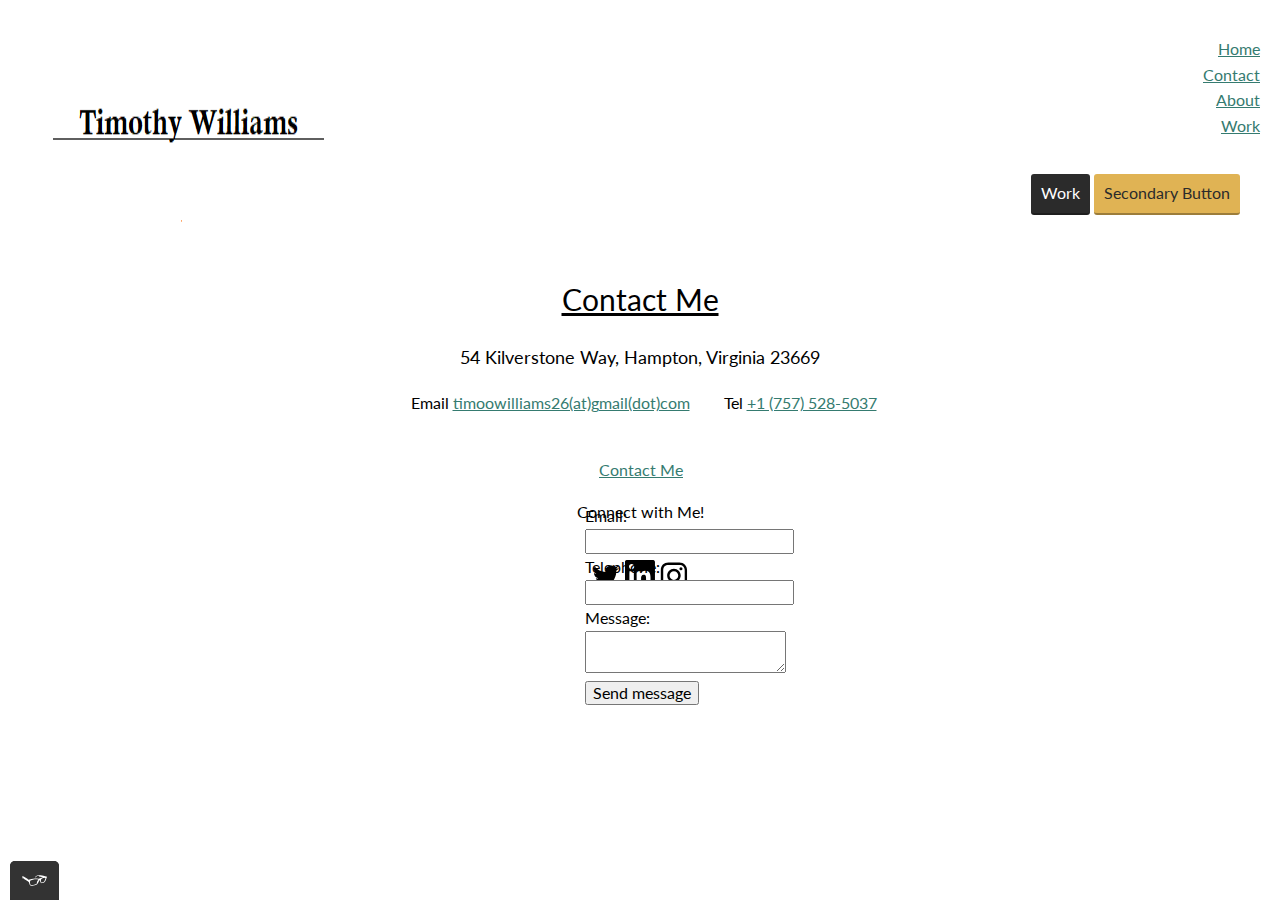
<file: contact.html>
<!DOCTYPE html>
<html>

<head>
   <meta charset="utf-8">
   <title>Contact Timothy Williams</title>
   <meta name="viewport" content="width=device-width, initial-scale=1">
   <link rel="shortcut icon" href="https://icons.iconarchive.com/icons/jj-maxer/merry-christmas/48/golden-star-icon.png">
   <link rel="stylesheet" type="text/css" href="css/normalize.css">
   <link rel="stylesheet" href="https://fonts.googleapis.com/css2?family=Lato:wght@400;700&display=swap">
   <link rel="stylesheet" type="text/css" href="css/styles.css">
</head>

<body> 
   <header class="page-header">
      <img class="page-header__item" src="img/page-logo.png" alt="site-logo">
      <nav class="main-navigation page-header__item">
         <ul role="menubar" class="navigation-list">
            <li role="presentation">
               <a href="index.html" role="menuitem" class="navigation-list__item">Home</a>
            </li>
            <li role="presentation">
               <a href="contact.html" role="menuitem" class="navigation-list__item  navigation-list__item--active">Contact</a>
            </li>
            <li role="presentation">
               <a href="about.html" role="menuitem" class="navigation-list__item ">About</a>
            </li>
            <li>
               <a href="work.html" role="menuitem" class="navigation-list__item">Work</a>
            </li>
         </ul>
         <div>
            <button href="work.html" role="menuitem" class="navigation-list__item">Work</button>
            <button class="button_secondary">Secondary Button</button>
         </div>
      </nav>
   </header>
   <main class="main-contact">
      <h1 class="main-contact__heading">Contact Me</h1>
      <p class="main-contact__address">54 Kilverstone Way, Hampton, Virginia 23669</p>
      <ul class="main-contact__list">
       <li class="main-contact__firstlist">Tel <span><a href="tel:+17575285037">+1 (757) 528-5037</a></span></li>
       <li class="main-contact__secondlist">Email <span><a href="mailto:timoowilliams26@gmail.com">timoowilliams26(at)gmail(dot)com</a></span></li>
      </ul>
      <a  class="main-contact__contactme" href="mailto:timoowilliams26@gmail.com">Contact Me</a>
   </main>
     <form class="site-contact" action="#" method="post" id="contact-form">
        <label class="standard-label__email" for="contact-email">Email: </label>
        <input type="email" id="contact-email" required>
        <br>
        <label class="standard-label__tel">Telephone: </label>
        <input type="telephone" pattern="\d{3}[\-]\d{3}[\-]\d{4}">
        <br>
        <label class="standard-label__text" for="message-text">Message: </label>
        <textarea maxlength="240" id="message-text" required></textarea>
        <br>
        <input type="submit" value="Send message">
     </form>
     <footer class="page-footer">
      <p>Connect with Me!</p>
      <div class="social media">
         <img src="img/twitter_bird_icon.svg" alt="twitter logo">
         <img src="img/linkedin_social_icon.svg" alt="linkedin logo">
         <img src="img/instagram_icon.svg" alt="instagram logo">
      </div>
   </footer>
   <script src="js/tota11y.min.js"></script>
</body>

</html>
</file>
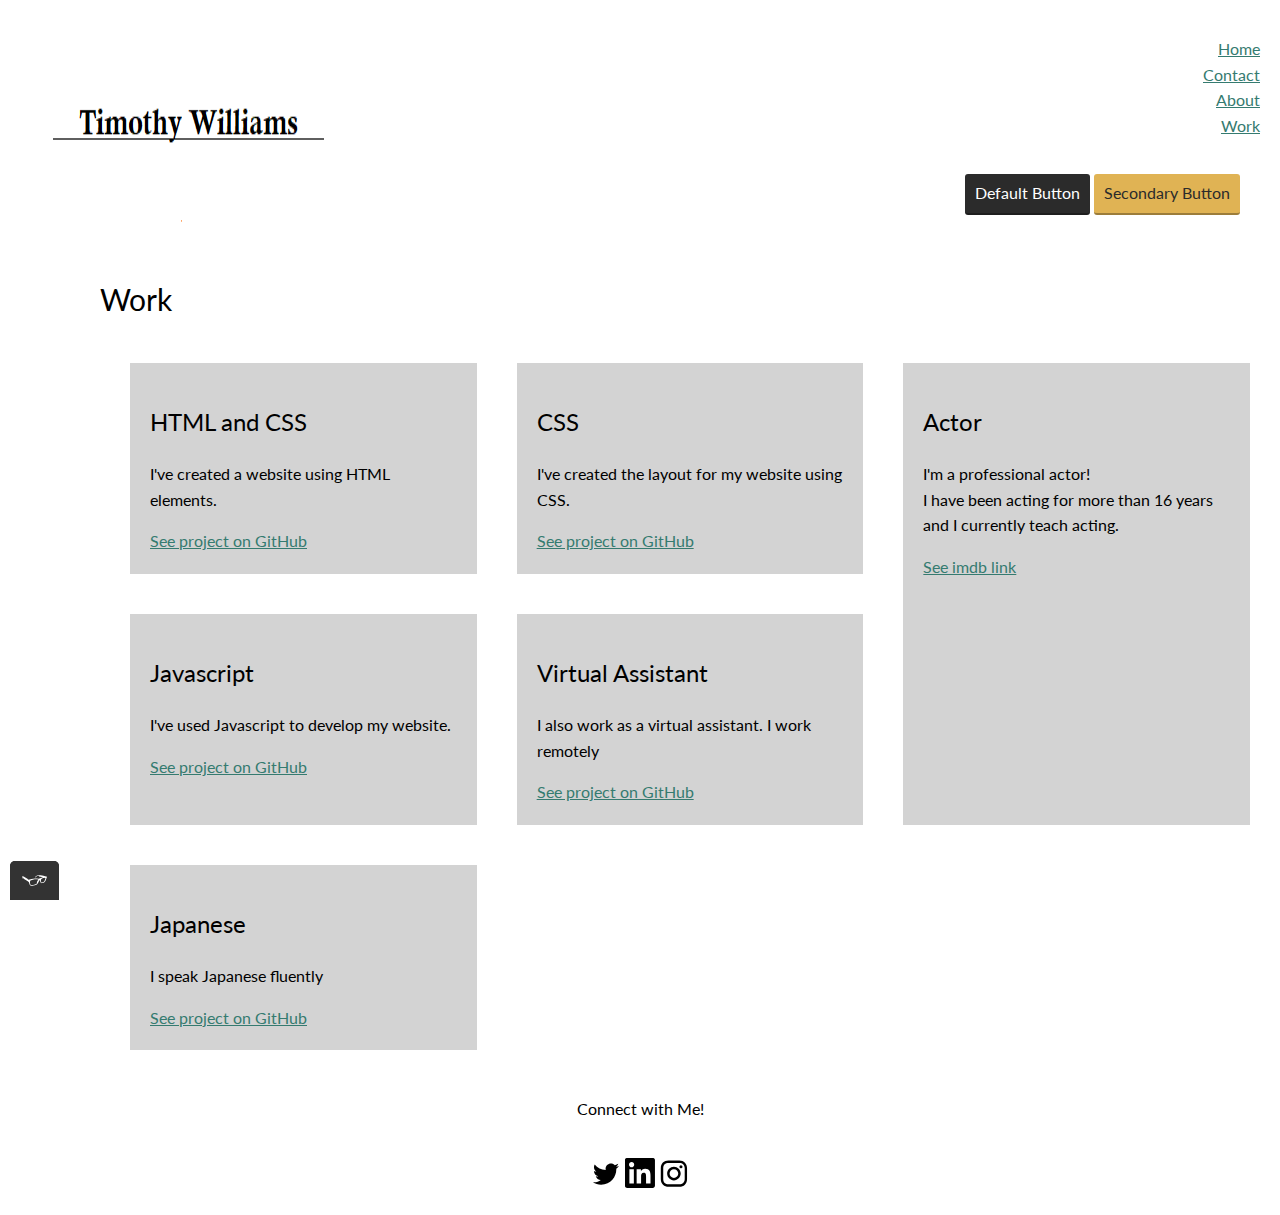
<file: work.html>
<!DOCTYPE html>
<html>

<head>
   <meta charset="utf-8">
   <title>Timothy Williams Portfolio</title>
   <meta name="viewport" content="width=device-width, initial-scale=1">
   <link rel="shortcut icon" href="https://icons.iconarchive.com/icons/jj-maxer/merry-christmas/48/golden-star-icon.png">
   <link rel="stylesheet" type="text/css" href="css/normalize.css">
   <link rel="stylesheet" href="https://fonts.googleapis.com/css2?family=Lato:wght@400;700&display=swap">
   <link rel="stylesheet" type="text/css" href="css/styles.css">
</head>

<body>
    <header class="page-header">
        <img class="page-header__item" src="img/page-logo.png" alt="site-logo">
        <nav class="page-header__item">
          <ul role="menubar" class="navigation-list">
             <li role="presentation">
                <a href="index.html" role="menuitem" class="navigation-list__item navigation-list__item--active">Home</a>
             </li>
             <li role="presentation">
                <a href="contact.html" role="menuitem" class="navigation-list__item">Contact</a>
             </li>
             <li role="presentation">
                <a href="about.html" role="menuitem" class="navigation-list__item">About</a>
             </li>
             <li>
                <a href="work.html" role="menuitem" class="navigation-list__item">Work</a>
             </li>
          </ul>
          <div>
             <button type="button">Default Button</button>
             <button class="button_secondary">Secondary Button</button>
          </div>
       </nav>
    </header>
    <section class="work-section">
        <h1>Work</h1>
        <div class="grid">
            <div class="grid__item">
                <h2>HTML and CSS</h2>
                <p>I've created a website using HTML elements.</p>
                <a href="#">See project on GitHub</a>
            </div>
            <div class="grid__item">
                <h2>CSS</h2>
                <p>I've created the layout for my website using CSS.</p>
                <a href="#">See project on GitHub</a>
            </div>
            <div class="grid__item">
                <h2>Javascript</h2>
                <p>I've used Javascript to develop my website.</p>
                <a href="#">See project on GitHub</a>
            </div>
            <div class="grid__item">
                <h2>Virtual Assistant</h2>
                <p>I also work as a virtual assistant. I work remotely</p>
                <a href="#">See project on GitHub</a>
            </div>
            <div class="grid__item">
                <h2>Japanese</h2>
                <p>I speak Japanese fluently</p>
                <a href="#">See project on GitHub</a>
            </div>
            <div class="grid__item">
                <h2>Actor</h2>
                <p>I'm a professional actor!<br> I have been acting for more than 16 years and I currently teach acting.</p>
                <a href="https://www.imdb.com/name/nm10532831/">See imdb link</a>
            </div>
        </div>
    </section>
    <footer class="page-footer">
      <p>Connect with Me!</p>
      <div class="social media">
         <img src="img/twitter_bird_icon.svg" alt="twitter logo">
         <img src="img/linkedin_social_icon.svg" alt="linkedin logo">
         <img src="img/instagram_icon.svg" alt="instagram logo">
      </div>
   </footer>
    <script src="js/tota11y.min.js"></script>
 </body>
 
 </html>
</file>
<file: css/styles.css>
:root {
    /*colors*/
    --link-color: #357b70;
    --linkvisted-color: #05676e;
    --linkactive-color: #489c79;
    --primarybutton-color: #2b2b2b;
    --primarybuttontxt-color: #fff;
    --secondarybuttonbg-color: #e0b354;
    --griditem-color: #d3d3d3;
    --keyframezeroper: #edc655;
    --keyframefiftyper: #f76414;
    --keyframehundredper: #ff0800;
    /*fonts*/
    --headingfontweight: 700px;
    /*margins and padding*/
    --margin-one: 10px;
    --padding-one: 10px;
    --text-center: center;
}

body {
    font-family: 'Lato', sans-serif;
    font-weight: 400;
    font-size: 16px;
    /* Sets the font size to 16px */
    line-height: 1.6;
    /* Sets the line-height to 1.6 */
}

h1 {
    font-size: 30px;
    font-weight: var(--headingfontweight);
}

h2 {
    font-size: 24px;
    font-weight: var(--headingfontweight);
}

h3 {
    font-size: 18px;
    font-weight: var(--headingfontweight);
}

a {
    color: var(--link-color);
}

/*Note: the proper order is a:visited->a:hover->a:active*/

a:visited {
    /* visted link */
    color: var(--linkvisted-color);
}

a:hover,
a:focus {
    /*Note#1: :hover is activated when the user moves the mouse over their keyboard*/
    /*Note#2: No underlining when hovering over a link */
    /*Note#3: :focus is activated when an element is targeted by the keyboard.*/
    text-decoration: none;
}

a:active {
    /* selected link */
    color: var(--linkactive-color);
}

button, .button {
    border: none;
    display: inline-block;
    background-color: var(--primarybutton-color);
    color: var(--primarybuttontxt-color);
    font-family: inherit;
    font-size: 16px;
    text-decoration: none;
    padding: var(--padding-one);
    margin-top: var(--margin-one);
    border-radius: 3px;
    border-bottom: 2px solid rgba(0,0,0,0.3);
    transition-duration: 0.2s;
    transition-property: opacity;
    
}

button:hover, 
button:focus,
.button:hover, 
.button:focus {
    cursor: pointer;
    opacity: 0.8;
}

.button_secondary {
    background-color: var(--secondarybuttonbg-color);
    color: var(--primarybutton-color);
}

div {
    padding: var(--padding-one);
    margin: var(--margin-one);
    /* border: 1px solid black; */
}

.profile__portrait {
    float: left;
    width: 250px;
    margin-right: 40px;
    border-radius: 50%;
}

.page-footer {
    clear: both;
    display: flex;
    flex-direction: column;
    text-align: center;
}

.profile {
    max-width: 700px;
    margin: 0 auto;
}

* {
    box-sizing: border-box;
}

.page-header {
    display: flex;
    width: 100%;
    padding: 20px;
}

.page-header__item {
    flex: 0 1 200px;
}

.page-header__item:last-child {
    flex-grow: 1;
    text-align: right;
}

.navigation-list {
    list-style-type: none; 
}

.nagivation-list li {
    display: inline-block;
    margin-left: 15px;
}

.grid {
    display: grid;
    grid-template-columns: 1fr 1fr 1fr;
    grid-gap: 20px;
}

.grid__item {
    background-color: var(--griditem-color);
    padding: 20px;
}

.main-contact {
    /* padding-left: 100px;
    display: block;
    margin: 0 auto; */
    text-align: var(--text-center); 
}

.main-contact__address {
    font-size: 18px;
}

.main-contact__firstlist {
    position: relative;
    left: 140px;
    list-style-type: none; 
}

.main-contact__secondlist {
    position: relative;
    right: 110px;
    bottom: 25px;
    list-style-type: none; 
}

.main-contact__contactme {
    position: relative;
    left: 1px;
}

.site-contact {
    max-width: 50px;
    position: absolute;
    margin: 485px;
}

.main-contact__heading {
    text-decoration: underline;
}

.main-about {
    padding-left: 100px;
    display: block;
    margin: 0 auto;
    text-align: var(--text-center);
}

.about-table {
    margin: 0 auto;
    text-align: var(--text-center);
}

.work-section {
    padding-left: 100px;
}

.site-contact {
    padding-left: 100px;
    padding-bottom: 40px;
    margin-top: 20px;
}

.grid__item:last-child {
    grid-column-start: 3;
    grid-column-end: 3;
    grid-row-start: 1;
    grid-row-end: 3;
}

@media all and (max-width: 500px) {
  .grid {
    grid-template-columns: 1fr;
  }
}
@media all and (min-width: 500px) and (max-width: 750px){
  .grid {
    grid-template-columns: 1fr 1fr;
  }
}
@media all and (max-width: 750px) {
  .grid {
    grid-gap: 10px;
  }
  .grid__item:last-child {
    grid-column: auto / auto;
    grid-row: auto / auto;
  }
  h1 {
    font-size: 22px;
  }
}

/*all*/
@keyframes color-change {
    0% {
        fill: var(--keyframezeroper);
    }
    50% {
        fill: var(--keyframefiftyper);
    }
    100% {
        fill: var(--keyframehundredper);
    }
}

.sun {
    animation: 4s color-change infinite alternate linear;
}

@keyframes cloud-move {
    from {
        transform: translate(0, 50px);
    }
    to {
        transform: translate(200px, 50px);
    }
}

.cloud-front {
    animation: 30s cloud-move infinite alternate linear;
}

@keyframes cloud-move-reverse {
    from {
        transform: translate(446px, 48px);
    }
    to {
        transform: translate(100px, 48px);
    }
}

.cloud-back {
    animation: 34s cloud-move-reverse infinite alternate linear;
}

/*
Colors used

text color: #357b70
a:visited: #05676e
a:active: #489c79
button color: #357b70
secondary button: background-#e0b354, text-#e0b354

*/
</file>
